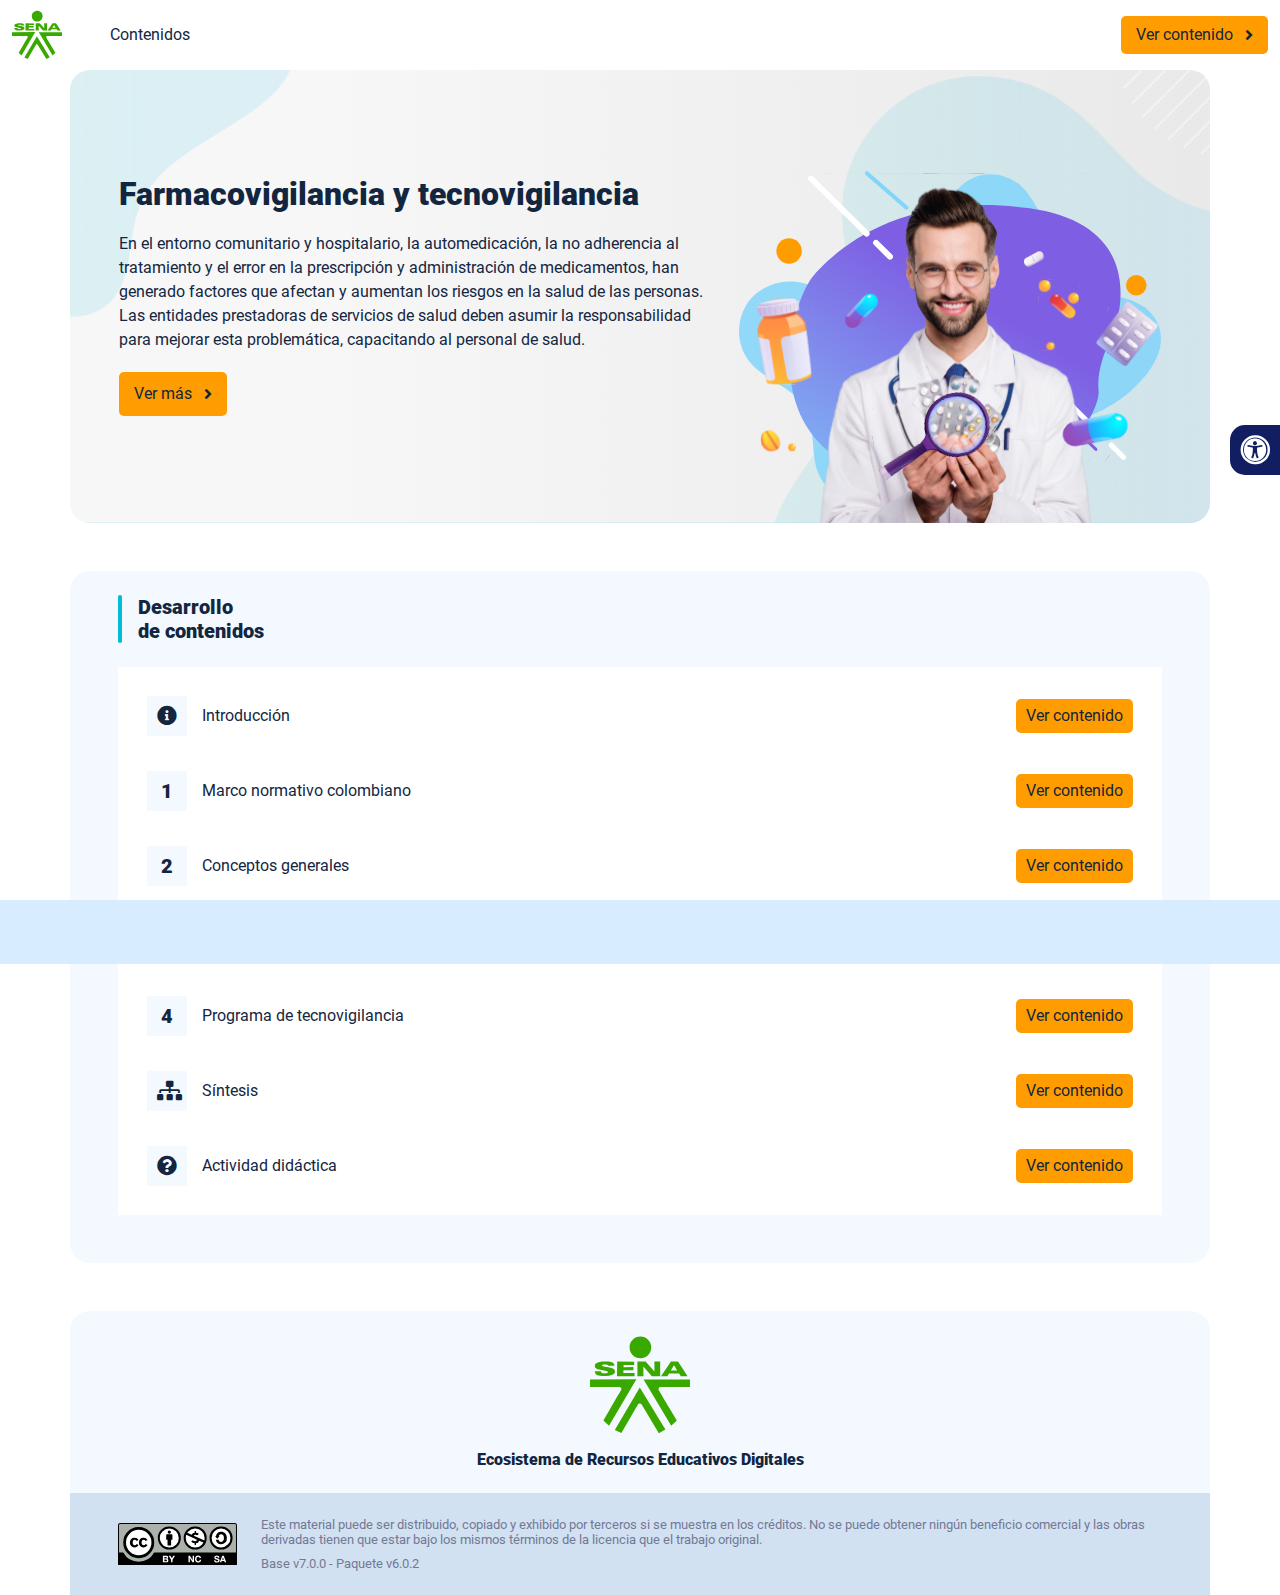
<file: index.html>
<!DOCTYPE html><html lang=""><head><meta charset="utf-8"><meta http-equiv="X-UA-Compatible" content="IE=edge"><meta name="viewport" content="width=device-width,initial-scale=1"><link rel="icon" href="favicon.ico"><title>Farmacovigilancia y tecnovigilancia</title><link href="css/chunk-039c07ee.c02cabcb.css" rel="prefetch"><link href="css/chunk-16215048.c02cabcb.css" rel="prefetch"><link href="css/chunk-30d2f332.c02cabcb.css" rel="prefetch"><link href="css/chunk-398c63f0.83f7e217.css" rel="prefetch"><link href="css/chunk-44daca35.c02cabcb.css" rel="prefetch"><link href="css/chunk-4adb6690.c02cabcb.css" rel="prefetch"><link href="css/chunk-681f37d3.c02cabcb.css" rel="prefetch"><link href="css/chunk-6928a14a.836e2e3e.css" rel="prefetch"><link href="css/chunk-6e45141e.c0e85eea.css" rel="prefetch"><link href="css/chunk-863a1ee8.a9add2d0.css" rel="prefetch"><link href="css/chunk-923527cc.a3f011df.css" rel="prefetch"><link href="css/chunk-a48a3e88.c02cabcb.css" rel="prefetch"><link href="css/chunk-f2a44bde.c02cabcb.css" rel="prefetch"><link href="css/comple.fb6eec2b.css" rel="prefetch"><link href="css/creditos.fd49d1e7.css" rel="prefetch"><link href="css/glosario.9d376acd.css" rel="prefetch"><link href="css/referencias.a77490b2.css" rel="prefetch"><link href="js/actividad.731e21dd.js" rel="prefetch"><link href="js/chunk-0206bfa0.5002b2ca.js" rel="prefetch"><link href="js/chunk-039c07ee.4126a69b.js" rel="prefetch"><link href="js/chunk-13a6037e.69235c7a.js" rel="prefetch"><link href="js/chunk-16215048.6f4a2e56.js" rel="prefetch"><link href="js/chunk-18f95272.c84e6337.js" rel="prefetch"><link href="js/chunk-2c06842c.c1253fbf.js" rel="prefetch"><link href="js/chunk-2d0c5615.81bae988.js" rel="prefetch"><link href="js/chunk-2d0e96ec.d7ae4623.js" rel="prefetch"><link href="js/chunk-2d208d90.40942ec3.js" rel="prefetch"><link href="js/chunk-2d21d0e2.f472a86f.js" rel="prefetch"><link href="js/chunk-2d22c123.8543823f.js" rel="prefetch"><link href="js/chunk-2e80bb9a.9de98d82.js" rel="prefetch"><link href="js/chunk-2fdc87ee.5113d7b3.js" rel="prefetch"><link href="js/chunk-30d2f332.ac5e244e.js" rel="prefetch"><link href="js/chunk-36769079.fa58f505.js" rel="prefetch"><link href="js/chunk-398c63f0.f08213d3.js" rel="prefetch"><link href="js/chunk-44daca35.304f2abc.js" rel="prefetch"><link href="js/chunk-4adb6690.074f0222.js" rel="prefetch"><link href="js/chunk-5309f94e.c6f5a6bb.js" rel="prefetch"><link href="js/chunk-53ccb27e.ba932a82.js" rel="prefetch"><link href="js/chunk-55d286b8.69baa48b.js" rel="prefetch"><link href="js/chunk-681f37d3.33fb0b23.js" rel="prefetch"><link href="js/chunk-6928a14a.04902b56.js" rel="prefetch"><link href="js/chunk-69444b4c.97a968ac.js" rel="prefetch"><link href="js/chunk-6e45141e.fb3e41f4.js" rel="prefetch"><link href="js/chunk-863a1ee8.c95a8ab6.js" rel="prefetch"><link href="js/chunk-923527cc.55b48818.js" rel="prefetch"><link href="js/chunk-a48a3e88.2e7d6264.js" rel="prefetch"><link href="js/chunk-c796899c.91f51761.js" rel="prefetch"><link href="js/chunk-e8a7823a.1a3c17fe.js" rel="prefetch"><link href="js/chunk-eaa1fac2.05cd3703.js" rel="prefetch"><link href="js/chunk-f2a44bde.ec1efba1.js" rel="prefetch"><link href="js/comple.4936c33b.js" rel="prefetch"><link href="js/creditos.c93607bb.js" rel="prefetch"><link href="js/glosario.40eac441.js" rel="prefetch"><link href="js/intro.4d70fb5b.js" rel="prefetch"><link href="js/referencias.cd5e11b2.js" rel="prefetch"><link href="js/sintesis.6c51b92d.js" rel="prefetch"><link href="js/tema1.134be685.js" rel="prefetch"><link href="js/tema2.a517595e.js" rel="prefetch"><link href="js/tema3.2b3f6e50.js" rel="prefetch"><link href="js/tema4.e3c4509d.js" rel="prefetch"><link href="css/app.0e9d81f5.css" rel="preload" as="style"><link href="css/chunk-vendors.8dfa0bce.css" rel="preload" as="style"><link href="js/app.6ce705af.js" rel="preload" as="script"><link href="js/chunk-vendors.77eb9b48.js" rel="preload" as="script"><link href="css/chunk-vendors.8dfa0bce.css" rel="stylesheet"><link href="css/app.0e9d81f5.css" rel="stylesheet"></head><body><noscript><strong>We're sorry but Farmacovigilancia y tecnovigilancia doesn't work properly without JavaScript enabled. Please enable it to continue.</strong></noscript><div id="app"></div><script src="js/chunk-vendors.77eb9b48.js"></script><script src="js/app.6ce705af.js"></script></body></html>
</file>
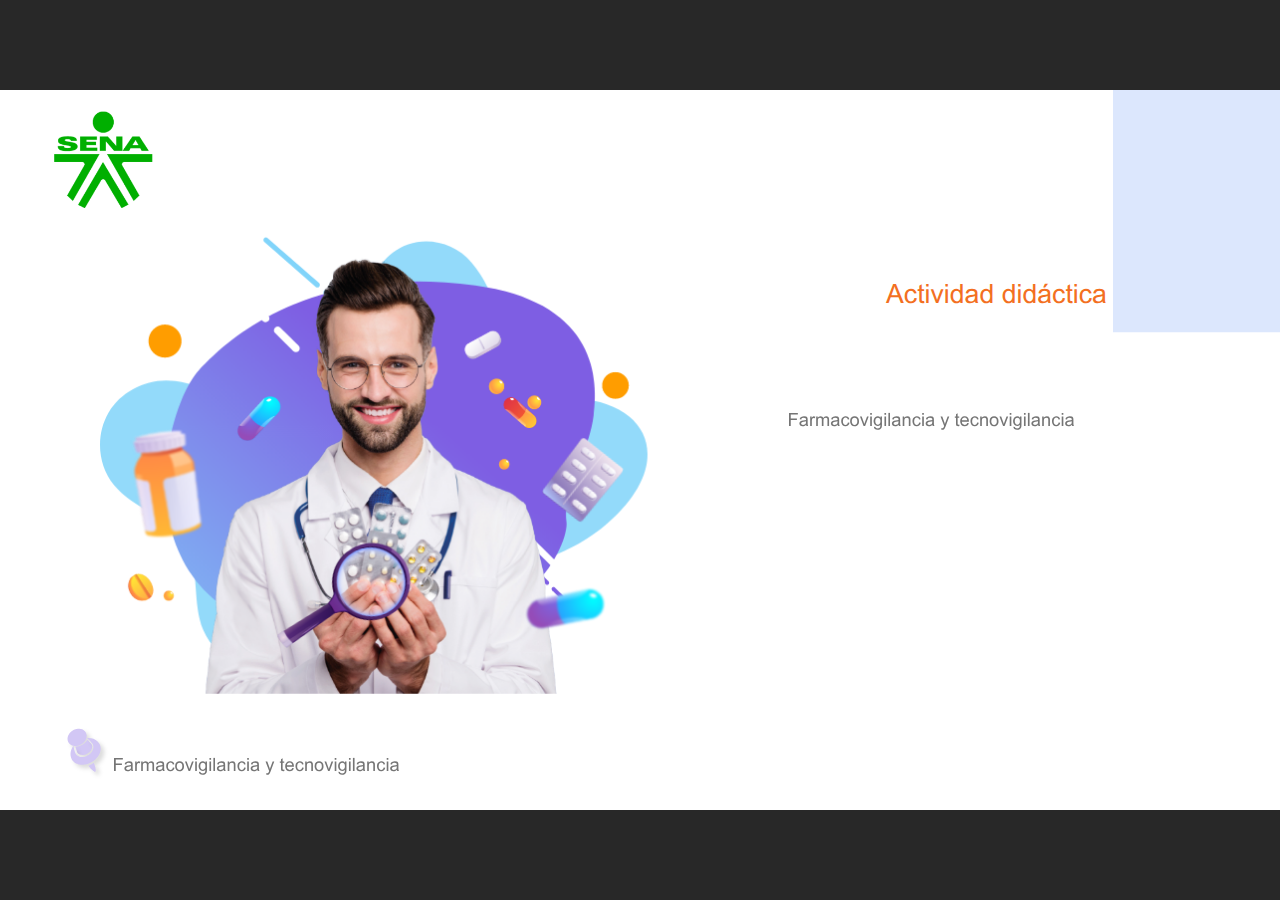
<file: actividades/index.html>
﻿<!doctype html>
<html lang="es">
<head>
  <meta charset="utf-8">
  <!-- Creado con Storyline 360 - http://www.articulate.com  -->
  <!-- version: 3.74.30180.0 -->
  <title>Actividad did&#225;ctica</title>
  <meta http-equiv="x-ua-compatible" content="IE=edge"/>
  <meta name="viewport" content="width=device-width,initial-scale=1,user-scalable=no,shrink-to-fit=no,minimal-ui"/>
  <meta name="apple-mobile-web-app-capable" content="yes"/>
  <style>
    html, body { height: 100%; padding: 0; margin: 0 }
    #app { height: 100%; width: 100%; }
  </style>

  <script>
    window.DS = {};
    window.globals = {
      DATA_PATH_BASE: '',
      HAS_FRAME: true,
      HAS_SLIDE: true,

      lmsPresent: false,
      tinCanPresent: false,
      cmi5Present: false,
      aoSupport: false,
      scale: 'noscale',
      captureRc: false,
      browserSize: 'optimal',
      bgColor: '#282828',
      features: 'AccessibleVideo,BackgroundAudio,ConnectionMessages,FullScreenToggle,InsertSvgPicture,LayerPresentAsDialog,MultipleQuizTracking,PlayerSpeedControl,StreamingVideo,UpdatedThemeEditor,UseAudioElement,VideoTranscripts',
      themeName: 'unified',
      preloaderColor: '#FFFFFF',
      suppressAnalytics: false,
      productChannel: 'stable',
      publishSource: 'storyline',
      aid: 'aid|5304b41d-7af7-4125-b8d1-83eb222823e2',
      cid: '04bfd34e-cd07-4569-9f02-371561cab23e',
      playerVersion: '3.74.30180.0',
      publishTimestamp: '2023-09-27T23:08:19.2984855Z',
      maxIosVideoElements: 10,
      connectionSettings: { message: 'Est%C3%A1s%20fuera%20de%20l%C3%ADnea.%20Tratando%20de%20reconectar...', useDarkTheme: false },

      
      parseParams: function(qs) {
        if (window.globals.parsedParams != null) {
          return window.globals.parsedParams;
        }
        qs = (qs || window.location.search.substr(1)).split('+').join(' ');
        var params = {},
            tokens,
            re = /[?&]?([^=]+)=([^&]*)/g;

        while (tokens = re.exec(qs)) {
          params[decodeURIComponent(tokens[1]).trim()] =
            decodeURIComponent(tokens[2]).trim();
        }
        window.globals.parsedParams = params;
        return params;
      }

    };
  </script>
  <script>
    var isIe11 = ('ActiveXObject' in window || window.MSBlobBuilder != null)
      && window.msCrypto != null && !window.ActiveXObject;
    if (isIe11) {
      window.globals.unsupportedBrowser = true;
      document.write(atob('[base64]'));
    }
  </script>
  
  <script>window.THREE = { };</script>
  
</head>
<body style="background: #282828" class="cs-HTML theme-unified">
  <!-- 360 -->
  <script>!function(){var e,i=/iPhone/i,o=/iPod/i,n=/iPad/i,t=/\biOS-universal(?:.+)Mac\b/i,r=/\bAndroid(?:.+)Mobile\b/i,a=/Android/i,d=/(?:SD4930UR|\bSilk(?:.+)Mobile\b)/i,p=/Silk/i,l=/Windows Phone/i,u=/\bWindows(?:.+)ARM\b/i,b=/BlackBerry/i,s=/BB10/i,c=/Opera Mini/i,f=/\b(CriOS|Chrome)(?:.+)Mobile/i,h=/Mobile(?:.+)Firefox\b/i,v=function(e){return void 0!==e&&"MacIntel"===e.platform&&"number"==typeof e.maxTouchPoints&&e.maxTouchPoints>1&&"undefined"==typeof MSStream};e=function(e){var m={userAgent:"",platform:"",maxTouchPoints:0};e||"undefined"==typeof navigator?"string"==typeof e?m.userAgent=e:e&&e.userAgent&&(m={userAgent:e.userAgent,platform:e.platform,maxTouchPoints:e.maxTouchPoints||0}):m={userAgent:navigator.userAgent,platform:navigator.platform,maxTouchPoints:navigator.maxTouchPoints||0};var g=m.userAgent,y=g.split("[FBAN");void 0!==y[1]&&(g=y[0]),void 0!==(y=g.split("Twitter"))[1]&&(g=y[0]);var A=function(e){return function(i){return i.test(e)}}(g),w={apple:{phone:A(i)&&!A(l),ipod:A(o),tablet:!A(i)&&(A(n)||v(m))&&!A(l),universal:A(t),device:(A(i)||A(o)||A(n)||A(t)||v(m))&&!A(l)},amazon:{phone:A(d),tablet:!A(d)&&A(p),device:A(d)||A(p)},android:{phone:!A(l)&&A(d)||!A(l)&&A(r),tablet:!A(l)&&!A(d)&&!A(r)&&(A(p)||A(a)),device:!A(l)&&(A(d)||A(p)||A(r)||A(a))||A(/\bokhttp\b/i)},windows:{phone:A(l),tablet:A(u),device:A(l)||A(u)},other:{blackberry:A(b),blackberry10:A(s),opera:A(c),firefox:A(h),chrome:A(f),device:A(b)||A(s)||A(c)||A(h)||A(f)},any:!1,phone:!1,tablet:!1};return w.any=w.apple.device||w.android.device||w.windows.device||w.other.device,w.phone=w.apple.phone||w.android.phone||w.windows.phone,w.tablet=w.apple.tablet||w.android.tablet||w.windows.tablet,w}(),"object"==typeof exports&&"undefined"!=typeof module?module.exports=e:"function"==typeof define&&define.amd?define((function(){return e})):this.isMobile=e}();
    window.isMobile.apple.tablet = window.isMobile.apple.tablet ||
      (navigator.platform === 'MacIntel' && navigator.maxTouchPoints > 1);
    window.isMobile.apple.device = window.isMobile.apple.device || window.isMobile.apple.tablet;
    window.isMobile.tablet = window.isMobile.tablet || window.isMobile.apple.tablet;
    window.isMobile.any = window.isMobile.any || window.isMobile.apple.tablet;
  </script>

  <div id="focus-sink" tabindex="-1"></div>

  <div id="preso"></div>
  <script>
    (function() {

      var classTypes = [ 'desktop', 'mobile', 'phone', 'tablet' ];

      var addDeviceClasses = function(prefix, testObj) {
        var curr, i;
        for (i = 0; i < classTypes.length; i++) {
          curr = classTypes[i];
          if (testObj[curr]) {
            document.body.classList.add(prefix + curr);
          }
        }
      };

      var params = window.globals.parseParams(),
          isDevicePreview = params.devicepreview === '1',
          isPhoneOverride = params.deviceType === 'phone' || (isDevicePreview && params.phone == '1'),
          isTabletOverride = (params.deviceType === 'tablet' || isDevicePreview) && !isPhoneOverride,
          isMobileOverride = isPhoneOverride || isTabletOverride;

      var deviceView = {
        desktop: !window.isMobile.any && !isMobileOverride,
        mobile: window.isMobile.any || isMobileOverride,
        phone: isPhoneOverride || (window.isMobile.phone && !isTabletOverride),
        tablet: isTabletOverride || window.isMobile.tablet
      };

      window.globals.deviceView = deviceView;
      window.isMobile.desktop = !window.isMobile.any;
      window.isMobile.mobile = window.isMobile.any;

      addDeviceClasses('view-', deviceView);

    })();
  </script>
  
  <script src='story_content/user.js' type=text/javascript></script>
  <div class="slide-loader"></div>

  <script>
    var doc = document, loader = doc.body.querySelector('.slide-loader'); [ 1, 2, 3 ].forEach(function(n) { var d = doc.createElement('div'); d.style.backgroundColor = window.globals.preloaderColor; d.classList.add('mobile-loader-dot'); d.classList.add('dot' + n); loader.appendChild(d); });
  </script>

  <div class="mobile-load-title-overlay" style="display: none">
    <div class="mobile-load-title">Actividad did&#225;ctica</div>
  </div>

  <div class="mobile-chrome-warning"></div>

  
<style>
  .warn-connection-dialog {
    display: none;
    background: transparent;
    pointer-events: none;
    position: fixed;
    left: 0;
    top: 0;
    width: 100%;
    height: 100%;
    z-index: 999;
  }

  .warn-connection-content {
    border-radius: 4px;
    background: white;
    border: 1px solid #E7E7E7;
    color: #333333;
    box-shadow: 0 2px 4px rgba(0, 0, 0, 0.25);
    transition: all 150ms ease-out;
    position: absolute;
    white-space: nowrap;
  }

  .view-phone.is-landscape .warn-connection-content {
    left: 23px;
    bottom: 23px;
  }

  .view-tablet.is-landscape .warn-connection-content {
    left: 50%;
    top: 20px;
    transform: translateX(-50%);
  }

  .is-portrait .warn-connection-content {
    transform: translate(-50%, calc(-100% - 15px));
  }

  .warn-connection-content p {
    display: inline-block;
    margin: 0 8px 0 0;
    line-height: 33px;
    font-size: 11px;
  }

  .warn-connection-content svg {
    position: relative;
    vertical-align: middle;
    margin: 0 2px 2px 8px;
  }

  .view-desktop .warn-connection-content {
    left: 1.5em;
    bottom: 1.5em;
  }

  .view-desktop .warn-connection-content p {
    font-size: 1.1em;
  }

  .is-offline .warn-connection-dialog {
    display: block;
  }

  .is-offline .cs-panel * {
    pointer-events: none !important;
  }

  .is-offline .cs-panel {
    pointer-events: all !important;
  }

  .is-offline #nav-controls * {
    pointer-events: none !important;
  }

  .is-offline #nav-controls {
    pointer-events: all !important;
  }
</style>

<div class="warn-connection-dialog">
  <div class="warn-connection-content">
    <svg width="17" height="15" viewBox="0 0 17 15" xmlns="http://www.w3.org/2000/svg">
      <path fill="#8F0000" stroke="white" d="M16.07,12.98 L15.88,12.23 L9.51,1.21 C8.97,0.26,7.6,0.26,7.06,1.21 L0.69,12.23 C0.15,13.16,0.81,14.36,1.91,14.36 H14.65 C15.47,14.36,16.05,13.7,16.07,12.98 Z"/>
      <path fill="white" stroke="white" d="M8.58,5.5 C8.35,5.28,8.5,5.35,8.21,5.32 C8.09,5.35,7.97,5.49,7.96,5.67 C7.97,5.79,7.98,5.92,7.98,6.04 L7.98,6.04 C7.99,6.17,8,6.31,8.01,6.43 L8.01,6.44 C8.03,6.92,8.06,7.41,8.09,7.9 L8.09,7.9 C8.12,8.39,8.14,8.88,8.17,9.37 C8.17,9.39,8.18,9.42,8.2,9.44 C8.23,9.46,8.25,9.47,8.28,9.47 C8.31,9.47,8.34,9.46,8.35,9.44 C8.37,9.43,8.38,9.4,8.39,9.35 L8.39,9.34 C8.39,9.24,8.4,9.15,8.4,9.05 L8.4,9.05 C8.41,8.96,8.41,8.86,8.42,8.75 C8.43,8.44,8.45,8.12,8.47,7.81 L8.47,7.81 C8.49,7.49,8.51,7.18,8.53,6.87 C8.55,6.46,8.56,6.05,8.59,5.64 L8.6,5.62 C8.6,5.57,8.59,5.53,8.58,5.5 L8.21,5.32 Z"/>
      <circle fill="white" stroke="white" cx="8.3" cy="11.35" r="0.3"/>
    </svg>
    <p>You are offline. Trying to reconnect...</p>
  </div>
</div>

<script>
  (function() {
    window.DS.connection = {
      warningShown: false,
      assets: {},
      loadingAssetGroup: false,
      retryDelay: 500
    };

    // @TODO this is POC code and can be cleaned up a bit more if we move forward
    // with the feature



    // The `window.globals.features` variable must be set in `webpack.dev.config` when testing locally - it is not enough
    // to have it in the data - but it must be set there as well.
    var useConnectionMessages = window.AbortController != null &&
      window.location.protocol != 'file:' &&
      window.globals.features.indexOf('ConnectionMessages') != -1;

    window.DS.connection.useConnectionMessages = useConnectionMessages

    var assetCount = 0;
    var checkLoadedId;
    var connectionSettings = window.globals.connectionSettings;

    if (useConnectionMessages && connectionSettings != null) {
      var contentEl = document.querySelector('.warn-connection-content');
      var messageEl = contentEl.querySelector('p')

      if (connectionSettings.useDarkTheme) {
        contentEl.style.borderColor = '#BABBBA';
        contentEl.style.backgroundColor = '#282828';
        contentEl.style.color = '#FFFFFF';
      }

      if (connectionSettings.message != null) {
        messageEl.textContent = window.decodeURIComponent(connectionSettings.message);
      }
    }

    function checkAssetsReady() {
      for (var i in DS.connection.assets) {
        if (!DS.connection.assets[i].success) {
          return false;
        }
      }
      return true;
    }

    function stopAssetGroup() {
      if (!useConnectionMessages) { return; }

      assetCount = 0;

      DS.connection.oldAssetGroup = DS.connection.assets;
      DS.connection.assets = {};
      DS.connection.loadingAssetGroup = false;
      clearInterval(checkLoadedId);
    }

    function startAssetGroup() {
      if (!useConnectionMessages) { return; }
      var ticks = 0;
      clearInterval(checkLoadedId);
      checkLoadedId = setInterval(function() {
        var loaded = 0;
        if (assetCount === 0 && loaded === 0) {
          clearInterval(checkLoadedId);
          return;
        }

        for (var i in DS.connection.assets) {
          if (DS.connection.assets[i].success) {
            loaded++;
          }
        }

        if (assetCount === loaded && checkAssetsReady()) {
          for (var i in DS.connection.assets) {
            if (DS.connection.assets[i].action) {
              DS.connection.assets[i].action();
            }
          }
          hideWarning();
          stopAssetGroup();
        }
      }, 100)
    }

    function requiredAsset(url, action, retry, type) {
      if (!useConnectionMessages) { return; }
      if (DS.connection.assets[url]) { return; }

      DS.connection.assets[url] = {
        success: false, action: action, retry: retry, type: type
      };
      assetCount = Object.keys(DS.connection.assets).length;
      if (!DS.connection.loadingAssetGroup) {
        startAssetGroup();
      }
      DS.connection.loadingAssetGroup = true;
    }

    function assetLoaded(url) {
      if (!useConnectionMessages) { return; }
      if (DS.connection.assets[url]) {
        DS.connection.assets[url].success = true;
      }
    }

    function assetFailed(url) {
      if (!useConnectionMessages) { return; }
      if (!DS.connection.assets[url]) {
        if (/\.js$/.test(url)) {
          setTimeout(function() {
            if (DS.connection.lastSlideLoaded != null) {
              DS.connection.lastSlideLoaded();
            }
          }, DS.connection.retryDelay);
        }
        return;
      }
      if (!DS.connection.warningShown) { showWarning(); }
      if (DS.connection.assets[url].retry) {
        setTimeout(function() {
          if (!DS.connection.assets[url].success) {
            DS.connection.assets[url].retry()
          }
        }, DS.connection.retryDelay);
      }
    }

    function hideWarning() {
      document.body.classList.remove('is-offline');
      DS.connection.warningShown = false;
    }
    DS.connection.hideWarning = hideWarning

    function showWarning(btn) {
      document.body.classList.add('is-offline')
      DS.connection.warningShown = true;
      updateWarningPosition();
    }

    function updateWarningPosition() {
      if (!DS.connection.warningShown) {
        return;
      }

      var isPortrait = document.body.classList.contains('is-portrait');
      var warningEl = document.querySelector('.warn-connection-content');

      if (isPortrait) {
        var slide = document.querySelector('.primary-slide');
        var slideRect = slide.getBoundingClientRect();

        warningEl.style.top = `${slideRect.top}px`
        warningEl.style.left = `${slideRect.left + slideRect.width / 2}px`
      } else {
        warningEl.style.top = null;
        warningEl.style.left = null;
      }

      window.requestAnimationFrame(updateWarningPosition);
    }

    // these will all be noops if the feature flag isn't set in
    // the data and `window.globals.features`
    DS.connection.requiredAsset = requiredAsset;
    DS.connection.assetLoaded = assetLoaded;
    DS.connection.assetFailed = assetFailed;
    DS.connection.stopAssetGroup = stopAssetGroup;
    DS.connection.startAssetGroup = startAssetGroup;
  })();
</script>


  <script>
    
    if (window.autoSpider && window.vInterfaceObject) {
      document.querySelector('.mobile-load-title-overlay').style.display = 'none';
    }
  </script>

  

  <link rel="stylesheet" href="html5/data/css/output.min.css" data-noprefix/>
</body>
<script src="html5/lib/scripts/bootstrapper.min.js"></script>
</html>
</file>
<file: css/chunk-039c07ee.c02cabcb.css>
.actividad[data-v-c4e6906c]{background-color:#f2f2f2}.horizontal-scroll__wrapper[data-v-c4e6906c]{overflow:hidden}.horizontal-scroll[data-v-c4e6906c]{display:flex;transition:transform .5s ease-in-out;align-items:center;flex-wrap:nowrap}.horizontal-scroll[data-v-c4e6906c]:not(.row){width:100%}.horizontal-scroll--item-fw[data-v-c4e6906c]>div{flex-grow:0;flex-shrink:0;width:100%;margin:0!important}
</file>
<file: css/chunk-16215048.c02cabcb.css>
.actividad[data-v-c4e6906c]{background-color:#f2f2f2}.horizontal-scroll__wrapper[data-v-c4e6906c]{overflow:hidden}.horizontal-scroll[data-v-c4e6906c]{display:flex;transition:transform .5s ease-in-out;align-items:center;flex-wrap:nowrap}.horizontal-scroll[data-v-c4e6906c]:not(.row){width:100%}.horizontal-scroll--item-fw[data-v-c4e6906c]>div{flex-grow:0;flex-shrink:0;width:100%;margin:0!important}
</file>
<file: css/chunk-30d2f332.c02cabcb.css>
.actividad[data-v-c4e6906c]{background-color:#f2f2f2}.horizontal-scroll__wrapper[data-v-c4e6906c]{overflow:hidden}.horizontal-scroll[data-v-c4e6906c]{display:flex;transition:transform .5s ease-in-out;align-items:center;flex-wrap:nowrap}.horizontal-scroll[data-v-c4e6906c]:not(.row){width:100%}.horizontal-scroll--item-fw[data-v-c4e6906c]>div{flex-grow:0;flex-shrink:0;width:100%;margin:0!important}
</file>
<file: css/chunk-398c63f0.83f7e217.css>
.actividad{background-color:#f2f2f2}.barra-avance{display:flex;align-items:center;justify-content:space-between;position:fixed;bottom:0;left:0;width:100%;padding:10px;background-color:#d8ecff;transition:transform .5s ease-in-out;z-index:100000}.barra-avance__barra{margin:0 20px;flex:1;position:relative;max-width:800px}.barra-avance__barra--amarilla,.barra-avance__barra--blanca{height:4px}.barra-avance__barra--amarilla:after,.barra-avance__barra--amarilla:before,.barra-avance__barra--blanca:after,.barra-avance__barra--blanca:before{content:"";display:block;width:10px;height:10px;border-radius:50%;position:absolute;top:50%}.barra-avance__barra--amarilla:before,.barra-avance__barra--blanca:before{left:0;transform:translate(-50%,-50%)}.barra-avance__barra--amarilla:after,.barra-avance__barra--blanca:after{right:0;transform:translate(50%,-50%)}.barra-avance__barra--blanca,.barra-avance__barra--blanca:after,.barra-avance__barra--blanca:before{background-color:#fff}.barra-avance__barra--amarilla{position:absolute;width:100%;top:0;background-color:#ff9d00}.barra-avance__barra--amarilla:after,.barra-avance__barra--amarilla:before{background-color:#ff9d00}.barra-avance__boton--regresar{background-color:#b0c0d2}.barra-avance__boton--regresar span{color:#111e61!important}.barra-avance__boton--disable{opacity:0;pointer-events:none}.barra-avance--open{transform:translateY(0)}.barra-avance--close{transform:translateY(100%)}
</file>
<file: css/chunk-44daca35.c02cabcb.css>
.actividad[data-v-c4e6906c]{background-color:#f2f2f2}.horizontal-scroll__wrapper[data-v-c4e6906c]{overflow:hidden}.horizontal-scroll[data-v-c4e6906c]{display:flex;transition:transform .5s ease-in-out;align-items:center;flex-wrap:nowrap}.horizontal-scroll[data-v-c4e6906c]:not(.row){width:100%}.horizontal-scroll--item-fw[data-v-c4e6906c]>div{flex-grow:0;flex-shrink:0;width:100%;margin:0!important}
</file>
<file: css/chunk-4adb6690.c02cabcb.css>
.actividad[data-v-c4e6906c]{background-color:#f2f2f2}.horizontal-scroll__wrapper[data-v-c4e6906c]{overflow:hidden}.horizontal-scroll[data-v-c4e6906c]{display:flex;transition:transform .5s ease-in-out;align-items:center;flex-wrap:nowrap}.horizontal-scroll[data-v-c4e6906c]:not(.row){width:100%}.horizontal-scroll--item-fw[data-v-c4e6906c]>div{flex-grow:0;flex-shrink:0;width:100%;margin:0!important}
</file>
<file: css/chunk-681f37d3.c02cabcb.css>
.actividad[data-v-c4e6906c]{background-color:#f2f2f2}.horizontal-scroll__wrapper[data-v-c4e6906c]{overflow:hidden}.horizontal-scroll[data-v-c4e6906c]{display:flex;transition:transform .5s ease-in-out;align-items:center;flex-wrap:nowrap}.horizontal-scroll[data-v-c4e6906c]:not(.row){width:100%}.horizontal-scroll--item-fw[data-v-c4e6906c]>div{flex-grow:0;flex-shrink:0;width:100%;margin:0!important}
</file>
<file: css/chunk-6928a14a.836e2e3e.css>
.actividad[data-v-4f6b7c58]{background-color:#f2f2f2}.accesibilidad[data-v-4f6b7c58]{position:fixed;right:0;top:50vh;height:50px;background-color:#111e61;border-top-left-radius:15px;border-bottom-left-radius:15px;transform:translateY(-50%) translateX(100%) translateX(-50px);overflow:hidden;transition:transform .3s ease-in-out,height .3s ease-in-out}.accesibilidad[data-v-4f6b7c58]:hover{transform:translateY(-50%) translateX(0);height:12.75rem}.accesibilidad [data-v-4f6b7c58]{color:#fff}.accesibilidad__menu__content .accesibilidad__menu__item[data-v-4f6b7c58]{cursor:pointer}.accesibilidad__menu__content .accesibilidad__menu__item[data-v-4f6b7c58]:hover{background-color:#273685}.accesibilidad__menu__content .accesibilidad__menu__item[data-v-4f6b7c58]:last-child{border:none}.accesibilidad__menu__item[data-v-4f6b7c58]{display:flex;align-items:center;padding:10px;border-bottom:1px solid #273685;line-height:1em;-webkit-user-select:none;-moz-user-select:none;user-select:none}.accesibilidad__menu i[data-v-4f6b7c58]{font-size:30px;font-style:normal;margin-right:10px;line-height:1em}.accesibilidad__menu img[data-v-4f6b7c58]{width:30px;margin-right:10px}
</file>
<file: css/chunk-6e45141e.c0e85eea.css>
.actividad[data-v-7e5a4120]{background-color:#f2f2f2}.header[data-v-7e5a4120]{position:sticky;top:0;padding-top:10px;padding-bottom:10px;background-color:#fff;z-index:10010;line-height:1.1em}.header__logo[data-v-7e5a4120]{width:50px}@media (max-width:576px){.header__componente-formativo[data-v-7e5a4120]{font-size:.8em}}.header__menu[data-v-7e5a4120]{cursor:pointer}.header__menu span[data-v-7e5a4120]{font-size:.7em;display:block;line-height:1em;text-align:center;color:#111e61}.header__menu__btn[data-v-7e5a4120]{width:30px;height:30px;position:relative;margin-bottom:4px}.header__menu__btn .line-1[data-v-7e5a4120],.header__menu__btn .line-2[data-v-7e5a4120],.header__menu__btn .line-3[data-v-7e5a4120]{height:4px;width:30px;background-color:#111e61;transform-origin:center center;position:absolute;left:0;border-radius:2px}.header__menu__btn .line-1[data-v-7e5a4120]{top:4px;animation:line-1-inactive-7e5a4120 .5s ease-in-out forwards}.header__menu__btn .line-2[data-v-7e5a4120]{top:13px;animation:line-2-inactive-7e5a4120 .5s ease-in-out forwards}.header__menu__btn .line-3[data-v-7e5a4120]{top:22px;animation:line-3-inactive-7e5a4120 .5s ease-in-out forwards}.header__menu__btn[data-v-7e5a4120]:hover{cursor:pointer}.header__menu__btn--open .line-1[data-v-7e5a4120]{animation:line-1-active-7e5a4120 .5s ease-in-out forwards}.header__menu__btn--open .line-2[data-v-7e5a4120]{animation:line-2-active-7e5a4120 .5s ease-in-out forwards}.header__menu__btn--open .line-3[data-v-7e5a4120]{animation:line-3-active-7e5a4120 .5s ease-in-out forwards}@keyframes line-1-active-7e5a4120{0%{transform:translate(0) rotate(0)}50%{transform:translateY(9px) rotate(0)}to{transform:translateY(9px) rotate(45deg)}}@keyframes line-2-active-7e5a4120{0%{transform:scale(1)}to{transform:scale(0)}}@keyframes line-3-active-7e5a4120{0%{transform:translate(0) rotate(0)}50%{transform:translateY(-9px) rotate(0)}to{transform:translateY(-9px) rotate(-45deg)}}@keyframes line-1-inactive-7e5a4120{0%{transform:translateY(9px) rotate(45deg)}50%{transform:translateY(9px) rotate(0)}to{transform:translate(0) rotate(0)}}@keyframes line-2-inactive-7e5a4120{0%{transform:scale(0)}to{transform:scale(1)}}@keyframes line-3-inactive-7e5a4120{0%{transform:translateY(-9px) rotate(-45deg)}50%{transform:translateY(-9px) rotate(0)}to{transform:translate(0) rotate(0)}}
</file>
<file: css/chunk-863a1ee8.a9add2d0.css>
.actividad{background-color:#f2f2f2}.banner-interno{position:relative}.banner-interno__fondo{position:absolute;top:0;bottom:-50px;left:0;right:0;background-color:#81d4fa;background-size:cover;background-position:50%}.banner-interno__titulo{display:flex;align-items:center}.banner-interno__titulo__icono{display:block;width:32px;height:32px;border-radius:50%;background-color:#12263f;position:relative}.banner-interno__titulo__icono i{color:#81d4fa;position:absolute;left:50%;top:50%;transform:translate(-50%,-50%)}.banner-interno__titulo h1,.banner-interno__titulo h2,.banner-interno__titulo h3,.banner-interno__titulo h4,.banner-interno__titulo h5,.banner-interno__titulo h6{color:#12263f;line-height:1.1em}
</file>
<file: css/chunk-923527cc.a3f011df.css>
.actividad{background-color:#f2f2f2}.aside-menu{position:fixed;top:70px;min-height:calc(100vh - 70px);max-height:calc(100vh - 70px);background-color:#f3f9ff;transition:flex .5s ease-in-out,width .5s ease-in-out;overflow-x:hidden;z-index:100001;width:300px}.aside-menu__black-background{position:fixed;inset:0;top:70px;background:rgba(0,0,0,.8);cursor:pointer}.aside-menu a{color:#111e61}.aside-menu__content{width:300px;display:flex;flex-direction:column;justify-content:space-between;min-height:calc(100vh - 70px);max-height:calc(100vh - 70px);border-right:1px solid #d8ecff;position:absolute;background:#fff}@media (max-height:800px){.aside-menu__content{min-height:800px;max-height:800px;overflow-y:auto}}.aside-menu__header{padding:10px;text-align:center;background-color:#d8ecff}.aside-menu__header h4{margin:0}.aside-menu__menu{overflow-y:auto;flex-grow:1;list-style:none;padding-left:0;margin-bottom:0}.aside-menu__menu__item--active .aside-menu__menu__item__lnk,.aside-menu__menu__item--active .aside-menu__sec-menu__item__lnk{background-color:#d8ecff;font-weight:700}.aside-menu__menu__item--sub-menu:hover,.aside-menu__menu__item:hover,.aside-menu__sec-menu__item:hover{background-color:#d8ecff}.aside-menu__menu__item--sub-menu{padding-left:10px}.aside-menu__menu__item--sub-menu--active .aside-menu__menu__item__lnk,.aside-menu__menu__item--sub-menu--active .aside-menu__sec-menu__item__lnk{background-color:#d8ecff;font-weight:700;position:relative}.aside-menu__menu__item--sub-menu--active .aside-menu__menu__item__lnk:before,.aside-menu__menu__item--sub-menu--active .aside-menu__sec-menu__item__lnk:before{content:"";display:block;position:absolute;left:0;bottom:0;top:0;width:4px;border-radius:2px;background-color:#00bcd4}.aside-menu__menu__item__lnk,.aside-menu__sec-menu__item__lnk{display:flex;align-items:center;padding:10px 15px;line-height:1.1em}.aside-menu__menu__item__lnk i,.aside-menu__menu__item__lnk span,.aside-menu__sec-menu__item__lnk i,.aside-menu__sec-menu__item__lnk span{margin-right:10px}.aside-menu__menu__item__lnk i:last-child,.aside-menu__menu__item__lnk span:last-child,.aside-menu__sec-menu__item__lnk i:last-child,.aside-menu__sec-menu__item__lnk span:last-child{margin-right:0}.aside-menu__sec-menu{background-color:#d8ecff;padding:10px 0;flex-shrink:0;margin-bottom:0}.aside-menu__sec-menu__item{padding:10px 15px}.aside-menu__sec-menu__item__lnk{padding:0;border-radius:1em}.aside-menu__sec-menu__item__lnk i{display:block;width:2em;height:2em;padding:.5em 0;text-align:center;background-color:#fff;border-radius:50%}.aside-menu__sec-menu__item__lnk:hover{background-color:#fff}@media (max-width:576px){.aside-menu__sec-menu{padding-bottom:110px}}.main-menu-enter-active{animation:main-menu-open-animation .3s}.main-menu-enter-active .aside-menu__black-background{animation:main-menu-background-animation .3s}.main-menu-leave-active{animation:main-menu-open-animation .3s reverse}.main-menu-leave-active .aside-menu__black-background{animation:main-menu-background-animation .3s reverse}@keyframes main-menu-open-animation{0%{width:0}to{width:300px}}@keyframes main-menu-background-animation{0%{opacity:0}to{opacity:1}}
</file>
<file: css/chunk-a48a3e88.c02cabcb.css>
.actividad[data-v-c4e6906c]{background-color:#f2f2f2}.horizontal-scroll__wrapper[data-v-c4e6906c]{overflow:hidden}.horizontal-scroll[data-v-c4e6906c]{display:flex;transition:transform .5s ease-in-out;align-items:center;flex-wrap:nowrap}.horizontal-scroll[data-v-c4e6906c]:not(.row){width:100%}.horizontal-scroll--item-fw[data-v-c4e6906c]>div{flex-grow:0;flex-shrink:0;width:100%;margin:0!important}
</file>
<file: css/chunk-f2a44bde.c02cabcb.css>
.actividad[data-v-c4e6906c]{background-color:#f2f2f2}.horizontal-scroll__wrapper[data-v-c4e6906c]{overflow:hidden}.horizontal-scroll[data-v-c4e6906c]{display:flex;transition:transform .5s ease-in-out;align-items:center;flex-wrap:nowrap}.horizontal-scroll[data-v-c4e6906c]:not(.row){width:100%}.horizontal-scroll--item-fw[data-v-c4e6906c]>div{flex-grow:0;flex-shrink:0;width:100%;margin:0!important}
</file>
<file: css/comple.fb6eec2b.css>
.banner-interno{position:relative}.banner-interno__fondo{position:absolute;top:0;bottom:-50px;left:0;right:0;background-color:#81d4fa;background-size:cover;background-position:50%}.banner-interno__titulo{display:flex;align-items:center}.banner-interno__titulo__icono{display:block;width:32px;height:32px;border-radius:50%;background-color:#12263f;position:relative}.banner-interno__titulo__icono i{color:#81d4fa;position:absolute;left:50%;top:50%;transform:translate(-50%,-50%)}.banner-interno__titulo h1,.banner-interno__titulo h2,.banner-interno__titulo h3,.banner-interno__titulo h4,.banner-interno__titulo h5,.banner-interno__titulo h6{color:#12263f;line-height:1.1em}.actividad{background-color:#f2f2f2}.complementario__enlaces{display:flex;justify-content:center;flex-wrap:wrap}.complementario__enlaces a{margin:0 5px}.complementario__btn{font-size:1.5em;line-height:1em}table{width:calc(100% - 1px);min-width:800px}table thead{background-color:#d8ecff}table thead th{border-color:#d8ecff}table td,table th{padding:25px 20px;text-align:center}
</file>
<file: css/creditos.fd49d1e7.css>
.banner-interno{position:relative}.banner-interno__fondo{position:absolute;top:0;bottom:-50px;left:0;right:0;background-color:#81d4fa;background-size:cover;background-position:50%}.banner-interno__titulo{display:flex;align-items:center}.banner-interno__titulo__icono{display:block;width:32px;height:32px;border-radius:50%;background-color:#12263f;position:relative}.banner-interno__titulo__icono i{color:#81d4fa;position:absolute;left:50%;top:50%;transform:translate(-50%,-50%)}.banner-interno__titulo h1,.banner-interno__titulo h2,.banner-interno__titulo h3,.banner-interno__titulo h4,.banner-interno__titulo h5,.banner-interno__titulo h6{color:#12263f;line-height:1.1em}.actividad{background-color:#f2f2f2}.creditos-vista .tarjeta.credito{background-color:#d2e1f1}.creditos{color:#727997;overflow-x:auto}.creditos__item{min-width:490px}.creditos p{line-height:1.3em;margin-bottom:0;color:#727997}.creditos__titulo{font-weight:700;background-color:#d2e1f1;padding:5px 10px;border-top-radius:5px;border-top-left-radius:5px;border-top-right-radius:5px}.creditos table td,.creditos table th{border-color:#d2e1f1}
</file>
<file: css/glosario.9d376acd.css>
.banner-interno{position:relative}.banner-interno__fondo{position:absolute;top:0;bottom:-50px;left:0;right:0;background-color:#81d4fa;background-size:cover;background-position:50%}.banner-interno__titulo{display:flex;align-items:center}.banner-interno__titulo__icono{display:block;width:32px;height:32px;border-radius:50%;background-color:#12263f;position:relative}.banner-interno__titulo__icono i{color:#81d4fa;position:absolute;left:50%;top:50%;transform:translate(-50%,-50%)}.banner-interno__titulo h1,.banner-interno__titulo h2,.banner-interno__titulo h3,.banner-interno__titulo h4,.banner-interno__titulo h5,.banner-interno__titulo h6{color:#12263f;line-height:1.1em}.actividad{background-color:#f2f2f2}.glosario__letra-item{display:flex}.glosario__letra-item__texto{padding-top:5px}.glosario__letra-item__letra__icono{width:32px;height:32px;position:relative;line-height:1em;border-radius:50%;background-color:#d2e1f1}.glosario__letra-item__letra__icono span{position:absolute;left:50%;top:50%;transform:translate(-50%,-50%);font-size:1.1em;font-weight:900}
</file>
<file: css/referencias.a77490b2.css>
.banner-interno{position:relative}.banner-interno__fondo{position:absolute;top:0;bottom:-50px;left:0;right:0;background-color:#81d4fa;background-size:cover;background-position:50%}.banner-interno__titulo{display:flex;align-items:center}.banner-interno__titulo__icono{display:block;width:32px;height:32px;border-radius:50%;background-color:#12263f;position:relative}.banner-interno__titulo__icono i{color:#81d4fa;position:absolute;left:50%;top:50%;transform:translate(-50%,-50%)}.banner-interno__titulo h1,.banner-interno__titulo h2,.banner-interno__titulo h3,.banner-interno__titulo h4,.banner-interno__titulo h5,.banner-interno__titulo h6{color:#12263f;line-height:1.1em}.actividad{background-color:#f2f2f2}.referencias__item:last-child hr{display:none}.referencias__item a{color:#2196f3;text-decoration:underline;overflow-wrap:break-word}
</file>
<file: css/app.0e9d81f5.css>
*,:after,:before{box-sizing:inherit}html{height:100%;line-height:1.15;box-sizing:border-box;-webkit-font-smoothing:antialiased;-moz-osx-font-smoothing:grayscale;-webkit-text-size-adjust:100%;-ms-text-size-adjust:100%;text-rendering:optimizeLegibility}a,abbr,acronym,address,applet,article,aside,audio,b,big,blockquote,body,canvas,caption,center,cite,code,dd,del,details,dfn,div,dl,dt,em,embed,fieldset,figcaption,figure,footer,form,h1,h2,h3,h4,h5,h6,header,hgroup,html,i,iframe,img,ins,kbd,label,legend,li,mark,menu,nav,object,ol,output,p,pre,q,ruby,s,samp,section,small,span,strike,strong,sub,summary,sup,table,tbody,td,tfoot,th,thead,time,tr,tt,u,ul,var,video{margin:0;padding:0;border:0;outline:0;background:transparent;vertical-align:baseline}article,aside,details,figcaption,figure,footer,header,main,menu,nav,section,summary{display:block}[hidden],template{display:none}hr{box-sizing:content-box;height:0;border-bottom:1px solid #e8e8e8;border-left:0;border-right:0;border-top:0;margin:1.5em 0;overflow:visible}[hidden]{display:none}a{font-family:Roboto,sans-serif;font-size:1em;font-weight:400;text-decoration:none;color:#12263f;background-color:transparent;transition:all .15s ease-in-out;-webkit-text-decoration-skip:objects}a:active,a:hover{outline-width:0}a:active,a:focus,a:hover{color:#000}[type=button],[type=reset],[type=submit],button{-webkit-appearance:none;-moz-appearance:none;appearance:none;cursor:pointer;display:inline-block;vertical-align:middle;border:0;border-radius:5px;color:#12263f;background-color:#ff9d00;font-family:Roboto,sans-serif;font-weight:400;font-size:1em;-webkit-font-smoothing:antialiased;line-height:1em;white-space:nowrap;text-decoration:none;text-transform:none;padding:.75em 1.5em;margin:0;-webkit-user-select:none;-moz-user-select:none;user-select:none;overflow:visible;transition:background-color .15s ease-in-out}[type=button]:focus,[type=button]:hover,[type=reset]:focus,[type=reset]:hover,[type=submit]:focus,[type=submit]:hover,button:focus,button:hover{background-color:#ff9d00;color:#12263f}[type=button]:disabled,[type=reset]:disabled,[type=submit]:disabled,button:disabled{cursor:not-allowed;opacity:.5}[type=button]:disabled:hover,[type=reset]:disabled:hover,[type=submit]:disabled:hover,button:disabled:hover{background-color:#ff9d00}input,select,textarea{margin:0;display:block;font-family:Roboto,sans-serif;font-size:16px}input{overflow:visible}[type=color],[type=date],[type=datetime-local],[type=datetime],[type=email],[type=month],[type=number],[type=password],[type=search],[type=tel],[type=text],[type=time],[type=url],[type=week],input:not([type]),select,select[multiple],textarea{background-color:#fff;border:1px solid #e8e8e8;border-radius:5px;box-shadow:inset 0 1px 3px rgba(0,0,0,.06);box-sizing:inherit;margin-bottom:.75em;padding:.5em;transition:border-color .15s ease-in-out;width:100%}[type=color]:hover,[type=date]:hover,[type=datetime-local]:hover,[type=datetime]:hover,[type=email]:hover,[type=month]:hover,[type=number]:hover,[type=password]:hover,[type=search]:hover,[type=tel]:hover,[type=text]:hover,[type=time]:hover,[type=url]:hover,[type=week]:hover,input:not([type]):hover,select:hover,select[multiple]:hover,textarea:hover{border-color:shade(#e8e8e8,20%)}[type=color]:focus,[type=date]:focus,[type=datetime-local]:focus,[type=datetime]:focus,[type=email]:focus,[type=month]:focus,[type=number]:focus,[type=password]:focus,[type=search]:focus,[type=tel]:focus,[type=text]:focus,[type=time]:focus,[type=url]:focus,[type=week]:focus,input:not([type]):focus,select:focus,select[multiple]:focus,textarea:focus{border-color:#00bcd4;box-shadow:inset 0 1px 3px rgba(0,0,0,.06),0 0 5px rgba(104,204,249,.7);outline:none}[type=color]:disabled,[type=date]:disabled,[type=datetime-local]:disabled,[type=datetime]:disabled,[type=email]:disabled,[type=month]:disabled,[type=number]:disabled,[type=password]:disabled,[type=search]:disabled,[type=tel]:disabled,[type=text]:disabled,[type=time]:disabled,[type=url]:disabled,[type=week]:disabled,input:not([type]):disabled,select:disabled,select[multiple]:disabled,textarea:disabled{background-color:shade(#fff,5%);cursor:not-allowed}[type=color]:disabled:hover,[type=date]:disabled:hover,[type=datetime-local]:disabled:hover,[type=datetime]:disabled:hover,[type=email]:disabled:hover,[type=month]:disabled:hover,[type=number]:disabled:hover,[type=password]:disabled:hover,[type=search]:disabled:hover,[type=tel]:disabled:hover,[type=text]:disabled:hover,[type=time]:disabled:hover,[type=url]:disabled:hover,[type=week]:disabled:hover,input:not([type]):disabled:hover,select:disabled:hover,select[multiple]:disabled:hover,textarea:disabled:hover{border:1px solid #e8e8e8}select{text-transform:none;max-width:100%;border-radius:5px}::-webkit-file-upload-button{background-color:#ff9d00;border:none;cursor:pointer;color:#12263f;border-radius:5px;padding:.75em 1.5em}::-webkit-file-upload-button:hover{background-color:#ff9d00}optgroup{font-weight:700}fieldset{border:1px solid #e8e8e8;background-color:transparent;padding:1.5em;-webkit-margin-start:0;-webkit-margin-end:0;-webkit-padding-before:1.5em;-webkit-padding-start:1.5em;-webkit-padding-end:1.5em;-webkit-padding-after:1.5em}legend{box-sizing:border-box;color:inherit;display:table;max-width:100%;padding:0;white-space:normal;font-weight:600;-webkit-padding-start:0;-webkit-padding-end:0}label,legend{margin-bottom:.375em}label{display:block;font-size:1em;font-family:Roboto,sans-serif;font-weight:900}textarea{overflow:auto;resize:vertical}[type=checkbox],[type=radio]{box-sizing:border-box;padding:0;display:inline;margin-right:.375em}[type=number]::-webkit-inner-spin-button,[type=number]::-webkit-outer-spin-button{height:auto}[type=search]{-webkit-appearance:textfield;outline-offset:-2px}[type=search]::-webkit-search-cancel-button,[type=search]::-webkit-search-decoration{-webkit-appearance:none;-moz-appearance:none}::-moz-placeholder{color:#999}::placeholder{color:#999}::-webkit-file-upload-button{-webkit-appearance:button;-moz-appearance:button;font:inherit}[type=file]{margin-bottom:.75em;width:100%}[type=button],[type=reset],[type=submit],button{-webkit-appearance:button}[type=button]::-moz-focus-inner,[type=reset]::-moz-focus-inner,[type=submit]::-moz-focus-inner,button::-moz-focus-inner{border-style:none;padding:0}[type=button]:-moz-focusring,[type=reset]:-moz-focusring,[type=submit]:-moz-focusring,button:-moz-focusring{outline:1px dotted ButtonText}progress{vertical-align:baseline}ol,ul{list-style:none;margin-bottom:1em}dt{font-weight:700}figure,img,picture,svg{margin:0;width:100%;max-width:100%}figcaption{display:block;background-color:#e8e8e8;padding:.75em 1.5em;font-size:.8em;font-weight:700}img,svg{display:block;border-style:none}svg:not(:root){overflow:hidden}audio,canvas,progress,video{display:inline-block}audio:not([controls]){display:none;height:0}template{display:none}table{border-collapse:collapse;border-spacing:0;table-layout:fixed;width:100%}td,th,tr{vertical-align:middle}td,th{border:1px solid #e8e8e8;padding:.75em}th{font-size:.875em;line-height:1.2}td{line-height:1.5}body{font-size:16px;font-weight:400;line-height:1.5}body,h1,h2,h3,h4,h5,h6{color:#12263f;font-family:Roboto,sans-serif}h1,h2,h3,h4,h5,h6{font-weight:900;line-height:1.2;margin:0 0 .75em}h1{font-size:2em}h2{font-size:1.5em}h3{font-size:1.25em}h4{font-size:1.125em}h5{font-size:1em}h6{font-size:.875em}p{font-family:Roboto,sans-serif;font-size:1em;font-weight:400;line-height:1.5;color:#12263f;margin-bottom:1em}b,strong{font-weight:700}dfn,em,i{font-style:italic}br{line-height:2em}u{text-decoration:underline}code,kbd,pre,samp{color:#727997;font-family:Lucida Console,Courier New,monospace;font-size:1em}sub,sup{font-size:75%;line-height:0;position:relative;vertical-align:baseline}sub{bottom:-.25em}sup{top:-.5em}small{font-size:80%}mark{background-color:#ffeb3b;color:#000}abbr[title]{border-bottom:none;text-decoration:underline;-webkit-text-decoration:underline dotted;text-decoration:underline dotted}blockquote,q{quotes:none}::selection{background:#2196f3!important;color:#fff!important;text-shadow:none}::-moz-selection{background:#2196f3!important;color:#fff!important;text-shadow:none}img::selection{background:transparent}img::-moz-selection{background:transparent}body{-webkit-tap-highlight-color:#2196F3!important}details,menu{display:block}summary{display:list-item}@media print{*,:after,:before,:first-letter,:first-line{background:transparent!important;color:#000!important;box-shadow:none!important;text-shadow:none!important}a,a:visited{text-decoration:underline}a[href]:after{content:" (" attr(href) ")"}a abbr[title]:after{content:" (" attr(title) ")"}a[href^="#"]:after,a[href^="javascript:"]:after{content:""}blockquote,pre{border:1px solid #999;page-break-inside:avoid}thead{display:table-header-group}img,tr{page-break-inside:avoid}img{max-width:100%!important}h2,h3,p{orphans:3;widows:3}h2,h3{page-break-after:avoid}}[data-aos][data-aos][data-aos-duration="50"],body[data-aos-duration="50"] [data-aos]{transition-duration:50ms}[data-aos][data-aos][data-aos-delay="50"],body[data-aos-delay="50"] [data-aos]{transition-delay:0s}[data-aos][data-aos][data-aos-delay="50"].aos-animate,body[data-aos-delay="50"] [data-aos].aos-animate{transition-delay:50ms}[data-aos][data-aos][data-aos-duration="100"],body[data-aos-duration="100"] [data-aos]{transition-duration:.1s}[data-aos][data-aos][data-aos-delay="100"],body[data-aos-delay="100"] [data-aos]{transition-delay:0s}[data-aos][data-aos][data-aos-delay="100"].aos-animate,body[data-aos-delay="100"] [data-aos].aos-animate{transition-delay:.1s}[data-aos][data-aos][data-aos-duration="150"],body[data-aos-duration="150"] [data-aos]{transition-duration:.15s}[data-aos][data-aos][data-aos-delay="150"],body[data-aos-delay="150"] [data-aos]{transition-delay:0s}[data-aos][data-aos][data-aos-delay="150"].aos-animate,body[data-aos-delay="150"] [data-aos].aos-animate{transition-delay:.15s}[data-aos][data-aos][data-aos-duration="200"],body[data-aos-duration="200"] [data-aos]{transition-duration:.2s}[data-aos][data-aos][data-aos-delay="200"],body[data-aos-delay="200"] [data-aos]{transition-delay:0s}[data-aos][data-aos][data-aos-delay="200"].aos-animate,body[data-aos-delay="200"] [data-aos].aos-animate{transition-delay:.2s}[data-aos][data-aos][data-aos-duration="250"],body[data-aos-duration="250"] [data-aos]{transition-duration:.25s}[data-aos][data-aos][data-aos-delay="250"],body[data-aos-delay="250"] [data-aos]{transition-delay:0s}[data-aos][data-aos][data-aos-delay="250"].aos-animate,body[data-aos-delay="250"] [data-aos].aos-animate{transition-delay:.25s}[data-aos][data-aos][data-aos-duration="300"],body[data-aos-duration="300"] [data-aos]{transition-duration:.3s}[data-aos][data-aos][data-aos-delay="300"],body[data-aos-delay="300"] [data-aos]{transition-delay:0s}[data-aos][data-aos][data-aos-delay="300"].aos-animate,body[data-aos-delay="300"] [data-aos].aos-animate{transition-delay:.3s}[data-aos][data-aos][data-aos-duration="350"],body[data-aos-duration="350"] [data-aos]{transition-duration:.35s}[data-aos][data-aos][data-aos-delay="350"],body[data-aos-delay="350"] [data-aos]{transition-delay:0s}[data-aos][data-aos][data-aos-delay="350"].aos-animate,body[data-aos-delay="350"] [data-aos].aos-animate{transition-delay:.35s}[data-aos][data-aos][data-aos-duration="400"],body[data-aos-duration="400"] [data-aos]{transition-duration:.4s}[data-aos][data-aos][data-aos-delay="400"],body[data-aos-delay="400"] [data-aos]{transition-delay:0s}[data-aos][data-aos][data-aos-delay="400"].aos-animate,body[data-aos-delay="400"] [data-aos].aos-animate{transition-delay:.4s}[data-aos][data-aos][data-aos-duration="450"],body[data-aos-duration="450"] [data-aos]{transition-duration:.45s}[data-aos][data-aos][data-aos-delay="450"],body[data-aos-delay="450"] [data-aos]{transition-delay:0s}[data-aos][data-aos][data-aos-delay="450"].aos-animate,body[data-aos-delay="450"] [data-aos].aos-animate{transition-delay:.45s}[data-aos][data-aos][data-aos-duration="500"],body[data-aos-duration="500"] [data-aos]{transition-duration:.5s}[data-aos][data-aos][data-aos-delay="500"],body[data-aos-delay="500"] [data-aos]{transition-delay:0s}[data-aos][data-aos][data-aos-delay="500"].aos-animate,body[data-aos-delay="500"] [data-aos].aos-animate{transition-delay:.5s}[data-aos][data-aos][data-aos-duration="550"],body[data-aos-duration="550"] [data-aos]{transition-duration:.55s}[data-aos][data-aos][data-aos-delay="550"],body[data-aos-delay="550"] [data-aos]{transition-delay:0s}[data-aos][data-aos][data-aos-delay="550"].aos-animate,body[data-aos-delay="550"] [data-aos].aos-animate{transition-delay:.55s}[data-aos][data-aos][data-aos-duration="600"],body[data-aos-duration="600"] [data-aos]{transition-duration:.6s}[data-aos][data-aos][data-aos-delay="600"],body[data-aos-delay="600"] [data-aos]{transition-delay:0s}[data-aos][data-aos][data-aos-delay="600"].aos-animate,body[data-aos-delay="600"] [data-aos].aos-animate{transition-delay:.6s}[data-aos][data-aos][data-aos-duration="650"],body[data-aos-duration="650"] [data-aos]{transition-duration:.65s}[data-aos][data-aos][data-aos-delay="650"],body[data-aos-delay="650"] [data-aos]{transition-delay:0s}[data-aos][data-aos][data-aos-delay="650"].aos-animate,body[data-aos-delay="650"] [data-aos].aos-animate{transition-delay:.65s}[data-aos][data-aos][data-aos-duration="700"],body[data-aos-duration="700"] [data-aos]{transition-duration:.7s}[data-aos][data-aos][data-aos-delay="700"],body[data-aos-delay="700"] [data-aos]{transition-delay:0s}[data-aos][data-aos][data-aos-delay="700"].aos-animate,body[data-aos-delay="700"] [data-aos].aos-animate{transition-delay:.7s}[data-aos][data-aos][data-aos-duration="750"],body[data-aos-duration="750"] [data-aos]{transition-duration:.75s}[data-aos][data-aos][data-aos-delay="750"],body[data-aos-delay="750"] [data-aos]{transition-delay:0s}[data-aos][data-aos][data-aos-delay="750"].aos-animate,body[data-aos-delay="750"] [data-aos].aos-animate{transition-delay:.75s}[data-aos][data-aos][data-aos-duration="800"],body[data-aos-duration="800"] [data-aos]{transition-duration:.8s}[data-aos][data-aos][data-aos-delay="800"],body[data-aos-delay="800"] [data-aos]{transition-delay:0s}[data-aos][data-aos][data-aos-delay="800"].aos-animate,body[data-aos-delay="800"] [data-aos].aos-animate{transition-delay:.8s}[data-aos][data-aos][data-aos-duration="850"],body[data-aos-duration="850"] [data-aos]{transition-duration:.85s}[data-aos][data-aos][data-aos-delay="850"],body[data-aos-delay="850"] [data-aos]{transition-delay:0s}[data-aos][data-aos][data-aos-delay="850"].aos-animate,body[data-aos-delay="850"] [data-aos].aos-animate{transition-delay:.85s}[data-aos][data-aos][data-aos-duration="900"],body[data-aos-duration="900"] [data-aos]{transition-duration:.9s}[data-aos][data-aos][data-aos-delay="900"],body[data-aos-delay="900"] [data-aos]{transition-delay:0s}[data-aos][data-aos][data-aos-delay="900"].aos-animate,body[data-aos-delay="900"] [data-aos].aos-animate{transition-delay:.9s}[data-aos][data-aos][data-aos-duration="950"],body[data-aos-duration="950"] [data-aos]{transition-duration:.95s}[data-aos][data-aos][data-aos-delay="950"],body[data-aos-delay="950"] [data-aos]{transition-delay:0s}[data-aos][data-aos][data-aos-delay="950"].aos-animate,body[data-aos-delay="950"] [data-aos].aos-animate{transition-delay:.95s}[data-aos][data-aos][data-aos-duration="1000"],body[data-aos-duration="1000"] [data-aos]{transition-duration:1s}[data-aos][data-aos][data-aos-delay="1000"],body[data-aos-delay="1000"] [data-aos]{transition-delay:0s}[data-aos][data-aos][data-aos-delay="1000"].aos-animate,body[data-aos-delay="1000"] [data-aos].aos-animate{transition-delay:1s}[data-aos][data-aos][data-aos-duration="1050"],body[data-aos-duration="1050"] [data-aos]{transition-duration:1.05s}[data-aos][data-aos][data-aos-delay="1050"],body[data-aos-delay="1050"] [data-aos]{transition-delay:0s}[data-aos][data-aos][data-aos-delay="1050"].aos-animate,body[data-aos-delay="1050"] [data-aos].aos-animate{transition-delay:1.05s}[data-aos][data-aos][data-aos-duration="1100"],body[data-aos-duration="1100"] [data-aos]{transition-duration:1.1s}[data-aos][data-aos][data-aos-delay="1100"],body[data-aos-delay="1100"] [data-aos]{transition-delay:0s}[data-aos][data-aos][data-aos-delay="1100"].aos-animate,body[data-aos-delay="1100"] [data-aos].aos-animate{transition-delay:1.1s}[data-aos][data-aos][data-aos-duration="1150"],body[data-aos-duration="1150"] [data-aos]{transition-duration:1.15s}[data-aos][data-aos][data-aos-delay="1150"],body[data-aos-delay="1150"] [data-aos]{transition-delay:0s}[data-aos][data-aos][data-aos-delay="1150"].aos-animate,body[data-aos-delay="1150"] [data-aos].aos-animate{transition-delay:1.15s}[data-aos][data-aos][data-aos-duration="1200"],body[data-aos-duration="1200"] [data-aos]{transition-duration:1.2s}[data-aos][data-aos][data-aos-delay="1200"],body[data-aos-delay="1200"] [data-aos]{transition-delay:0s}[data-aos][data-aos][data-aos-delay="1200"].aos-animate,body[data-aos-delay="1200"] [data-aos].aos-animate{transition-delay:1.2s}[data-aos][data-aos][data-aos-duration="1250"],body[data-aos-duration="1250"] [data-aos]{transition-duration:1.25s}[data-aos][data-aos][data-aos-delay="1250"],body[data-aos-delay="1250"] [data-aos]{transition-delay:0s}[data-aos][data-aos][data-aos-delay="1250"].aos-animate,body[data-aos-delay="1250"] [data-aos].aos-animate{transition-delay:1.25s}[data-aos][data-aos][data-aos-duration="1300"],body[data-aos-duration="1300"] [data-aos]{transition-duration:1.3s}[data-aos][data-aos][data-aos-delay="1300"],body[data-aos-delay="1300"] [data-aos]{transition-delay:0s}[data-aos][data-aos][data-aos-delay="1300"].aos-animate,body[data-aos-delay="1300"] [data-aos].aos-animate{transition-delay:1.3s}[data-aos][data-aos][data-aos-duration="1350"],body[data-aos-duration="1350"] [data-aos]{transition-duration:1.35s}[data-aos][data-aos][data-aos-delay="1350"],body[data-aos-delay="1350"] [data-aos]{transition-delay:0s}[data-aos][data-aos][data-aos-delay="1350"].aos-animate,body[data-aos-delay="1350"] [data-aos].aos-animate{transition-delay:1.35s}[data-aos][data-aos][data-aos-duration="1400"],body[data-aos-duration="1400"] [data-aos]{transition-duration:1.4s}[data-aos][data-aos][data-aos-delay="1400"],body[data-aos-delay="1400"] [data-aos]{transition-delay:0s}[data-aos][data-aos][data-aos-delay="1400"].aos-animate,body[data-aos-delay="1400"] [data-aos].aos-animate{transition-delay:1.4s}[data-aos][data-aos][data-aos-duration="1450"],body[data-aos-duration="1450"] [data-aos]{transition-duration:1.45s}[data-aos][data-aos][data-aos-delay="1450"],body[data-aos-delay="1450"] [data-aos]{transition-delay:0s}[data-aos][data-aos][data-aos-delay="1450"].aos-animate,body[data-aos-delay="1450"] [data-aos].aos-animate{transition-delay:1.45s}[data-aos][data-aos][data-aos-duration="1500"],body[data-aos-duration="1500"] [data-aos]{transition-duration:1.5s}[data-aos][data-aos][data-aos-delay="1500"],body[data-aos-delay="1500"] [data-aos]{transition-delay:0s}[data-aos][data-aos][data-aos-delay="1500"].aos-animate,body[data-aos-delay="1500"] [data-aos].aos-animate{transition-delay:1.5s}[data-aos][data-aos][data-aos-duration="1550"],body[data-aos-duration="1550"] [data-aos]{transition-duration:1.55s}[data-aos][data-aos][data-aos-delay="1550"],body[data-aos-delay="1550"] [data-aos]{transition-delay:0s}[data-aos][data-aos][data-aos-delay="1550"].aos-animate,body[data-aos-delay="1550"] [data-aos].aos-animate{transition-delay:1.55s}[data-aos][data-aos][data-aos-duration="1600"],body[data-aos-duration="1600"] [data-aos]{transition-duration:1.6s}[data-aos][data-aos][data-aos-delay="1600"],body[data-aos-delay="1600"] [data-aos]{transition-delay:0s}[data-aos][data-aos][data-aos-delay="1600"].aos-animate,body[data-aos-delay="1600"] [data-aos].aos-animate{transition-delay:1.6s}[data-aos][data-aos][data-aos-duration="1650"],body[data-aos-duration="1650"] [data-aos]{transition-duration:1.65s}[data-aos][data-aos][data-aos-delay="1650"],body[data-aos-delay="1650"] [data-aos]{transition-delay:0s}[data-aos][data-aos][data-aos-delay="1650"].aos-animate,body[data-aos-delay="1650"] [data-aos].aos-animate{transition-delay:1.65s}[data-aos][data-aos][data-aos-duration="1700"],body[data-aos-duration="1700"] [data-aos]{transition-duration:1.7s}[data-aos][data-aos][data-aos-delay="1700"],body[data-aos-delay="1700"] [data-aos]{transition-delay:0s}[data-aos][data-aos][data-aos-delay="1700"].aos-animate,body[data-aos-delay="1700"] [data-aos].aos-animate{transition-delay:1.7s}[data-aos][data-aos][data-aos-duration="1750"],body[data-aos-duration="1750"] [data-aos]{transition-duration:1.75s}[data-aos][data-aos][data-aos-delay="1750"],body[data-aos-delay="1750"] [data-aos]{transition-delay:0s}[data-aos][data-aos][data-aos-delay="1750"].aos-animate,body[data-aos-delay="1750"] [data-aos].aos-animate{transition-delay:1.75s}[data-aos][data-aos][data-aos-duration="1800"],body[data-aos-duration="1800"] [data-aos]{transition-duration:1.8s}[data-aos][data-aos][data-aos-delay="1800"],body[data-aos-delay="1800"] [data-aos]{transition-delay:0s}[data-aos][data-aos][data-aos-delay="1800"].aos-animate,body[data-aos-delay="1800"] [data-aos].aos-animate{transition-delay:1.8s}[data-aos][data-aos][data-aos-duration="1850"],body[data-aos-duration="1850"] [data-aos]{transition-duration:1.85s}[data-aos][data-aos][data-aos-delay="1850"],body[data-aos-delay="1850"] [data-aos]{transition-delay:0s}[data-aos][data-aos][data-aos-delay="1850"].aos-animate,body[data-aos-delay="1850"] [data-aos].aos-animate{transition-delay:1.85s}[data-aos][data-aos][data-aos-duration="1900"],body[data-aos-duration="1900"] [data-aos]{transition-duration:1.9s}[data-aos][data-aos][data-aos-delay="1900"],body[data-aos-delay="1900"] [data-aos]{transition-delay:0s}[data-aos][data-aos][data-aos-delay="1900"].aos-animate,body[data-aos-delay="1900"] [data-aos].aos-animate{transition-delay:1.9s}[data-aos][data-aos][data-aos-duration="1950"],body[data-aos-duration="1950"] [data-aos]{transition-duration:1.95s}[data-aos][data-aos][data-aos-delay="1950"],body[data-aos-delay="1950"] [data-aos]{transition-delay:0s}[data-aos][data-aos][data-aos-delay="1950"].aos-animate,body[data-aos-delay="1950"] [data-aos].aos-animate{transition-delay:1.95s}[data-aos][data-aos][data-aos-duration="2000"],body[data-aos-duration="2000"] [data-aos]{transition-duration:2s}[data-aos][data-aos][data-aos-delay="2000"],body[data-aos-delay="2000"] [data-aos]{transition-delay:0s}[data-aos][data-aos][data-aos-delay="2000"].aos-animate,body[data-aos-delay="2000"] [data-aos].aos-animate{transition-delay:2s}[data-aos][data-aos][data-aos-duration="2050"],body[data-aos-duration="2050"] [data-aos]{transition-duration:2.05s}[data-aos][data-aos][data-aos-delay="2050"],body[data-aos-delay="2050"] [data-aos]{transition-delay:0s}[data-aos][data-aos][data-aos-delay="2050"].aos-animate,body[data-aos-delay="2050"] [data-aos].aos-animate{transition-delay:2.05s}[data-aos][data-aos][data-aos-duration="2100"],body[data-aos-duration="2100"] [data-aos]{transition-duration:2.1s}[data-aos][data-aos][data-aos-delay="2100"],body[data-aos-delay="2100"] [data-aos]{transition-delay:0s}[data-aos][data-aos][data-aos-delay="2100"].aos-animate,body[data-aos-delay="2100"] [data-aos].aos-animate{transition-delay:2.1s}[data-aos][data-aos][data-aos-duration="2150"],body[data-aos-duration="2150"] [data-aos]{transition-duration:2.15s}[data-aos][data-aos][data-aos-delay="2150"],body[data-aos-delay="2150"] [data-aos]{transition-delay:0s}[data-aos][data-aos][data-aos-delay="2150"].aos-animate,body[data-aos-delay="2150"] [data-aos].aos-animate{transition-delay:2.15s}[data-aos][data-aos][data-aos-duration="2200"],body[data-aos-duration="2200"] [data-aos]{transition-duration:2.2s}[data-aos][data-aos][data-aos-delay="2200"],body[data-aos-delay="2200"] [data-aos]{transition-delay:0s}[data-aos][data-aos][data-aos-delay="2200"].aos-animate,body[data-aos-delay="2200"] [data-aos].aos-animate{transition-delay:2.2s}[data-aos][data-aos][data-aos-duration="2250"],body[data-aos-duration="2250"] [data-aos]{transition-duration:2.25s}[data-aos][data-aos][data-aos-delay="2250"],body[data-aos-delay="2250"] [data-aos]{transition-delay:0s}[data-aos][data-aos][data-aos-delay="2250"].aos-animate,body[data-aos-delay="2250"] [data-aos].aos-animate{transition-delay:2.25s}[data-aos][data-aos][data-aos-duration="2300"],body[data-aos-duration="2300"] [data-aos]{transition-duration:2.3s}[data-aos][data-aos][data-aos-delay="2300"],body[data-aos-delay="2300"] [data-aos]{transition-delay:0s}[data-aos][data-aos][data-aos-delay="2300"].aos-animate,body[data-aos-delay="2300"] [data-aos].aos-animate{transition-delay:2.3s}[data-aos][data-aos][data-aos-duration="2350"],body[data-aos-duration="2350"] [data-aos]{transition-duration:2.35s}[data-aos][data-aos][data-aos-delay="2350"],body[data-aos-delay="2350"] [data-aos]{transition-delay:0s}[data-aos][data-aos][data-aos-delay="2350"].aos-animate,body[data-aos-delay="2350"] [data-aos].aos-animate{transition-delay:2.35s}[data-aos][data-aos][data-aos-duration="2400"],body[data-aos-duration="2400"] [data-aos]{transition-duration:2.4s}[data-aos][data-aos][data-aos-delay="2400"],body[data-aos-delay="2400"] [data-aos]{transition-delay:0s}[data-aos][data-aos][data-aos-delay="2400"].aos-animate,body[data-aos-delay="2400"] [data-aos].aos-animate{transition-delay:2.4s}[data-aos][data-aos][data-aos-duration="2450"],body[data-aos-duration="2450"] [data-aos]{transition-duration:2.45s}[data-aos][data-aos][data-aos-delay="2450"],body[data-aos-delay="2450"] [data-aos]{transition-delay:0s}[data-aos][data-aos][data-aos-delay="2450"].aos-animate,body[data-aos-delay="2450"] [data-aos].aos-animate{transition-delay:2.45s}[data-aos][data-aos][data-aos-duration="2500"],body[data-aos-duration="2500"] [data-aos]{transition-duration:2.5s}[data-aos][data-aos][data-aos-delay="2500"],body[data-aos-delay="2500"] [data-aos]{transition-delay:0s}[data-aos][data-aos][data-aos-delay="2500"].aos-animate,body[data-aos-delay="2500"] [data-aos].aos-animate{transition-delay:2.5s}[data-aos][data-aos][data-aos-duration="2550"],body[data-aos-duration="2550"] [data-aos]{transition-duration:2.55s}[data-aos][data-aos][data-aos-delay="2550"],body[data-aos-delay="2550"] [data-aos]{transition-delay:0s}[data-aos][data-aos][data-aos-delay="2550"].aos-animate,body[data-aos-delay="2550"] [data-aos].aos-animate{transition-delay:2.55s}[data-aos][data-aos][data-aos-duration="2600"],body[data-aos-duration="2600"] [data-aos]{transition-duration:2.6s}[data-aos][data-aos][data-aos-delay="2600"],body[data-aos-delay="2600"] [data-aos]{transition-delay:0s}[data-aos][data-aos][data-aos-delay="2600"].aos-animate,body[data-aos-delay="2600"] [data-aos].aos-animate{transition-delay:2.6s}[data-aos][data-aos][data-aos-duration="2650"],body[data-aos-duration="2650"] [data-aos]{transition-duration:2.65s}[data-aos][data-aos][data-aos-delay="2650"],body[data-aos-delay="2650"] [data-aos]{transition-delay:0s}[data-aos][data-aos][data-aos-delay="2650"].aos-animate,body[data-aos-delay="2650"] [data-aos].aos-animate{transition-delay:2.65s}[data-aos][data-aos][data-aos-duration="2700"],body[data-aos-duration="2700"] [data-aos]{transition-duration:2.7s}[data-aos][data-aos][data-aos-delay="2700"],body[data-aos-delay="2700"] [data-aos]{transition-delay:0s}[data-aos][data-aos][data-aos-delay="2700"].aos-animate,body[data-aos-delay="2700"] [data-aos].aos-animate{transition-delay:2.7s}[data-aos][data-aos][data-aos-duration="2750"],body[data-aos-duration="2750"] [data-aos]{transition-duration:2.75s}[data-aos][data-aos][data-aos-delay="2750"],body[data-aos-delay="2750"] [data-aos]{transition-delay:0s}[data-aos][data-aos][data-aos-delay="2750"].aos-animate,body[data-aos-delay="2750"] [data-aos].aos-animate{transition-delay:2.75s}[data-aos][data-aos][data-aos-duration="2800"],body[data-aos-duration="2800"] [data-aos]{transition-duration:2.8s}[data-aos][data-aos][data-aos-delay="2800"],body[data-aos-delay="2800"] [data-aos]{transition-delay:0s}[data-aos][data-aos][data-aos-delay="2800"].aos-animate,body[data-aos-delay="2800"] [data-aos].aos-animate{transition-delay:2.8s}[data-aos][data-aos][data-aos-duration="2850"],body[data-aos-duration="2850"] [data-aos]{transition-duration:2.85s}[data-aos][data-aos][data-aos-delay="2850"],body[data-aos-delay="2850"] [data-aos]{transition-delay:0s}[data-aos][data-aos][data-aos-delay="2850"].aos-animate,body[data-aos-delay="2850"] [data-aos].aos-animate{transition-delay:2.85s}[data-aos][data-aos][data-aos-duration="2900"],body[data-aos-duration="2900"] [data-aos]{transition-duration:2.9s}[data-aos][data-aos][data-aos-delay="2900"],body[data-aos-delay="2900"] [data-aos]{transition-delay:0s}[data-aos][data-aos][data-aos-delay="2900"].aos-animate,body[data-aos-delay="2900"] [data-aos].aos-animate{transition-delay:2.9s}[data-aos][data-aos][data-aos-duration="2950"],body[data-aos-duration="2950"] [data-aos]{transition-duration:2.95s}[data-aos][data-aos][data-aos-delay="2950"],body[data-aos-delay="2950"] [data-aos]{transition-delay:0s}[data-aos][data-aos][data-aos-delay="2950"].aos-animate,body[data-aos-delay="2950"] [data-aos].aos-animate{transition-delay:2.95s}[data-aos][data-aos][data-aos-duration="3000"],body[data-aos-duration="3000"] [data-aos]{transition-duration:3s}[data-aos][data-aos][data-aos-delay="3000"],body[data-aos-delay="3000"] [data-aos]{transition-delay:0s}[data-aos][data-aos][data-aos-delay="3000"].aos-animate,body[data-aos-delay="3000"] [data-aos].aos-animate{transition-delay:3s}[data-aos]{pointer-events:none}[data-aos].aos-animate{pointer-events:auto}[data-aos][data-aos][data-aos-easing=linear],body[data-aos-easing=linear] [data-aos]{transition-timing-function:cubic-bezier(.25,.25,.75,.75)}[data-aos][data-aos][data-aos-easing=ease],body[data-aos-easing=ease] [data-aos]{transition-timing-function:ease}[data-aos][data-aos][data-aos-easing=ease-in],body[data-aos-easing=ease-in] [data-aos]{transition-timing-function:ease-in}[data-aos][data-aos][data-aos-easing=ease-out],body[data-aos-easing=ease-out] [data-aos]{transition-timing-function:ease-out}[data-aos][data-aos][data-aos-easing=ease-in-out],body[data-aos-easing=ease-in-out] [data-aos]{transition-timing-function:ease-in-out}[data-aos][data-aos][data-aos-easing=ease-in-back],body[data-aos-easing=ease-in-back] [data-aos]{transition-timing-function:cubic-bezier(.6,-.28,.735,.045)}[data-aos][data-aos][data-aos-easing=ease-out-back],body[data-aos-easing=ease-out-back] [data-aos]{transition-timing-function:cubic-bezier(.175,.885,.32,1.275)}[data-aos][data-aos][data-aos-easing=ease-in-out-back],body[data-aos-easing=ease-in-out-back] [data-aos]{transition-timing-function:cubic-bezier(.68,-.55,.265,1.55)}[data-aos][data-aos][data-aos-easing=ease-in-sine],body[data-aos-easing=ease-in-sine] [data-aos]{transition-timing-function:cubic-bezier(.47,0,.745,.715)}[data-aos][data-aos][data-aos-easing=ease-out-sine],body[data-aos-easing=ease-out-sine] [data-aos]{transition-timing-function:cubic-bezier(.39,.575,.565,1)}[data-aos][data-aos][data-aos-easing=ease-in-out-sine],body[data-aos-easing=ease-in-out-sine] [data-aos]{transition-timing-function:cubic-bezier(.445,.05,.55,.95)}[data-aos][data-aos][data-aos-easing=ease-in-quad],body[data-aos-easing=ease-in-quad] [data-aos]{transition-timing-function:cubic-bezier(.55,.085,.68,.53)}[data-aos][data-aos][data-aos-easing=ease-out-quad],body[data-aos-easing=ease-out-quad] [data-aos]{transition-timing-function:cubic-bezier(.25,.46,.45,.94)}[data-aos][data-aos][data-aos-easing=ease-in-out-quad],body[data-aos-easing=ease-in-out-quad] [data-aos]{transition-timing-function:cubic-bezier(.455,.03,.515,.955)}[data-aos][data-aos][data-aos-easing=ease-in-cubic],body[data-aos-easing=ease-in-cubic] [data-aos]{transition-timing-function:cubic-bezier(.55,.085,.68,.53)}[data-aos][data-aos][data-aos-easing=ease-out-cubic],body[data-aos-easing=ease-out-cubic] [data-aos]{transition-timing-function:cubic-bezier(.25,.46,.45,.94)}[data-aos][data-aos][data-aos-easing=ease-in-out-cubic],body[data-aos-easing=ease-in-out-cubic] [data-aos]{transition-timing-function:cubic-bezier(.455,.03,.515,.955)}[data-aos][data-aos][data-aos-easing=ease-in-quart],body[data-aos-easing=ease-in-quart] [data-aos]{transition-timing-function:cubic-bezier(.55,.085,.68,.53)}[data-aos][data-aos][data-aos-easing=ease-out-quart],body[data-aos-easing=ease-out-quart] [data-aos]{transition-timing-function:cubic-bezier(.25,.46,.45,.94)}[data-aos][data-aos][data-aos-easing=ease-in-out-quart],body[data-aos-easing=ease-in-out-quart] [data-aos]{transition-timing-function:cubic-bezier(.455,.03,.515,.955)}@media screen{html:not(.no-js) [data-aos^=fade][data-aos^=fade]{opacity:0;transition-property:opacity,transform}html:not(.no-js) [data-aos^=fade][data-aos^=fade].aos-animate{opacity:1;transform:none}html:not(.no-js) [data-aos=fade-up]{transform:translate3d(0,100px,0)}html:not(.no-js) [data-aos=fade-down]{transform:translate3d(0,-100px,0)}html:not(.no-js) [data-aos=fade-right]{transform:translate3d(-100px,0,0)}html:not(.no-js) [data-aos=fade-left]{transform:translate3d(100px,0,0)}html:not(.no-js) [data-aos=fade-up-right]{transform:translate3d(-100px,100px,0)}html:not(.no-js) [data-aos=fade-up-left]{transform:translate3d(100px,100px,0)}html:not(.no-js) [data-aos=fade-down-right]{transform:translate3d(-100px,-100px,0)}html:not(.no-js) [data-aos=fade-down-left]{transform:translate3d(100px,-100px,0)}html:not(.no-js) [data-aos^=zoom][data-aos^=zoom]{opacity:0;transition-property:opacity,transform}html:not(.no-js) [data-aos^=zoom][data-aos^=zoom].aos-animate{opacity:1;transform:translateZ(0) scale(1)}html:not(.no-js) [data-aos=zoom-in]{transform:scale(.6)}html:not(.no-js) [data-aos=zoom-in-up]{transform:translate3d(0,100px,0) scale(.6)}html:not(.no-js) [data-aos=zoom-in-down]{transform:translate3d(0,-100px,0) scale(.6)}html:not(.no-js) [data-aos=zoom-in-right]{transform:translate3d(-100px,0,0) scale(.6)}html:not(.no-js) [data-aos=zoom-in-left]{transform:translate3d(100px,0,0) scale(.6)}html:not(.no-js) [data-aos=zoom-out]{transform:scale(1.2)}html:not(.no-js) [data-aos=zoom-out-up]{transform:translate3d(0,100px,0) scale(1.2)}html:not(.no-js) [data-aos=zoom-out-down]{transform:translate3d(0,-100px,0) scale(1.2)}html:not(.no-js) [data-aos=zoom-out-right]{transform:translate3d(-100px,0,0) scale(1.2)}html:not(.no-js) [data-aos=zoom-out-left]{transform:translate3d(100px,0,0) scale(1.2)}html:not(.no-js) [data-aos^=flip][data-aos^=flip]{backface-visibility:hidden;transition-property:transform}html:not(.no-js) [data-aos=flip-left]{transform:perspective(2500px) rotateY(-100deg)}html:not(.no-js) [data-aos=flip-left].aos-animate{transform:perspective(2500px) rotateY(0)}html:not(.no-js) [data-aos=flip-right]{transform:perspective(2500px) rotateY(100deg)}html:not(.no-js) [data-aos=flip-right].aos-animate{transform:perspective(2500px) rotateY(0)}html:not(.no-js) [data-aos=flip-up]{transform:perspective(2500px) rotateX(-100deg)}html:not(.no-js) [data-aos=flip-up].aos-animate{transform:perspective(2500px) rotateX(0)}html:not(.no-js) [data-aos=flip-down]{transform:perspective(2500px) rotateX(100deg)}html:not(.no-js) [data-aos=flip-down].aos-animate{transform:perspective(2500px) rotateX(0)}}.actividad{background-color:#f2f2f2}.acordion{position:relative}.acordion__header{display:flex;align-items:center;margin-bottom:25px;cursor:pointer;justify-content:space-between}.acordion__accion__btn--a,.acordion__accion__btn--b{width:40px;height:40px;border-radius:50%;position:relative}.acordion__accion__btn--a i,.acordion__accion__btn--b i{position:absolute;top:50%;left:50%;transform:translate(-50%,-50%)}.acordion__accion__btn--a{background-color:#fff;box-shadow:0 3px 5px 0 rgba(17,30,97,.3)}.acordion__accion__btn--b{border:1px solid #111e61}.acordion__contenido{overflow:hidden;transition:height .5s ease-in-out}.acordion .indicador__container{transform:translateY(15px)}.bloque-texto-a{position:relative}.bloque-texto-a:before{content:"";display:block;position:absolute;top:0;bottom:0;left:50%;right:0}.bloque-texto-a>div{position:relative}.bloque-texto-a.color-primario,.bloque-texto-a__texto{background-color:#fff}.bloque-texto-a.color-primario:before{background-color:#81d4fa}.bloque-texto-a.color-secundario{background-color:#c4b5f2}.bloque-texto-a.color-secundario:before{background-color:#7e5ee3}.bloque-texto-a.color-acento-contenido{background-color:#55ecff}.bloque-texto-a.color-acento-contenido:before{background-color:#00bcd4}.bloque-texto-a.color-acento-botones{background-color:#ffd899}.bloque-texto-a.color-acento-botones:before{background-color:#ff9d00}.bloque-texto-b{position:relative}.bloque-texto-b:before{content:"";display:block;position:absolute;top:40%;bottom:0;left:35%;right:0}.bloque-texto-b__texto{position:relative}.bloque-texto-b__texto *{display:inline}.bloque-texto-b i{font-size:2.5em;color:#00bcd4}.bloque-texto-b i:first-of-type{margin-right:15px}.bloque-texto-b i:last-of-type{margin-left:15px;vertical-align:text-top}.bloque-texto-b.color-primario:before{background-color:#81d4fa}.bloque-texto-b.color-secundario:before{background-color:#7e5ee3}.bloque-texto-b.color-acento-contenido:before{background-color:#00bcd4}.bloque-texto-b.color-acento-botones:before{background-color:#ff9d00}.bloque-texto-c i{font-size:2.5em;color:#00bcd4}.bloque-texto-c:after{content:"";display:block;width:30px;height:30px;background-color:#00bcd4;position:relative;left:calc(100% - 30px)}.bloque-texto-c.color-primario{background-color:#81d4fa}.bloque-texto-c.color-secundario{background-color:#7e5ee3}.bloque-texto-c.color-acento-contenido{background-color:#00bcd4}.bloque-texto-c.color-acento-botones{background-color:#ff9d00}.bloque-texto-d{border-top:1px solid #00bcd4;position:relative}.bloque-texto-d:before{content:"";display:block;position:absolute;top:40%;bottom:0;left:35%;right:0}.bloque-texto-d__texto{position:relative}.bloque-texto-d__texto *{display:inline}.bloque-texto-d i{font-size:2.5em;color:#00bcd4}.bloque-texto-d i:first-of-type{margin-right:15px}.bloque-texto-d i:last-of-type{margin-left:15px;vertical-align:text-top}.bloque-texto-d__autor,.bloque-texto-e__autor{text-align:right;position:relative}.bloque-texto-d.color-primario:before{background-color:#81d4fa}.bloque-texto-d.color-secundario:before{background-color:#7e5ee3}.bloque-texto-d.color-acento-contenido:before{background-color:#00bcd4}.bloque-texto-d.color-acento-botones:before{background-color:#ff9d00}.bloque-texto-e__texto *{display:inline}.bloque-texto-e i{font-size:2.5em;color:#00bcd4}.bloque-texto-e i:first-of-type{margin-right:15px}.bloque-texto-e i:last-of-type{margin-left:15px;vertical-align:text-top}.bloque-texto-e.color-primario{background-color:#81d4fa}.bloque-texto-e.color-secundario{background-color:#7e5ee3}.bloque-texto-e.color-acento-contenido{background-color:#00bcd4}.bloque-texto-e.color-acento-botones{background-color:#ff9d00}.bloque-texto-f{display:flex;flex-direction:column;position:relative;padding-bottom:50px}.bloque-texto-f:before{content:"";display:block;position:absolute;top:0;left:0;right:0;bottom:50px}.bloque-texto-f__comillas{position:static}.bloque-texto-f__comillas i{position:absolute;font-size:2.5em;color:#00bcd4}.bloque-texto-f__comillas i:first-of-type{margin-right:15px;top:0;left:40px;transform:translate(-50%,-50%)}.bloque-texto-f__comillas i:last-of-type{margin-left:15px;vertical-align:text-top;top:calc(100% - 50px);right:10px;margin:0;transform:translate(-50%,-50%)}.bloque-texto-f__texto{position:relative}.bloque-texto-f__texto *{display:inline}.bloque-texto-f__autor{text-align:center;position:relative}.bloque-texto-f__avatar{position:relative;height:50px}.bloque-texto-f__avatar__img{background-color:#fff;position:absolute;top:0;left:50%;transform:translateX(-50%);width:100px;border-radius:50%;overflow:hidden;border:5px solid #fff;box-shadow:0 0 10px 0 rgba(0,0,0,.3)}.bloque-texto-f.color-primario:before{background-color:#81d4fa}.bloque-texto-f.color-secundario:before{background-color:#7e5ee3}.bloque-texto-f.color-acento-contenido:before{background-color:#00bcd4}.bloque-texto-f.color-acento-botones:before{background-color:#ff9d00}.bloque-texto-g{position:relative;display:flex;justify-content:flex-end}.bloque-texto-g__img{width:50%;position:absolute;top:0;left:0;bottom:0;background-position:50%;background-size:cover}.bloque-texto-g__texto{position:relative;width:60%;background-color:hsla(0,0%,100%,.95)}.bloque-texto-g__texto *{display:inline}.bloque-texto-g--inverso{justify-content:flex-start}.bloque-texto-g--inverso .bloque-texto-g__img{left:auto;right:0}@media (max-width:992px){.bloque-texto-g{padding-top:40%!important}.bloque-texto-g__img{width:100%;height:50%}.bloque-texto-g__texto{width:100%}}@media (max-width:576px){.bloque-texto-g{padding-top:200px!important}.bloque-texto-g__img{height:250px}}.bloque-texto-g.color-primario{background-color:#81d4fa}.bloque-texto-g.color-secundario{background-color:#7e5ee3}.bloque-texto-g.color-acento-contenido{background-color:#00bcd4}.bloque-texto-g.color-acento-botones{background-color:#ff9d00}.tabs-a__tab{width:100%;background-color:#d8ecff}.tabs-a__tab__text{overflow:hidden;text-overflow:ellipsis}.tabs-a__tab:last-child{margin-bottom:0!important}.tabs-a__tab:active,.tabs-a__tab:focus,.tabs-a__tab:hover{color:#111e61}.tabs-a__tab__selected{font-weight:700}@media (min-width:992px){.tabs-a__tab__selected{position:relative}.tabs-a__tab__selected:before{content:"";display:block;position:absolute;right:0;top:50%;width:15px;height:15px;transform:translate(5px,-50%) rotate(45deg);background-color:#ff9d00}}.tabs-a__content-item{opacity:0}.tabs-a.color-primario .tabs-a__tab:active,.tabs-a.color-primario .tabs-a__tab:focus,.tabs-a.color-primario .tabs-a__tab:hover,.tabs-a.color-primario .tabs-a__tab__selected{background-color:#81d4fa;color:#12263f}.tabs-a.color-primario .tabs-a__tab__selected:before{background-color:#81d4fa}.tabs-a.color-secundario .tabs-a__tab:active,.tabs-a.color-secundario .tabs-a__tab:focus,.tabs-a.color-secundario .tabs-a__tab:hover,.tabs-a.color-secundario .tabs-a__tab__selected{background-color:#7e5ee3;color:#12263f}.tabs-a.color-secundario .tabs-a__tab__selected:before{background-color:#7e5ee3}.tabs-a.color-acento-contenido .tabs-a__tab:active,.tabs-a.color-acento-contenido .tabs-a__tab:focus,.tabs-a.color-acento-contenido .tabs-a__tab:hover,.tabs-a.color-acento-contenido .tabs-a__tab__selected{background-color:#00bcd4;color:#fff}.tabs-a.color-acento-contenido .tabs-a__tab__selected:before{background-color:#00bcd4}.tabs-a.color-acento-botones .tabs-a__tab:active,.tabs-a.color-acento-botones .tabs-a__tab:focus,.tabs-a.color-acento-botones .tabs-a__tab:hover,.tabs-a.color-acento-botones .tabs-a__tab__selected{background-color:#ff9d00;color:#fff}.tabs-a.color-acento-botones .tabs-a__tab__selected:before{background-color:#ff9d00}@keyframes tab-content-active{0%{opacity:0}to{opacity:1}}.tabs-b{border-bottom:1px solid #afafaf}.tabs-b__tab{display:flex;flex-direction:column;align-items:center;padding:20px;background-color:#f6f6f6;border-right:2px solid #afafaf;border-bottom:2px solid #afafaf;cursor:pointer}.tabs-b__tab:active,.tabs-b__tab:focus,.tabs-b__tab:hover{background-color:#e8e8e8}.tabs-b__tab:last-child{border-right:none}.tabs-b__tab__icon{width:50px;margin-bottom:20px}.tabs-b__tab__title{text-align:center;font-size:.875em;line-height:1.1em;display:flex;height:100%;align-items:center}.tabs-b__tab--active{border-top:5px solid!important;border-bottom:none}.tabs-b__tab--active,.tabs-b__tab--active:active,.tabs-b__tab--active:focus,.tabs-b__tab--active:hover{background-color:transparent}.tabs-b__tab--active .tabs-b__tab__title{font-weight:700}@media (min-width:576px) and (max-width:992px){.tabs-b__tab{border-top:2px solid #afafaf}.tabs-b__tab:first-child{border-left:2px solid #afafaf}.tabs-b__tab:last-child{border-right:2px solid #afafaf}.tabs-b__tab:nth-child(4){border-left:2px solid #afafaf}.tabs-b__tab:nth-child(n+4){border-top:none}.tabs-b__tab--active:nth-child(-n+3){border-bottom:2px solid #afafaf}}@media (max-width:576px){.tabs-b__tab:last-child{border-right:2px solid #afafaf}.tabs-b__tab:nth-child(-n+2){border-top:2px solid #afafaf}.tabs-b__tab:nth-child(odd){border-left:2px solid #afafaf}}.tabs-b.color-primario .tabs-b__tab--active{border-top-color:#81d4fa!important}.tabs-b.color-secundario .tabs-b__tab--active{border-top-color:#7e5ee3!important}.tabs-b.color-acento-contenido .tabs-b__tab--active{border-top-color:#00bcd4!important}.tabs-b.color-acento-botones .tabs-b__tab--active{border-top-color:#ff9d00!important}.tabs-c{border-bottom:1px solid #afafaf}.tabs-c__header{margin-bottom:15px}.tabs-c__tab{border-bottom:4px solid #e8e8e8;line-height:1.2;text-align:center;display:flex;align-items:center;justify-content:center;position:relative}.tabs-c__tab:after,.tabs-c__tab:before{content:"";display:block;position:absolute;transform:translate(-50%,-50%)}.tabs-c__tab:after{width:2px;height:20px;top:50%;right:-2px;background-color:#e8e8e8}.tabs-c__tab:last-child:after{display:none}@media (min-width:992px) and (max-width:1200px){.tabs-c__tab:nth-child(3n):after{display:none}}@media (min-width:576px) and (max-width:992px){.tabs-c__tab:nth-child(2n):after{display:none}}@media (max-width:576px){.tabs-c__tab:after{display:none}}.tabs-c__tab--active{border-bottom:4px solid!important}.tabs-c__tab--active:before{width:0;height:0;border-left:10px solid transparent;border-right:10px solid transparent;border-top:10px solid;left:50%;top:calc(100% + 6px)}.tabs-c__tab--active:active,.tabs-c__tab--active:focus,.tabs-c__tab--active:hover{background-color:transparent}.tabs-c__tab--active .tabs-b__tab__title{font-weight:700}.tabs-c.color-primario .tabs-c__tab--active{border-bottom-color:#81d4fa!important}.tabs-c.color-primario .tabs-c__tab--active:before{border-top-color:#81d4fa}.tabs-c.color-secundario .tabs-c__tab--active{border-bottom-color:#7e5ee3!important}.tabs-c.color-secundario .tabs-c__tab--active:before{border-top-color:#7e5ee3}.tabs-c.color-acento-contenido .tabs-c__tab--active{border-bottom-color:#00bcd4!important}.tabs-c.color-acento-contenido .tabs-c__tab--active:before{border-top-color:#00bcd4}.tabs-c.color-acento-botones .tabs-c__tab--active{border-bottom-color:#ff9d00!important}.tabs-c.color-acento-botones .tabs-c__tab--active:before{border-top-color:#ff9d00}.fade-enter-active,.fade-leave-active{transition:opacity .5s}.fade-enter,.fade-leave-to{opacity:0}table *{line-height:1.2}table caption{margin-top:5px;color:#12263f;font-size:.8em;background-color:#e8e8e8;padding:.75em 1.5em;font-weight:700}.tabla-a{overflow-x:auto}.tabla-a table{min-width:700px}.tabla-a thead{border-top:5px solid;color:#111e61;background-color:#e8e8e8}.tabla-a th{border-color:#e8e8e8;font-weight:700;text-align:center;font-size:1.125em}.tabla-a.color-primario thead{border-color:#81d4fa}.tabla-a.color-secundario thead{border-color:#7e5ee3}.tabla-a.color-acento-contenido thead{border-color:#00bcd4}.tabla-a.color-acento-botones thead{border-color:#ff9d00}.tabla-b,.tabla-c{overflow-x:auto}.tabla-b__header{background-color:#00bcd4;padding:15px;text-align:center;position:sticky;left:0}.tabla-b__header *{color:#fff}.tabla-b table,.tabla-c table{table-layout:auto;min-width:700px}.tabla-b tr:nth-child(2n),.tabla-c tr:nth-child(2n){background-color:hsla(0,0%,91%,.4)}.tabla-b td,.tabla-b th,.tabla-c td,.tabla-c th{border:none;padding:20px 40px}.tabla-b th,.tabla-c th{width:200px;border-right:1px solid #e8e8e8}.color-primario.tabla-c .tabla-b__header,.tabla-b.color-primario .tabla-b__header{background-color:#81d4fa}.color-primario.tabla-c .tabla-b__header *,.tabla-b.color-primario .tabla-b__header *{color:#12263f}.color-secundario.tabla-c .tabla-b__header,.tabla-b.color-secundario .tabla-b__header{background-color:#7e5ee3}.color-secundario.tabla-c .tabla-b__header *,.tabla-b.color-secundario .tabla-b__header *{color:#12263f}.color-acento-contenido.tabla-c .tabla-b__header,.tabla-b.color-acento-contenido .tabla-b__header{background-color:#00bcd4}.color-acento-contenido.tabla-c .tabla-b__header *,.tabla-b.color-acento-contenido .tabla-b__header *{color:#fff}.color-acento-botones.tabla-c .tabla-b__header,.tabla-b.color-acento-botones .tabla-b__header{background-color:#ff9d00}.color-acento-botones.tabla-c .tabla-b__header *,.tabla-b.color-acento-botones .tabla-b__header *{color:#fff}.tabla-c{box-shadow:0 0 10px 0 rgba(0,0,0,.25)}.tabla-c table{border-radius:10px;border-collapse:collapse}.tabla-c caption{border-radius:0}.tabla-c td,.tabla-c th{border:none;padding:20px}.tabla-c th{width:16%}.tabla-c th+td{width:36%}.tabla-c td{width:16%}.tabla-c td:first-child{width:36%}.linea-tiempo-a{position:relative;padding:30px 0}.linea-tiempo-a__row{display:flex;align-items:center;margin-bottom:90px;position:relative;cursor:pointer}.linea-tiempo-a__row:after,.linea-tiempo-a__row:before{content:"";display:block;top:50%;left:50%;width:40px;height:40px;border-radius:50%;position:absolute;transform:translate(-50%,-50%)}.linea-tiempo-a__row:after{width:20px;height:20px;background:#d2e1f1}.linea-tiempo-a__row:nth-child(2n){flex-direction:row-reverse}.linea-tiempo-a__row:nth-child(2n) .linea-tiempo-a__content{text-align:left}.linea-tiempo-a__row:nth-child(2n) .linea-tiempo-a__text{align-items:flex-start;margin-right:0;margin-left:80px}.linea-tiempo-a__row:nth-child(2n) .linea-tiempo-a__icon{justify-content:flex-end}.linea-tiempo-a__row:nth-child(2n) .linea-tiempo-a__icon__container{margin-left:0;margin-right:50px}.linea-tiempo-a__row:nth-child(2n) .linea-tiempo-a__icon__container:before{left:auto;right:0;transform:translate(35%,-50%) rotate(45deg)}.linea-tiempo-a__row:nth-child(2n):hover .linea-tiempo-a__icon__container{transform:scale(1.3) translateX(-15px)}.linea-tiempo-a__row:nth-child(2n):hover .linea-tiempo-a__text{transform:translateX(-30px)}.linea-tiempo-a__row:hover .linea-tiempo-a__icon__container{transform:scale(1.3) translateX(15px)}.linea-tiempo-a__row:hover .linea-tiempo-a__text{transform:translateX(30px)}.linea-tiempo-a__row:last-child{margin-bottom:0}.linea-tiempo-a__content{width:50%;text-align:right}.linea-tiempo-a__content span{display:block;margin:0;max-width:250px;line-height:1.1em}.linea-tiempo-a__text{display:flex;flex-direction:column;align-items:flex-end;margin-right:80px;transition:transform .3s ease-in-out}.linea-tiempo-a__icon{display:flex}.linea-tiempo-a__icon__container{position:relative;width:130px;height:130px;background:#00bcd4;border-radius:50%;margin-left:50px;transition:transform .3s ease-in-out;display:flex;justify-content:center;align-items:center}.linea-tiempo-a__icon__container:before{content:"";display:block;top:50%;left:0;width:30px;height:30px;position:absolute;background:#00bcd4;transform:translate(-35%,-50%) rotate(45deg)}.linea-tiempo-a__icon__container span{position:relative;text-align:center;font-weight:900}.linea-tiempo-a__icon img{width:60px;position:absolute;top:50%;left:50%;transform:translate(-50%,-50%)}.linea-tiempo-a:before{content:"";display:block;top:0;left:50%;width:10px;height:100%;border-radius:5px;position:absolute;background:#d2e1f1;transform:translate(-50%)}@media screen and (max-width:768px){.linea-tiempo-a__row:nth-child(2n) .linea-tiempo-a__text{margin-left:40px}.linea-tiempo-a__row:nth-child(2n):hover .linea-tiempo-a__icon__container{transform:scale(1.3) translateX(-5px)}.linea-tiempo-a__row:nth-child(2n):hover .linea-tiempo-a__text{transform:translateX(-10px)}.linea-tiempo-a__row:hover .linea-tiempo-a__icon__container{transform:scale(1.3) translateX(5px)}.linea-tiempo-a__row:hover .linea-tiempo-a__text{transform:translateX(10px)}.linea-tiempo-a__text{margin-right:40px}}@media screen and (max-width:450px){.linea-tiempo-a__content span{font-size:16px}.linea-tiempo-a__icon__container{width:100px;height:100px}.linea-tiempo-a__icon__container span{font-size:16px}.linea-tiempo-a__icon__inner{width:100%;height:100%}.linea-tiempo-a__icon__inner:after{width:70px;height:70px}.linea-tiempo-a__icon img{width:40px}}.linea-tiempo-a.color-primario .linea-tiempo-a__row:before{background-color:#81d4fa}.linea-tiempo-a.color-primario .linea-tiempo-a__icon__container{background-color:#81d4fa;color:#12263f}.linea-tiempo-a.color-primario .linea-tiempo-a__icon__container:before{background-color:#81d4fa}.linea-tiempo-a.color-secundario .linea-tiempo-a__row:before{background-color:#7e5ee3}.linea-tiempo-a.color-secundario .linea-tiempo-a__icon__container{background-color:#7e5ee3;color:#12263f}.linea-tiempo-a.color-secundario .linea-tiempo-a__icon__container:before{background-color:#7e5ee3}.linea-tiempo-a.color-acento-contenido .linea-tiempo-a__row:before{background-color:#00bcd4}.linea-tiempo-a.color-acento-contenido .linea-tiempo-a__icon__container{background-color:#00bcd4;color:#fff}.linea-tiempo-a.color-acento-contenido .linea-tiempo-a__icon__container:before{background-color:#00bcd4}.linea-tiempo-a.color-acento-botones .linea-tiempo-a__row:before{background-color:#ff9d00}.linea-tiempo-a.color-acento-botones .linea-tiempo-a__icon__container{background-color:#ff9d00;color:#fff}.linea-tiempo-a.color-acento-botones .linea-tiempo-a__icon__container:before{background-color:#ff9d00}.linea-tiempo-b{position:relative}.linea-tiempo-b__icon{padding-top:100%;border-radius:50%;position:relative}.linea-tiempo-b__icon:after{content:"";display:block;width:15px;height:4px;position:absolute;left:100%;top:50%;transform:translateY(-50%)}.linea-tiempo-b__icon img{position:absolute;width:80%;top:50%;left:50%;transform:translate(-50%,-50%)}.linea-tiempo-b__row{margin-bottom:50px}.linea-tiempo-b__row:last-child{margin-bottom:0}@media (min-width:768px){.linea-tiempo-b__row:nth-child(odd){flex-direction:row-reverse}.linea-tiempo-b__row:nth-child(odd) .linea-tiempo-b__content{text-align:right}.linea-tiempo-b__row:nth-child(odd) .linea-tiempo-b__icon:after{right:100%;left:auto}}.linea-tiempo-b__line{margin-left:calc(50% - 2px)}.linea-tiempo-b__line:after{content:"";display:block;position:absolute;border-left:4px dotted #727997;top:0;bottom:0}.linea-tiempo-b.color-primario .linea-tiempo-b__icon,.linea-tiempo-b.color-primario .linea-tiempo-b__icon:after{background-color:#81d4fa}.linea-tiempo-b.color-secundario .linea-tiempo-b__icon,.linea-tiempo-b.color-secundario .linea-tiempo-b__icon:after{background-color:#7e5ee3}.linea-tiempo-b.color-acento-contenido .linea-tiempo-b__icon,.linea-tiempo-b.color-acento-contenido .linea-tiempo-b__icon:after{background-color:#00bcd4}.linea-tiempo-b.color-acento-botones .linea-tiempo-b__icon,.linea-tiempo-b.color-acento-botones .linea-tiempo-b__icon:after{background-color:#ff9d00}.linea-tiempo-c{display:flex;flex-direction:column}.linea-tiempo-c__header{display:flex;align-items:center}.linea-tiempo-c__header__items{display:flex;flex:auto}.linea-tiempo-c__header__items .horizontal-scroll{align-items:flex-end!important}.linea-tiempo-c__header__item{display:flex;flex-direction:column;align-items:center;cursor:pointer}.linea-tiempo-c__header__item__year{line-height:1.1em;text-align:center;margin-bottom:10px}.linea-tiempo-c__header__item__line-container{width:100%;display:flex;align-items:center}.linea-tiempo-c__header__item__line-container:after,.linea-tiempo-c__header__item__line-container:before{content:"";display:block;width:50%;height:3px;background-color:#ccc}.linea-tiempo-c__header__item__dot{min-width:20px;max-width:20px;min-height:20px;max-height:20px;border:3px solid #ccc;border-radius:50%}.linea-tiempo-c__header__item--active .linea-tiempo-c__header__item__year{font-weight:900}.linea-tiempo-c__header__item--active .linea-tiempo-c__header__item__line-container:before{background-color:#00bcd4}.linea-tiempo-c__header__item--active .linea-tiempo-c__header__item__dot{border-color:#00bcd4;position:relative}.linea-tiempo-c__header__item--active .linea-tiempo-c__header__item__dot:after{content:"";display:block;width:9px;height:9px;background-color:#00bcd4;border-radius:50%;position:absolute;left:50%;top:50%;transform:translate(-50%,-50%)}.linea-tiempo-c__header__item--before .linea-tiempo-c__header__item__line-container:after,.linea-tiempo-c__header__item--before .linea-tiempo-c__header__item__line-container:before{background-color:#00bcd4}.linea-tiempo-c__header__item--before .linea-tiempo-c__header__item__dot{border-color:#00bcd4}.linea-tiempo-c__header__item:first-child .linea-tiempo-c__header__item__line-container:before,.linea-tiempo-c__header__item:last-child .linea-tiempo-c__header__item__line-container:after{background-color:transparent!important}.linea-tiempo-c__header__btn,.linea-tiempo-c__header__btn--left,.linea-tiempo-c__header__btn--right,.pasos-b__header__btn--left,.pasos-b__header__btn--right{min-width:50px;max-width:50px;min-height:50px;max-height:50px;flex:auto;border-radius:50%;border:2px solid #ccc;background-color:#fff;position:relative;cursor:pointer;transition:border-color .2s ease-in-out}.linea-tiempo-c__header__btn--left i,.linea-tiempo-c__header__btn--right i,.linea-tiempo-c__header__btn i,.pasos-b__header__btn--left i,.pasos-b__header__btn--right i{position:absolute;left:50%;top:50%;transform:translate(-45%,-45%);font-size:1.3em;display:block;line-height:1em}.linea-tiempo-c__header__btn--left:hover,.linea-tiempo-c__header__btn--right:hover,.linea-tiempo-c__header__btn:hover,.pasos-b__header__btn--left:hover,.pasos-b__header__btn--right:hover{border-color:#00bcd4}@media (max-width:768px){.linea-tiempo-c__header__items{flex-wrap:wrap;justify-content:center}.linea-tiempo-c__header__item{flex:none;min-width:25%;margin-bottom:10px}}@media (max-width:576px){.linea-tiempo-c__header__btn,.linea-tiempo-c__header__btn--left,.linea-tiempo-c__header__btn--right,.pasos-b__header__btn--left,.pasos-b__header__btn--right{min-width:30px;max-width:30px;min-height:30px;max-height:30px}}.linea-tiempo-c.color-primario .linea-tiempo-c__header__item--active .linea-tiempo-c__header__item__line-container:before{background-color:#81d4fa}.linea-tiempo-c.color-primario .linea-tiempo-c__header__item--active .linea-tiempo-c__header__item__dot{border-color:#81d4fa}.linea-tiempo-c.color-primario .linea-tiempo-c__header__item--active .linea-tiempo-c__header__item__dot:after,.linea-tiempo-c.color-primario .linea-tiempo-c__header__item--before .linea-tiempo-c__header__item__line-container:after,.linea-tiempo-c.color-primario .linea-tiempo-c__header__item--before .linea-tiempo-c__header__item__line-container:before{background-color:#81d4fa}.linea-tiempo-c.color-primario .linea-tiempo-c__header__item--before .linea-tiempo-c__header__item__dot{border-color:#81d4fa}.linea-tiempo-c.color-secundario .linea-tiempo-c__header__item--active .linea-tiempo-c__header__item__line-container:before{background-color:#7e5ee3}.linea-tiempo-c.color-secundario .linea-tiempo-c__header__item--active .linea-tiempo-c__header__item__dot{border-color:#7e5ee3}.linea-tiempo-c.color-secundario .linea-tiempo-c__header__item--active .linea-tiempo-c__header__item__dot:after,.linea-tiempo-c.color-secundario .linea-tiempo-c__header__item--before .linea-tiempo-c__header__item__line-container:after,.linea-tiempo-c.color-secundario .linea-tiempo-c__header__item--before .linea-tiempo-c__header__item__line-container:before{background-color:#7e5ee3}.linea-tiempo-c.color-secundario .linea-tiempo-c__header__item--before .linea-tiempo-c__header__item__dot{border-color:#7e5ee3}.linea-tiempo-c.color-acento-contenido .linea-tiempo-c__header__item--active .linea-tiempo-c__header__item__line-container:before{background-color:#00bcd4}.linea-tiempo-c.color-acento-contenido .linea-tiempo-c__header__item--active .linea-tiempo-c__header__item__dot{border-color:#00bcd4}.linea-tiempo-c.color-acento-contenido .linea-tiempo-c__header__item--active .linea-tiempo-c__header__item__dot:after,.linea-tiempo-c.color-acento-contenido .linea-tiempo-c__header__item--before .linea-tiempo-c__header__item__line-container:after,.linea-tiempo-c.color-acento-contenido .linea-tiempo-c__header__item--before .linea-tiempo-c__header__item__line-container:before{background-color:#00bcd4}.linea-tiempo-c.color-acento-contenido .linea-tiempo-c__header__item--before .linea-tiempo-c__header__item__dot{border-color:#00bcd4}.linea-tiempo-c.color-acento-botones .linea-tiempo-c__header__item--active .linea-tiempo-c__header__item__line-container:before{background-color:#ff9d00}.linea-tiempo-c.color-acento-botones .linea-tiempo-c__header__item--active .linea-tiempo-c__header__item__dot{border-color:#ff9d00}.linea-tiempo-c.color-acento-botones .linea-tiempo-c__header__item--active .linea-tiempo-c__header__item__dot:after,.linea-tiempo-c.color-acento-botones .linea-tiempo-c__header__item--before .linea-tiempo-c__header__item__line-container:after,.linea-tiempo-c.color-acento-botones .linea-tiempo-c__header__item--before .linea-tiempo-c__header__item__line-container:before{background-color:#ff9d00}.linea-tiempo-c.color-acento-botones .linea-tiempo-c__header__item--before .linea-tiempo-c__header__item__dot{border-color:#ff9d00}.linea-tiempo-c .indicador__container{transform:translateY(10px)}.linea-tiempo-d__item--selected .linea-tiempo-d__item__content__title,.linea-tiempo-d__item--selected .linea-tiempo-d__item__number{font-weight:700}.linea-tiempo-d__item__col-number{display:flex;flex-direction:column}.linea-tiempo-d__item__dots{flex:1;display:flex;justify-content:center;padding:5px 0}.linea-tiempo-d__item__dots:after{content:"";display:block;width:0;height:100%;border-left:5px dotted #d8ecff}.linea-tiempo-d__item__number{justify-content:center;min-width:40px;transition:background-color .3s ease-in-out,color .3s ease-in-out}.linea-tiempo-d__item__content__title,.linea-tiempo-d__item__number{display:flex;align-items:center;height:40px;cursor:pointer}.linea-tiempo-d__item__content__title:hover{font-weight:700}.linea-tiempo-d__item__content__slot{overflow:hidden;transition:height .5s ease-in-out}.linea-tiempo-d .tarjeta{border-radius:5px}.linea-tiempo-d.color-primario .linea-tiempo-d__item--selected .linea-tiempo-d__item__number{background-color:#81d4fa;color:#12263f}.linea-tiempo-d.color-secundario .linea-tiempo-d__item--selected .linea-tiempo-d__item__number{background-color:#7e5ee3;color:#12263f}.linea-tiempo-d.color-acento-contenido .linea-tiempo-d__item--selected .linea-tiempo-d__item__number{background-color:#00bcd4;color:#fff}.linea-tiempo-d.color-acento-botones .linea-tiempo-d__item--selected .linea-tiempo-d__item__number{background-color:#ff9d00;color:#fff}.linea-tiempo-e{width:100%;position:relative}.linea-tiempo-e:before{content:"";position:absolute;top:0;bottom:0;left:25%;width:5px;background:#ddd;transform:translateX(-50%)}.linea-tiempo-e__item{display:flex;position:relative;padding:25px 0}.linea-tiempo-e__item__header{margin-bottom:.5em;width:25%;padding-right:30px;text-align:right;position:relative}.linea-tiempo-e__item__header:before{content:"";position:absolute;width:20px;height:20px;border-radius:50%;border:5px solid;background-color:#fff;top:20px;right:-20px;z-index:99;transform:translateX(-50%)}.linea-tiempo-e__item__body{width:75%;padding-left:30px}@media (max-width:576px){.linea-tiempo-e:before{display:none}.linea-tiempo-e .linea-tiempo-e__item{flex-direction:column}.linea-tiempo-e .linea-tiempo-e__item__header{width:100%;text-align:left;padding:0;margin-bottom:15px}.linea-tiempo-e .linea-tiempo-e__item__header:before{display:none}.linea-tiempo-e .linea-tiempo-e__item__body{width:100%;padding:0}}.linea-tiempo-e.color-primario .linea-tiempo-e__item__header:before{border-color:#81d4fa}.linea-tiempo-e.color-secundario .linea-tiempo-e__item__header:before{border-color:#7e5ee3}.linea-tiempo-e.color-acento-contenido .linea-tiempo-e__item__header:before{border-color:#00bcd4}.linea-tiempo-e.color-acento-botones .linea-tiempo-e__item__header:before{border-color:#ff9d00}.anexo{display:block;background-color:#f3f9ff;position:relative;margin-left:30px;padding:20px;padding-left:50px;white-space:normal;text-align:left;border-radius:10px}.anexo *{line-height:1.2;color:#2196f3}.anexo p{margin-bottom:0}.anexo__icono{width:45px;position:absolute;left:-15px;top:0}.anexo:active,.anexo:focus,.anexo:hover{background-color:#daecff}.pasos-a,.pasos-a__numero{position:relative}.pasos-a__numero{align-self:stretch}.pasos-a__numero:after{content:"";position:absolute;border-left:3px solid;z-index:1}.pasos-a .bottom:after{height:50%;left:50%;top:50%}.pasos-a .full:after{height:100%;left:50%}.pasos-a .top:after{height:50%;left:50%;top:0}.pasos-a__linea div{padding:0;height:40px}.pasos-a__linea .hor-line{border-top:3px solid;margin:0;top:17px;position:relative}.pasos-a__linea__esquina{display:flex;overflow:hidden}.pasos-a__linea__esquina__linea{border:3px solid;width:100%;position:relative;border-radius:15px}.pasos-a__linea .top-right{left:50%;top:-50%}.pasos-a__linea .left-bottom{left:calc(-50% + 3px);top:calc(50% - 3px)}.pasos-a__linea .top-left{left:calc(-50% + 3px);top:-50%}.pasos-a__linea .right-bottom{left:50%;top:calc(50% - 3px)}.pasos-a__circle{width:50px;height:50px;min-width:50px;border-radius:50%;z-index:2;position:relative}.pasos-a__circle div{position:absolute;top:50%;left:50%;transform:translate(-50%,-50%)}.pasos-a.color-primario .pasos-a__numero:after{border-left-color:#81d4fa}.pasos-a.color-primario .pasos-a__linea .hor-line{border-top-color:#81d4fa}.pasos-a.color-primario .pasos-a__linea__esquina__linea{border-color:#81d4fa}.pasos-a.color-primario .pasos-a__circle{background-color:#81d4fa}.pasos-a.color-primario .pasos-a__circle div{color:#12263f}.pasos-a.color-secundario .pasos-a__numero:after{border-left-color:#7e5ee3}.pasos-a.color-secundario .pasos-a__linea .hor-line{border-top-color:#7e5ee3}.pasos-a.color-secundario .pasos-a__linea__esquina__linea{border-color:#7e5ee3}.pasos-a.color-secundario .pasos-a__circle{background-color:#7e5ee3}.pasos-a.color-secundario .pasos-a__circle div{color:#12263f}.pasos-a.color-acento-contenido .pasos-a__numero:after{border-left-color:#00bcd4}.pasos-a.color-acento-contenido .pasos-a__linea .hor-line{border-top-color:#00bcd4}.pasos-a.color-acento-contenido .pasos-a__linea__esquina__linea{border-color:#00bcd4}.pasos-a.color-acento-contenido .pasos-a__circle{background-color:#00bcd4}.pasos-a.color-acento-contenido .pasos-a__circle div{color:#fff}.pasos-a.color-acento-botones .pasos-a__numero:after{border-left-color:#ff9d00}.pasos-a.color-acento-botones .pasos-a__linea .hor-line{border-top-color:#ff9d00}.pasos-a.color-acento-botones .pasos-a__linea__esquina__linea{border-color:#ff9d00}.pasos-a.color-acento-botones .pasos-a__circle{background-color:#ff9d00}.pasos-a.color-acento-botones .pasos-a__circle div{color:#fff}.pasos-b{flex-direction:column}.pasos-b,.pasos-b__header{display:flex}.pasos-b__header__items{display:flex;flex:auto}.pasos-b__header__item{display:flex;flex-direction:column;align-items:center}.pasos-b__header__item__tittle{text-align:center;line-height:1.1em}.pasos-b__header__item__line-container{width:100%;display:flex;align-items:center;margin-bottom:10px}.pasos-b__header__item__line-container:after,.pasos-b__header__item__line-container:before{content:"";display:block;width:50%;height:3px;background-color:#ccc}.pasos-b__header__item__dot{min-width:40px;max-width:40px;min-height:40px;max-height:40px;border:3px solid #ccc;border-radius:50%;position:relative}.pasos-b__header__item__dot i,.pasos-b__header__item__dot span{display:block;position:absolute;left:50%;top:50%;transform:translate(-50%,-50%);line-height:1em}.pasos-b__header__item__dot i{color:#fff;display:none}.pasos-b__header__item--active .pasos-b__header__item__tittle{font-weight:900}.pasos-b__header__item--active .pasos-b__header__item__line-container:before{background-color:#6ec071}.pasos-b__header__item--active .pasos-b__header__item__dot{position:relative}.pasos-b__header__item--active .pasos-b__header__item__dot span{color:#fff}.pasos-b__header__item--before .pasos-b__header__item__line-container:after,.pasos-b__header__item--before .pasos-b__header__item__line-container:before{background-color:#6ec071}.pasos-b__header__item--before .pasos-b__header__item__dot{border-color:#6ec071;background-color:#6ec071}.pasos-b__header__item--before .pasos-b__header__item__dot span{display:none}.pasos-b__header__item--before .pasos-b__header__item__dot i{display:block}.pasos-b__header__item:first-child .pasos-b__header__item__line-container:before,.pasos-b__header__item:last-child .pasos-b__header__item__line-container:after{background-color:transparent}.pasos-b__header__btn{min-width:50px;max-width:50px;min-height:50px;max-height:50px;flex:auto;border-radius:50%;border:2px solid #ccc;background-color:#fff;position:relative;cursor:pointer;transition:border-color .2s ease-in-out}.pasos-b__header__btn i{position:absolute;left:50%;top:50%;transform:translate(-45%,-45%);font-size:1.3em;display:block;line-height:1em}.pasos-b__header__btn:hover{border-color:#00bcd4}.pasos-b__header .horizontal-scroll{align-items:baseline!important}@media (max-width:768px){.pasos-b__header__items{flex-wrap:wrap;justify-content:center}.pasos-b__header__item{flex:none;min-width:25%;margin-bottom:10px}}@media (max-width:576px){.pasos-b__header__btn{min-width:30px;max-width:30px;min-height:30px;max-height:30px}}.pasos-b.color-primario .pasos-b__header__item--active .pasos-b__header__item__dot{border-color:#81d4fa;background-color:#81d4fa}.pasos-b.color-primario .pasos-b__header__item--active .pasos-b__header__item__dot span{color:#12263f}.pasos-b.color-secundario .pasos-b__header__item--active .pasos-b__header__item__dot{border-color:#7e5ee3;background-color:#7e5ee3}.pasos-b.color-secundario .pasos-b__header__item--active .pasos-b__header__item__dot span{color:#12263f}.pasos-b.color-acento-contenido .pasos-b__header__item--active .pasos-b__header__item__dot{border-color:#00bcd4;background-color:#00bcd4}.pasos-b.color-acento-contenido .pasos-b__header__item--active .pasos-b__header__item__dot span{color:#fff}.pasos-b.color-acento-botones .pasos-b__header__item--active .pasos-b__header__item__dot{border-color:#ff9d00;background-color:#ff9d00}.pasos-b.color-acento-botones .pasos-b__header__item--active .pasos-b__header__item__dot span{color:#fff}.pasos-b .indicador__container{transform:translateY(15px)}.video{position:relative;padding-top:56.25%}.video iframe{position:absolute;top:0;left:0;width:100%;height:100%}.imagen-titulo,.imagen-titulo--der,.imagen-titulo--izq{position:relative}.imagen-titulo--der:before,.imagen-titulo--izq:before,.imagen-titulo:before{content:"";display:block;position:absolute;width:50%;height:70%;bottom:-10px;border-radius:10px}.imagen-titulo--der figure,.imagen-titulo--izq figure,.imagen-titulo figure{position:relative}.imagen-titulo__titulo{position:absolute;bottom:10%;background-color:#7e5ee3;padding:10px}.imagen-titulo--der{margin-right:10px}.imagen-titulo--der:before{right:-10px}.imagen-titulo--der .imagen-titulo__titulo{right:0}.imagen-titulo--izq{margin-left:10px}.imagen-titulo--izq:before{left:-10px}.imagen-titulo--izq .imagen-titulo__titulo{left:0}.color-primario.imagen-titulo--der .imagen-titulo__titulo,.color-primario.imagen-titulo--der:before,.color-primario.imagen-titulo--izq .imagen-titulo__titulo,.color-primario.imagen-titulo--izq:before,.imagen-titulo.color-primario .imagen-titulo__titulo,.imagen-titulo.color-primario:before{background-color:#81d4fa}.color-primario.imagen-titulo--der .imagen-titulo__titulo *,.color-primario.imagen-titulo--izq .imagen-titulo__titulo *,.imagen-titulo.color-primario .imagen-titulo__titulo *{color:#12263f}.color-secundario.imagen-titulo--der .imagen-titulo__titulo,.color-secundario.imagen-titulo--der:before,.color-secundario.imagen-titulo--izq .imagen-titulo__titulo,.color-secundario.imagen-titulo--izq:before,.imagen-titulo.color-secundario .imagen-titulo__titulo,.imagen-titulo.color-secundario:before{background-color:#7e5ee3}.color-secundario.imagen-titulo--der .imagen-titulo__titulo *,.color-secundario.imagen-titulo--izq .imagen-titulo__titulo *,.imagen-titulo.color-secundario .imagen-titulo__titulo *{color:#12263f}.color-acento-contenido.imagen-titulo--der .imagen-titulo__titulo,.color-acento-contenido.imagen-titulo--der:before,.color-acento-contenido.imagen-titulo--izq .imagen-titulo__titulo,.color-acento-contenido.imagen-titulo--izq:before,.imagen-titulo.color-acento-contenido .imagen-titulo__titulo,.imagen-titulo.color-acento-contenido:before{background-color:#00bcd4}.color-acento-contenido.imagen-titulo--der .imagen-titulo__titulo *,.color-acento-contenido.imagen-titulo--izq .imagen-titulo__titulo *,.imagen-titulo.color-acento-contenido .imagen-titulo__titulo *{color:#fff}.color-acento-botones.imagen-titulo--der .imagen-titulo__titulo,.color-acento-botones.imagen-titulo--der:before,.color-acento-botones.imagen-titulo--izq .imagen-titulo__titulo,.color-acento-botones.imagen-titulo--izq:before,.imagen-titulo.color-acento-botones .imagen-titulo__titulo,.imagen-titulo.color-acento-botones:before{background-color:#ff9d00}.color-acento-botones.imagen-titulo--der .imagen-titulo__titulo *,.color-acento-botones.imagen-titulo--izq .imagen-titulo__titulo *,.imagen-titulo.color-acento-botones .imagen-titulo__titulo *{color:#fff}.tarjeta{border-radius:20px}.tarjeta--container>.tarjeta{border-radius:0}.tarjeta--container>.tarjeta:first-child{border-top-left-radius:20px;border-bottom-left-radius:20px}.tarjeta--container>.tarjeta:last-child{border-top-right-radius:20px;border-bottom-right-radius:20px}.tarjeta--blanca{background-color:#fff}.tarjeta--gris{background-color:#f6f6f6}.tarjeta--azul{background-color:#d8ecff}.tarjeta--boton{border-radius:20px;background-color:#f6f6f6;cursor:pointer;transition:background-color .3s ease-in-out}.tarjeta--boton.color-primario:active,.tarjeta--boton.color-primario:focus,.tarjeta--boton.color-primario:hover{background-color:#81d4fa}.tarjeta--boton.color-primario:active *,.tarjeta--boton.color-primario:focus *,.tarjeta--boton.color-primario:hover *{color:#12263f}.tarjeta--boton.color-secundario:active,.tarjeta--boton.color-secundario:focus,.tarjeta--boton.color-secundario:hover{background-color:#7e5ee3}.tarjeta--boton.color-secundario:active *,.tarjeta--boton.color-secundario:focus *,.tarjeta--boton.color-secundario:hover *{color:#12263f}.tarjeta--boton.color-acento-contenido:active,.tarjeta--boton.color-acento-contenido:focus,.tarjeta--boton.color-acento-contenido:hover{background-color:#00bcd4}.tarjeta--boton.color-acento-contenido:active *,.tarjeta--boton.color-acento-contenido:focus *,.tarjeta--boton.color-acento-contenido:hover *{color:#fff}.tarjeta--boton.color-acento-botones:active,.tarjeta--boton.color-acento-botones:focus,.tarjeta--boton.color-acento-botones:hover{background-color:#ff9d00}.tarjeta--boton.color-acento-botones:active *,.tarjeta--boton.color-acento-botones:focus *,.tarjeta--boton.color-acento-botones:hover *{color:#fff}.tarjeta--tabla{background-color:#d8ecff}.tarjeta--tabla:nth-child(2n){background-color:#f3f9ff}.tarjeta.color-primario{background-color:#81d4fa}.tarjeta.color-primario *{color:#12263f}.tarjeta.color-primario--borde{background-color:#fff;color:#12263f;border:4px solid #81d4fa}.tarjeta.color-secundario{background-color:#7e5ee3}.tarjeta.color-secundario *{color:#12263f}.tarjeta.color-secundario--borde{background-color:#fff;color:#12263f;border:4px solid #7e5ee3}.tarjeta.color-acento-contenido{background-color:#00bcd4}.tarjeta.color-acento-contenido *{color:#fff}.tarjeta.color-acento-contenido--borde{background-color:#d4faff;color:#12263f;border:4px solid #00bcd4}.tarjeta.color-acento-botones{background-color:#ff9d00}.tarjeta.color-acento-botones *{color:#fff}.tarjeta.color-acento-botones--borde{background-color:#fff;color:#12263f;border:4px solid #ff9d00}.tarjeta-avatar{height:100%;position:relative;padding-top:75px}.tarjeta-avatar>img{position:absolute;left:50%;top:0;transform:translateX(-50%);display:block;width:150px;margin:0 auto}.tarjeta-avatar .tarjeta{display:inline-block;padding-top:60px!important;height:100%}.tarjeta-avatar-b{display:flex}.tarjeta-avatar-b__img{min-width:20%;max-width:20%;position:relative;display:flex;align-items:center}.tarjeta-avatar-b .tarjeta{width:100%;margin-left:-10%;padding-left:10%}.tarjeta-numerada{border:2px solid;border-radius:20px;position:relative;margin-left:30px}.tarjeta-numerada__numero{border-radius:60px;width:60px;height:60px;display:inline-block;position:absolute;left:0;top:25px;transform:translateX(-50%)}.tarjeta-numerada__numero div{position:absolute;left:50%;top:50%;transform:translate(-50%,-50%)}.tarjeta-numerada.color-primario{border-color:#81d4fa}.tarjeta-numerada.color-primario .tarjeta-numerada__numero{background-color:#81d4fa}.tarjeta-numerada.color-primario .tarjeta-numerada__numero div{color:#12263f}.tarjeta-numerada.color-secundario{border-color:#7e5ee3}.tarjeta-numerada.color-secundario .tarjeta-numerada__numero{background-color:#7e5ee3}.tarjeta-numerada.color-secundario .tarjeta-numerada__numero div{color:#12263f}.tarjeta-numerada.color-acento-contenido{border-color:#00bcd4}.tarjeta-numerada.color-acento-contenido .tarjeta-numerada__numero{background-color:#00bcd4}.tarjeta-numerada.color-acento-contenido .tarjeta-numerada__numero div{color:#fff}.tarjeta-numerada.color-acento-botones{border-color:#ff9d00}.tarjeta-numerada.color-acento-botones .tarjeta-numerada__numero{background-color:#ff9d00}.tarjeta-numerada.color-acento-botones .tarjeta-numerada__numero div{color:#fff}.tarjeta-flip{background-color:transparent!important;perspective:1000px;height:100%}.tarjeta-flip.tarjeta .tarjeta-flip__contenido,.tarjeta-flip.tarjeta .tarjeta-flip__img{border-radius:20px;overflow:hidden}.tarjeta-flip__contenedor{position:relative;width:100%;height:100%;transition:transform .5s ease-in-out;transform-style:preserve-3d}.tarjeta-flip:hover .tarjeta-flip__contenedor{transform:rotateY(180deg)}.tarjeta-flip__contenido,.tarjeta-flip__img{backface-visibility:hidden}.tarjeta-flip__img{position:absolute;inset:0;background-size:cover;background-position:50%}.tarjeta-flip__contenido{transform:rotateY(180deg);height:100%}.tarjeta-flip.color-primario .tarjeta-flip__img{background-color:#81d4fa}.tarjeta-flip.color-primario .tarjeta-flip__contenido{background-color:#81d4fa;color:#12263f}.tarjeta-flip.color-secundario .tarjeta-flip__img{background-color:#7e5ee3}.tarjeta-flip.color-secundario .tarjeta-flip__contenido{background-color:#7e5ee3;color:#12263f}.tarjeta-flip.color-acento-contenido .tarjeta-flip__img{background-color:#00bcd4}.tarjeta-flip.color-acento-contenido .tarjeta-flip__contenido{background-color:#00bcd4;color:#fff}.tarjeta-flip.color-acento-botones .tarjeta-flip__img{background-color:#ff9d00}.tarjeta-flip.color-acento-botones .tarjeta-flip__contenido{background-color:#ff9d00;color:#fff}.tarjeta-slide{height:100%;position:relative;overflow:hidden}.tarjeta-slide__img{position:absolute;inset:0;background-size:cover;background-position:50%;transform:translate(0);transition:transform .3s ease-in-out}.tarjeta-slide.arriba:hover .tarjeta-slide__img{transform:translateY(-100%)}.tarjeta-slide.abajo:hover .tarjeta-slide__img{transform:translateY(100%)}.tarjeta-slide.izquierda:hover .tarjeta-slide__img{transform:translate(-100%)}.tarjeta-slide.derecha:hover .tarjeta-slide__img{transform:translate(100%)}.tarjeta-slide.color-primario .tarjeta-slide__img{background-color:#81d4fa}.tarjeta-slide.color-secundario .tarjeta-slide__img{background-color:#7e5ee3}.tarjeta-slide.color-acento-contenido .tarjeta-slide__img{background-color:#00bcd4}.tarjeta-slide.color-acento-botones .tarjeta-slide__img{background-color:#ff9d00}.tarjeta-avatar-slide{overflow-x:hidden}.tarjeta-avatar-slide:hover .tarjeta-avatar-slide__img{transform:translateX(-50%)}.tarjeta-avatar-slide__img{display:flex;width:200%;position:relative;transition:transform .3s ease-in-out}.tarjeta-avatar-slide__img__item{flex:1;display:flex;justify-content:center}.slyder-a{position:relative}.slyder-a__btn--atrs,.slyder-a__btn--sigt{width:50px;height:50px;background-color:#fff;border-radius:50%;background-image:url(../img/arrow.813beb4d.svg);background-repeat:no-repeat;background-size:16px 24px;background-position:50%;border:1px solid #d8ecff;top:50%;z-index:10000;opacity:.7;box-shadow:0 0 0 0 rgba(0,0,0,.3);transition:opacity .3s ease-in-out,box-shadow .3s ease-in-out;cursor:pointer}.slyder-a__btn--atrs:hover,.slyder-a__btn--sigt:hover{opacity:1;box-shadow:0 0 5px 0 rgba(0,0,0,.3);border-color:#fff}.slyder-a__bullets{display:flex;z-index:10000}.slyder-a__bullets__item{width:15px;height:15px;background-color:#fff;border-radius:50%;box-shadow:0 0 5px 0 transparent;margin:0 10px;cursor:pointer;opacity:.7;transition:opacity .3s ease-in-out,box-shadow .3s ease-in-out;border:1px solid #d8ecff}.slyder-a__bullets__item--active{background-color:#727997;border-color:#727997}.slyder-a__bullets__item:hover{opacity:1;box-shadow:0 0 5px 0 rgba(0,0,0,.3);border-color:#727997}.slyder-a__tipo-a{position:absolute;inset:0}.slyder-a__tipo-a .slyder-a__btn--atrs,.slyder-a__tipo-a .slyder-a__btn--sigt{position:absolute}.slyder-a__tipo-a .slyder-a__btn--sigt{transform:translateY(-50%) rotate(-90deg);right:15px}.slyder-a__tipo-a .slyder-a__btn--sigt .indicador__container{transform:translateY(15px) rotate(90deg)}.slyder-a__tipo-a .slyder-a__btn--atrs{transform:translateY(-50%) rotate(90deg);left:15px}.slyder-a__tipo-a .slyder-a__bullets{position:absolute;bottom:50px;left:50%;transform:translateX(-50%)}.slyder-a__tipo-b{position:relative;display:flex;justify-content:space-between;align-items:center}.slyder-a__tipo-b .slyder-a__btn--sigt{transform:rotate(-90deg);right:15px}.slyder-a__tipo-b .slyder-a__btn--sigt .indicador__container{transform:rotate(90deg)}.slyder-a__tipo-b .slyder-a__btn--atrs{transform:rotate(90deg);left:15px}.slyder-a__tipo-b .slyder-a__bullets{position:relative}.slyder-a__tipo-b .hide{opacity:0;pointer-events:none}.slyder-b__img,.slyder-c__img{border-radius:10px;overflow:hidden}.slyder-c__content__header{align-items:center;justify-content:space-between}.slyder-c .indicador__container{transform:translateX(-15px)}.slyder-d__imagen{position:relative}.slyder-d__content{position:absolute;bottom:0}.slyder-d__content__card{background-color:#fff}@media (max-width:768px){.slyder-d__content{position:relative}}.slyder-d .indicador__container{transform:translateY(5px)}.slyder__action{display:flex;align-items:center;justify-content:flex-end}.slyder__btn{display:block;width:30px;height:30px;position:relative;background-color:#e8e8e8;margin-left:15px}.slyder__btn i{position:absolute;top:50%;left:50%;transform:translate(-50%,-50%)}.slyder__btn:hover{background-color:#b0c0d2}.slyder-f{display:flex}.slyder-f__main{width:84%}.slyder-f__main .horizontal-scroll{align-items:stretch!important}.slyder-f__btn{width:8%;display:flex;align-items:center;justify-content:center;cursor:pointer}.slyder-f__btn i{font-size:4rem}.slyder-f__slyde>.tarjeta{height:100%}.modal-a{pointer-events:none}.modal-a__content{position:fixed;top:50%;left:50%;background-color:#fff;width:90%;max-width:1300px;max-height:100vh;overflow-y:auto;z-index:110001;border-radius:20px;transform:translate(-50%,-50%) scale(0);transition:transform .3s ease-in-out}.modal-a__fondo{position:fixed;background-color:rgba(0,0,0,.9);top:0;left:0;bottom:0;right:0;opacity:0;z-index:110000;transition:opacity .3s ease-in-out;cursor:pointer}.modal-a__close-btn{position:absolute;width:30px;height:30px;top:10px;right:10px;border-radius:50%;cursor:pointer}.modal-a__close-btn i{font-size:1.5em;position:absolute;top:50%;left:50%;transform:translate(-50%,-50%)}.modal-a--abierto{pointer-events:auto}.modal-a--abierto .modal-a__content{transform:translate(-50%,-50%) scale(1)}.modal-a--abierto .modal-a__fondo{opacity:1}.img-infografica,.img-infografica-b{position:relative}.img-infografica-b__item,.img-infografica__item{position:absolute;cursor:pointer;transform:translate(-50%,-50%);width:2.5%}.img-infografica-b__item:hover .img-infografica-b__item__tooltip,.img-infografica-b__item:hover .img-infografica__item__tooltip,.img-infografica__item:hover .img-infografica-b__item__tooltip,.img-infografica__item:hover .img-infografica__item__tooltip{opacity:1}.img-infografica-b__item__tooltip,.img-infografica__item__tooltip{position:absolute;bottom:calc(100% + 5px);left:50%;transform:translateX(-50%);background-color:#ccc;padding:10px;width:150px;opacity:0;transition:opacity .3s ease-in-out;pointer-events:none}.img-infografica-b__item__tooltip span,.img-infografica__item__tooltip span{display:block;text-align:center;line-height:1em}.img-infografica-b__item__dot,.img-infografica__item__dot{position:relative;width:100%;padding-top:100%}.img-infografica-b__item__dot i,.img-infografica__item__dot i{position:absolute;top:50%;left:50%;transform:translate(-50%,-50%)}.img-infografica-b__item__dot:after,.img-infografica-b__item__dot:before,.img-infografica__item__dot:after,.img-infografica__item__dot:before{content:"";display:block;width:100%;height:100%;border-radius:50%;position:absolute;top:0;left:0;transition:transform .3s ease-in-out,opacity .3s ease-in-out;opacity:.7}.img-infografica-b__item__dot:after,.img-infografica__item__dot:after{animation:pulse 2s infinite;pointer-events:none}.img-infografica-b__item__numero,.img-infografica__item__numero{position:absolute;left:50%;top:50%;transform:translate(-50%,-50%);font-weight:700;line-height:1em}.img-infografica-b__card,.img-infografica__card{position:absolute;width:300px;opacity:0;pointer-events:none;transition:opacity .3s ease-in-out,transform .3s ease-in-out;transform:translateY(-10px);cursor:pointer}.img-infografica-b__card--selected,.img-infografica__card--selected{opacity:1;transform:translateY(0);pointer-events:auto}.img-infografica-b__indicador,.img-infografica__indicador{position:absolute}.img-infografica-b.color-primario .img-infografica-b__item__dot i,.img-infografica-b.color-primario .img-infografica__item__dot i,.img-infografica.color-primario .img-infografica-b__item__dot i,.img-infografica.color-primario .img-infografica__item__dot i{color:#12263f}.img-infografica-b.color-primario .img-infografica-b__item__dot:after,.img-infografica-b.color-primario .img-infografica-b__item__dot:before,.img-infografica-b.color-primario .img-infografica__item__dot:after,.img-infografica-b.color-primario .img-infografica__item__dot:before,.img-infografica.color-primario .img-infografica-b__item__dot:after,.img-infografica.color-primario .img-infografica-b__item__dot:before,.img-infografica.color-primario .img-infografica__item__dot:after,.img-infografica.color-primario .img-infografica__item__dot:before{background-color:#81d4fa}.img-infografica-b.color-primario .img-infografica__item__numero,.img-infografica-b.color-secundario .img-infografica-b__item__dot i,.img-infografica-b.color-secundario .img-infografica__item__dot i,.img-infografica.color-primario .img-infografica__item__numero,.img-infografica.color-secundario .img-infografica-b__item__dot i,.img-infografica.color-secundario .img-infografica__item__dot i{color:#12263f}.img-infografica-b.color-secundario .img-infografica-b__item__dot:after,.img-infografica-b.color-secundario .img-infografica-b__item__dot:before,.img-infografica-b.color-secundario .img-infografica__item__dot:after,.img-infografica-b.color-secundario .img-infografica__item__dot:before,.img-infografica.color-secundario .img-infografica-b__item__dot:after,.img-infografica.color-secundario .img-infografica-b__item__dot:before,.img-infografica.color-secundario .img-infografica__item__dot:after,.img-infografica.color-secundario .img-infografica__item__dot:before{background-color:#7e5ee3}.img-infografica-b.color-secundario .img-infografica__item__numero,.img-infografica.color-secundario .img-infografica__item__numero{color:#12263f}.img-infografica-b.color-acento-contenido .img-infografica-b__item__dot i,.img-infografica-b.color-acento-contenido .img-infografica__item__dot i,.img-infografica.color-acento-contenido .img-infografica-b__item__dot i,.img-infografica.color-acento-contenido .img-infografica__item__dot i{color:#fff}.img-infografica-b.color-acento-contenido .img-infografica-b__item__dot:after,.img-infografica-b.color-acento-contenido .img-infografica-b__item__dot:before,.img-infografica-b.color-acento-contenido .img-infografica__item__dot:after,.img-infografica-b.color-acento-contenido .img-infografica__item__dot:before,.img-infografica.color-acento-contenido .img-infografica-b__item__dot:after,.img-infografica.color-acento-contenido .img-infografica-b__item__dot:before,.img-infografica.color-acento-contenido .img-infografica__item__dot:after,.img-infografica.color-acento-contenido .img-infografica__item__dot:before{background-color:#00bcd4}.img-infografica-b.color-acento-botones .img-infografica-b__item__dot i,.img-infografica-b.color-acento-botones .img-infografica__item__dot i,.img-infografica-b.color-acento-contenido .img-infografica__item__numero,.img-infografica.color-acento-botones .img-infografica-b__item__dot i,.img-infografica.color-acento-botones .img-infografica__item__dot i,.img-infografica.color-acento-contenido .img-infografica__item__numero{color:#fff}.img-infografica-b.color-acento-botones .img-infografica-b__item__dot:after,.img-infografica-b.color-acento-botones .img-infografica-b__item__dot:before,.img-infografica-b.color-acento-botones .img-infografica__item__dot:after,.img-infografica-b.color-acento-botones .img-infografica__item__dot:before,.img-infografica.color-acento-botones .img-infografica-b__item__dot:after,.img-infografica.color-acento-botones .img-infografica-b__item__dot:before,.img-infografica.color-acento-botones .img-infografica__item__dot:after,.img-infografica.color-acento-botones .img-infografica__item__dot:before{background-color:#ff9d00}.img-infografica-b.color-acento-botones .img-infografica__item__numero,.img-infografica.color-acento-botones .img-infografica__item__numero{color:#fff}@media (max-width:768px){.img-infografica-b__item,.img-infografica__item{width:5%}}.img-infografica-b--open .img-infografica-b__img{position:absolute;width:100%}.img-infografica-b__modal{background-color:rgba(0,0,0,.9);animation:entrada-modal .2s ease-in-out forwards}.img-infografica-b__modal__contenido div>*{color:#fff!important}.img-infografica-b__modal__btn-cerrar{position:absolute;right:10px;top:10px;padding:5px;cursor:pointer}.img-infografica-b__modal__btn-cerrar i{display:block;line-height:.8em;font-size:1.5rem;color:#fff}@media (max-width:1200px){.img-infografica-b__modal__btn-cerrar{right:0;top:0}.img-infografica-b__modal__btn-cerrar i{font-size:1rem}}.img-infografica-b.color-primario .img-infografica-b__item__numero,.img-infografica-b.color-primario .img-infografica-b__item__numero i,.img-infografica-b.color-secundario .img-infografica-b__item__numero,.img-infografica-b.color-secundario .img-infografica-b__item__numero i{color:#12263f}.img-infografica-b.color-acento-botones .img-infografica-b__item__numero,.img-infografica-b.color-acento-botones .img-infografica-b__item__numero i,.img-infografica-b.color-acento-contenido .img-infografica-b__item__numero,.img-infografica-b.color-acento-contenido .img-infografica-b__item__numero i{color:#fff}@keyframes pulse{0%{transform:scale(1);opacity:0}10%{opacity:.7}to{transform:scale(2);opacity:0}}@keyframes entrada-modal{0%{transform:scale(.9);opacity:0}to{transform:scale(1);opacity:1}}.indicador__container{position:relative;z-index:1001}.indicador--click,.indicador--hover{position:absolute;top:50%;left:50%;pointer-events:none;z-index:1001}.indicador--click:after,.indicador--hover:after{content:"";display:block;position:absolute;width:50px;height:50px;z-index:1001;background-image:url(../img/puntero.0121b65a.svg)}.indicador--sm{transform:scale(.6)}.indicador--hover:after{animation:indicador-hover 5s infinite}.indicador--click:after{animation:indicador-click 5s infinite}.indicador--click:before{content:"";display:block;position:absolute;width:10px;height:10px;top:0;left:0;border:1px solid #000;border-radius:50%;animation:indicador-onda 5s infinite}.indicador--left .indicador--hover:after{animation:indicador-hover-left 5s infinite}.indicador--left .indicador--click:after{animation:indicador-click-left 5s infinite}@keyframes indicador-hover{0%{transform:translatex(150px);opacity:0}30%{transform:translatex(0);opacity:1}55%{transform:translatex(0);opacity:1}65%{transform:translatex(0);opacity:0}to{transform:translatex(0);opacity:0}}@keyframes indicador-hover-left{0%{transform:translatex(-150px);opacity:0}30%{transform:translatex(0);opacity:1}55%{transform:translatex(0);opacity:1}65%{transform:translatex(0);opacity:0}to{transform:translatex(0);opacity:0}}@keyframes indicador-click{0%{transform:translatex(150px);opacity:0}20%{transform:translatex(0);opacity:1}23%{transform:scale(.9)}27%{transform:scale(1)}30%{transform:translatex(0);opacity:1}40%{transform:translatex(0);opacity:1}50%{transform:translatex(0);opacity:0}to{transform:translatex(0);opacity:0}}@keyframes indicador-click-left{0%{transform:translatex(-150px);opacity:0}20%{transform:translatex(0);opacity:1}23%{transform:scale(.9)}27%{transform:scale(1)}30%{transform:translatex(0);opacity:1}40%{transform:translatex(0);opacity:1}50%{transform:translatex(0);opacity:0}to{transform:translatex(0);opacity:0}}@keyframes indicador-onda{0%{opacity:0}20%{transform:scale(.5);opacity:0}23%{transform:scale(.5);opacity:1}30%{transform:scale(5);opacity:0}to{opacity:0}}.zoom,.zoom__img{position:relative}.zoom__img{cursor:crosshair}.zoom__lens{background:#fff;border-radius:50%;position:absolute;border:2px solid #fff;pointer-events:none;transition:transform .25s ease-in-out,opacity .2s ease;opacity:0;transform-origin:50% 50%;overflow:hidden;z-index:100}.zoom__lens:before{content:"";position:absolute;margin:auto;left:0;top:0;right:0;bottom:0;width:100%;height:100%;border-radius:50%;display:none}.zoom__lens img{position:absolute;left:0;top:0;transition:opacity .25s ease;display:initial;width:auto;max-width:none}.zoom__lens.show{opacity:1}.audio{width:34px;height:34px;display:flex;align-items:center;justify-content:center}.audio__btn{border-radius:50%;width:100%;display:block;padding:0;transition-property:background-color,transform;transition-duration:.2s}.audio__btn:hover{transform:scale(1.1)}.audio .spinner-border{border-right-color:transparent!important}.audio.color-primario .audio__btn,.tarjeta-audio.color-primario .audio__btn,.tarjeta-dialogo.color-primario .audio__btn{background-color:#81d4fa}.audio.color-primario .audio__btn:hover,.tarjeta-audio.color-primario .audio__btn:hover,.tarjeta-dialogo.color-primario .audio__btn:hover{background-color:#50c3f8}.audio.color-primario .spinner-border,.tarjeta-audio.color-primario .spinner-border,.tarjeta-dialogo.color-primario .spinner-border{border-color:#81d4fa}.audio.color-secundario .audio__btn,.tarjeta-audio.color-secundario .audio__btn,.tarjeta-dialogo.color-secundario .audio__btn{background-color:#7e5ee3}.audio.color-secundario .audio__btn:hover,.tarjeta-audio.color-secundario .audio__btn:hover,.tarjeta-dialogo.color-secundario .audio__btn:hover{background-color:#5b33db}.audio.color-secundario .spinner-border,.tarjeta-audio.color-secundario .spinner-border,.tarjeta-dialogo.color-secundario .spinner-border{border-color:#7e5ee3}.audio.color-acento-contenido .audio__btn,.tarjeta-audio.color-acento-contenido .audio__btn,.tarjeta-dialogo.color-acento-contenido .audio__btn{background-color:#00bcd4}.audio.color-acento-contenido .audio__btn:hover,.tarjeta-audio.color-acento-contenido .audio__btn:hover,.tarjeta-dialogo.color-acento-contenido .audio__btn:hover{background-color:#008fa1}.audio.color-acento-contenido .spinner-border,.tarjeta-audio.color-acento-contenido .spinner-border,.tarjeta-dialogo.color-acento-contenido .spinner-border{border-color:#00bcd4}.audio.color-acento-botones .audio__btn,.tarjeta-audio.color-acento-botones .audio__btn,.tarjeta-dialogo.color-acento-botones .audio__btn{background-color:#ff9d00}.audio.color-acento-botones .audio__btn:hover,.tarjeta-audio.color-acento-botones .audio__btn:hover,.tarjeta-dialogo.color-acento-botones .audio__btn:hover{background-color:#cc7e00}.audio.color-acento-botones .spinner-border,.tarjeta-audio.color-acento-botones .spinner-border,.tarjeta-dialogo.color-acento-botones .spinner-border{border-color:#ff9d00}.audio.color-adicional-1 .audio__btn,.tarjeta-audio.color-adicional-1 .audio__btn,.tarjeta-dialogo.color-adicional-1 .audio__btn{background-color:#cddc39}.audio.color-adicional-1 .audio__btn:hover,.tarjeta-audio.color-adicional-1 .audio__btn:hover,.tarjeta-dialogo.color-adicional-1 .audio__btn:hover{background-color:#b2c022}.audio.color-adicional-1 .spinner-border,.tarjeta-audio.color-adicional-1 .spinner-border,.tarjeta-dialogo.color-adicional-1 .spinner-border{border-color:#cddc39}.audio.color-adicional-2 .audio__btn,.tarjeta-audio.color-adicional-2 .audio__btn,.tarjeta-dialogo.color-adicional-2 .audio__btn{background-color:#00bcd4}.audio.color-adicional-2 .audio__btn:hover,.tarjeta-audio.color-adicional-2 .audio__btn:hover,.tarjeta-dialogo.color-adicional-2 .audio__btn:hover{background-color:#008fa1}.audio.color-adicional-2 .spinner-border,.tarjeta-audio.color-adicional-2 .spinner-border,.tarjeta-dialogo.color-adicional-2 .spinner-border{border-color:#00bcd4}.tarjeta-audio{border:2px solid;padding:.65em .7em .7em 1.5em;border-radius:30px;min-height:60px}.tarjeta-audio__input input[type=range]{-webkit-appearance:none;cursor:ew-resize;border:none;width:100%;border-radius:5px;background-repeat:no-repeat!important;height:4px}.tarjeta-audio__input input[type=range]::-webkit-slider-runnable-track{-webkit-appearance:none;height:4px}.tarjeta-audio__input input[type=range]::-webkit-slider-thumb{-webkit-appearance:none;width:10px;height:10px;margin-top:-3px;border-radius:50%}.tarjeta-audio__input input[type=range]::-moz-range-thumb{-webkit-appearance:none;width:10px;height:10px;border:none}.tarjeta-audio.color-primario{border-color:#81d4fa}.tarjeta-audio.color-primario .tarjeta-audio__texto{color:#81d4fa}.tarjeta-audio.color-primario .tarjeta-audio__input input[type=range]{background:rgba(129,212,250,.2);background-image:linear-gradient(#81d4fa,#81d4fa)}.tarjeta-audio.color-primario .tarjeta-audio__input input[type=range]::-webkit-slider-runnable-track{background:rgba(129,212,250,.2)}.tarjeta-audio.color-primario .tarjeta-audio__input input[type=range]::-webkit-slider-thumb{background-color:#81d4fa}.tarjeta-audio.color-primario .tarjeta-audio__input input[type=range]::-moz-range-thumb{background-color:#81d4fa}.tarjeta-audio.color-secundario{border-color:#7e5ee3}.tarjeta-audio.color-secundario .tarjeta-audio__texto{color:#7e5ee3}.tarjeta-audio.color-secundario .tarjeta-audio__input input[type=range]{background:rgba(126,94,227,.2);background-image:linear-gradient(#7e5ee3,#7e5ee3)}.tarjeta-audio.color-secundario .tarjeta-audio__input input[type=range]::-webkit-slider-runnable-track{background:rgba(126,94,227,.2)}.tarjeta-audio.color-secundario .tarjeta-audio__input input[type=range]::-webkit-slider-thumb{background-color:#7e5ee3}.tarjeta-audio.color-secundario .tarjeta-audio__input input[type=range]::-moz-range-thumb{background-color:#7e5ee3}.tarjeta-audio.color-acento-contenido{border-color:#00bcd4}.tarjeta-audio.color-acento-contenido .tarjeta-audio__texto{color:#00bcd4}.tarjeta-audio.color-acento-contenido .tarjeta-audio__input input[type=range]{background:rgba(0,188,212,.2);background-image:linear-gradient(#00bcd4,#00bcd4)}.tarjeta-audio.color-acento-contenido .tarjeta-audio__input input[type=range]::-webkit-slider-runnable-track{background:rgba(0,188,212,.2)}.tarjeta-audio.color-acento-contenido .tarjeta-audio__input input[type=range]::-webkit-slider-thumb{background-color:#00bcd4}.tarjeta-audio.color-acento-contenido .tarjeta-audio__input input[type=range]::-moz-range-thumb{background-color:#00bcd4}.tarjeta-audio.color-acento-botones{border-color:#ff9d00}.tarjeta-audio.color-acento-botones .tarjeta-audio__texto{color:#ff9d00}.tarjeta-audio.color-acento-botones .tarjeta-audio__input input[type=range]{background:rgba(255,157,0,.2);background-image:linear-gradient(#ff9d00,#ff9d00)}.tarjeta-audio.color-acento-botones .tarjeta-audio__input input[type=range]::-webkit-slider-runnable-track{background:rgba(255,157,0,.2)}.tarjeta-audio.color-acento-botones .tarjeta-audio__input input[type=range]::-webkit-slider-thumb{background-color:#ff9d00}.tarjeta-audio.color-acento-botones .tarjeta-audio__input input[type=range]::-moz-range-thumb{background-color:#ff9d00}.dialogo{border:2px solid;border-radius:10px;overflow:hidden}.dialogo,.dialogo__chat{background-color:#f8f9ff}.dialogo__chat{overflow-y:scroll;overflow-x:hidden;border-radius:10px;height:450px;margin-right:1.5rem;padding-top:.5rem;padding-right:1.5rem}.dialogo__chat::-webkit-scrollbar{width:10px}.dialogo__chat::-webkit-scrollbar-track{border-radius:10px;background-color:#e5e5e5}.dialogo__chat::-webkit-scrollbar-thumb{background-color:#b4bfd8;height:20px;border-radius:10px}.dialogo__chat::-webkit-scrollbar-thumb:active,.dialogo__chat::-webkit-scrollbar-thumb:hover{background-color:#00bcd4}@media only screen and (max-width:768px){.dialogo__chat{height:300px;margin-right:0;padding-right:.5rem}.dialogo__chat .dialogo__chat__item{margin-right:0}}@media only screen and (max-width:450px){.dialogo__chat{height:250px}}.dialogo__chat__item{display:flex;align-items:flex-start}.dialogo__chat__item__person{text-align:center;margin-right:1em}.dialogo__chat__item__person img{width:50px;height:50px;border-radius:50%}.dialogo__chat__item__message{display:inline-block}.dialogo__chat__item__message__bubble{text-align:left;padding:1em;border-radius:10px;background-color:#fff;box-shadow:0 2px 10px 0 rgba(0,0,0,.2);position:relative}.dialogo__chat__item__message__bubble--tail:before{content:"";position:absolute;top:0;left:0;width:13px;height:13px;transform:translate(-5px,20px) rotate(45deg);background-color:#fff}@media (max-width:768px){.dialogo__chat__item__message__bubble{padding:.5em}}.dialogo__chat__item__message__text span{line-height:1.4em}.dialogo__chat__item__message__text__drop{border-bottom:2px solid #81d4fa;background-color:#e1e8ff;border-radius:3px 3px 0 0;min-height:1.8em;vertical-align:baseline;text-align:center}.dialogo__chat__item__message__text__drop.is-active{border-color:#4caf50}.dialogo__chat__item__message__text__drop__response{padding:0 .2em}.dialogo__chat__item__message__text__drop__default{display:inline-block;min-width:50px}.dialogo__chat__item__message__text__esp .dialogo__chat__item__message__text__drop{border-bottom-color:transparent;background-color:#e6e6e6}.dialogo__chat__item__message__text__esp *{color:#666}.dialogo__chat__item__message__translate-btn{padding:.3rem .6rem .4rem .6rem;border-radius:0 0 7px 7px;color:#fff;line-height:1em}.dialogo__chat__item.borde .dialogo__chat__item__message__bubble{border:2px solid}.dialogo__chat__item.borde .dialogo__chat__item__message__bubble--tail:before{border-bottom:2px solid;border-left:2px solid;transform:translate(-8px,20px) rotate(45deg)}.dialogo__chat__item.color-primario .dialogo__chat__item__message__bubble{border-color:#81d4fa}.dialogo__chat__item.color-primario button{background-color:#81d4fa;color:#12263f}.dialogo__chat__item.color-primario button:hover{background-color:#e3f5fe}.dialogo__chat__item.color-primario.borde .dialogo__chat__item__message__bubble--tail,.dialogo__chat__item.color-primario.borde .dialogo__chat__item__message__bubble--tail:before{border-color:#81d4fa}.dialogo__chat__item.color-secundario .dialogo__chat__item__message__bubble{border-color:#7e5ee3}.dialogo__chat__item.color-secundario button{background-color:#7e5ee3;color:#12263f}.dialogo__chat__item.color-secundario button:hover{background-color:#c4b5f2}.dialogo__chat__item.color-secundario.borde .dialogo__chat__item__message__bubble--tail,.dialogo__chat__item.color-secundario.borde .dialogo__chat__item__message__bubble--tail:before{border-color:#7e5ee3}.dialogo__chat__item.color-acento-contenido .dialogo__chat__item__message__bubble{border-color:#00bcd4}.dialogo__chat__item.color-acento-contenido button{background-color:#00bcd4;color:#fff}.dialogo__chat__item.color-acento-contenido button:hover{background-color:#3be9ff}.dialogo__chat__item.color-acento-contenido.borde .dialogo__chat__item__message__bubble--tail,.dialogo__chat__item.color-acento-contenido.borde .dialogo__chat__item__message__bubble--tail:before{border-color:#00bcd4}.dialogo__chat__item.color-acento-botones .dialogo__chat__item__message__bubble{border-color:#ff9d00}.dialogo__chat__item.color-acento-botones button{background-color:#ff9d00;color:#fff}.dialogo__chat__item.color-acento-botones button:hover{background-color:#ffc466}.dialogo__chat__item.color-acento-botones.borde .dialogo__chat__item__message__bubble--tail,.dialogo__chat__item.color-acento-botones.borde .dialogo__chat__item__message__bubble--tail:before{border-color:#ff9d00}.dialogo__chat__item.color-adicional-1 .dialogo__chat__item__message__bubble{border-color:#cddc39}.dialogo__chat__item.color-adicional-1 button{background-color:#cddc39;color:#12263f}.dialogo__chat__item.color-adicional-1 button:hover{background-color:#e3eb90}.dialogo__chat__item.color-adicional-1.borde .dialogo__chat__item__message__bubble--tail,.dialogo__chat__item.color-adicional-1.borde .dialogo__chat__item__message__bubble--tail:before{border-color:#cddc39}.dialogo__chat__item.color-adicional-2 .dialogo__chat__item__message__bubble{border-color:#00bcd4}.dialogo__chat__item.color-adicional-2 button{background-color:#00bcd4;color:#fff}.dialogo__chat__item.color-adicional-2 button:hover{background-color:#3be9ff}.dialogo__chat__item.color-adicional-2.borde .dialogo__chat__item__message__bubble--tail,.dialogo__chat__item.color-adicional-2.borde .dialogo__chat__item__message__bubble--tail:before{border-color:#00bcd4}.dialogo__chat .dialogo__chat__item:nth-child(2n){flex-direction:row-reverse}.dialogo__chat .dialogo__chat__item:nth-child(2n) .dialogo__chat__item__person{margin-right:0;margin-left:1em}.dialogo__chat .dialogo__chat__item:nth-child(2n) .dialogo__chat__item__message__container{text-align:right}.dialogo__chat .dialogo__chat__item:nth-child(2n) .dialogo__chat__item__message__bubble:before{left:auto;right:0;transform:translate(5px,20px) rotate(45deg)}.dialogo__chat.borde{border:2px solid}.dialogo__chat--no-scroll{overflow-y:auto;height:auto}.dialogo__chat.color-primario{border-color:#81d4fa}.dialogo__chat.color-primario button{background-color:#81d4fa;color:#12263f}.dialogo__chat.color-primario button:hover{background-color:#e3f5fe}.dialogo__chat.color-secundario{border-color:#7e5ee3}.dialogo__chat.color-secundario button{background-color:#7e5ee3;color:#12263f}.dialogo__chat.color-secundario button:hover{background-color:#c4b5f2}.dialogo__chat.color-acento-contenido{border-color:#00bcd4}.dialogo__chat.color-acento-contenido button{background-color:#00bcd4;color:#fff}.dialogo__chat.color-acento-contenido button:hover{background-color:#3be9ff}.dialogo__chat.color-acento-botones{border-color:#ff9d00}.dialogo__chat.color-acento-botones button{background-color:#ff9d00;color:#fff}.dialogo__chat.color-acento-botones button:hover{background-color:#ffc466}.dialogo__chat.color-adicional-1{border-color:#cddc39}.dialogo__chat.color-adicional-1 button{background-color:#cddc39;color:#12263f}.dialogo__chat.color-adicional-1 button:hover{background-color:#e3eb90}.dialogo__chat.color-adicional-2{border-color:#00bcd4}.dialogo__chat.color-adicional-2 button{background-color:#00bcd4;color:#fff}.dialogo__chat.color-adicional-2 button:hover{background-color:#3be9ff}.dialogo__words{display:flex;flex-direction:column}.dialogo__words__content{flex:1 0 0%;display:flex;flex-direction:column}@media only screen and (max-width:768px){.dialogo__words__content{flex-direction:column-reverse}}.dialogo__words__word{display:inline-block;padding:.2em .4em;margin:.2em;cursor:grab;box-shadow:0 2px 3px rgba(0,0,0,.15)}.dialogo__words__word.grabbing{cursor:grabbing;cursor:-webkit-grabbing}.dialogo__words__word.touch-drag{position:fixed;opacity:.7}.dialogo__score{border-radius:10px}.dialogo__score .approved{background-color:#e2f3d5}.dialogo__score .disapproved{background-color:#fbb9be}.dialogo.color-primario{border-color:#81d4fa}.dialogo.color-primario button{background-color:#81d4fa;color:#12263f}.dialogo.color-primario button:hover{background-color:#e3f5fe}.dialogo.color-primario .dialogo__header{background-color:#81d4fa}.dialogo.color-primario .dialogo__header *{color:#12263f}.dialogo.color-primario .dialogo__words__word{background-color:#fff;color:#81d4fa}.dialogo.color-secundario{border-color:#7e5ee3}.dialogo.color-secundario button{background-color:#7e5ee3;color:#12263f}.dialogo.color-secundario button:hover{background-color:#c4b5f2}.dialogo.color-secundario .dialogo__header{background-color:#7e5ee3}.dialogo.color-secundario .dialogo__header *{color:#12263f}.dialogo.color-secundario .dialogo__words__word{background-color:#fff;color:#7e5ee3}.dialogo.color-acento-contenido{border-color:#00bcd4}.dialogo.color-acento-contenido button{background-color:#00bcd4;color:#fff}.dialogo.color-acento-contenido button:hover{background-color:#3be9ff}.dialogo.color-acento-contenido .dialogo__header{background-color:#00bcd4}.dialogo.color-acento-contenido .dialogo__header *{color:#fff}.dialogo.color-acento-contenido .dialogo__words__word{background-color:#d4faff;color:#00bcd4}.dialogo.color-acento-botones{border-color:#ff9d00}.dialogo.color-acento-botones button{background-color:#ff9d00;color:#fff}.dialogo.color-acento-botones button:hover{background-color:#ffc466}.dialogo.color-acento-botones .dialogo__header{background-color:#ff9d00}.dialogo.color-acento-botones .dialogo__header *{color:#fff}.dialogo.color-acento-botones .dialogo__words__word{background-color:#fff;color:#ff9d00}.dialogo.color-adicional-1{border-color:#cddc39}.dialogo.color-adicional-1 button{background-color:#cddc39;color:#12263f}.dialogo.color-adicional-1 button:hover{background-color:#e3eb90}.dialogo.color-adicional-1 .dialogo__header{background-color:#cddc39}.dialogo.color-adicional-1 .dialogo__header *{color:#12263f}.dialogo.color-adicional-1 .dialogo__words__word{background-color:#fff;color:#cddc39}.dialogo.color-adicional-2{border-color:#00bcd4}.dialogo.color-adicional-2 button{background-color:#00bcd4;color:#fff}.dialogo.color-adicional-2 button:hover{background-color:#3be9ff}.dialogo.color-adicional-2 .dialogo__header{background-color:#00bcd4}.dialogo.color-adicional-2 .dialogo__header *{color:#fff}.dialogo.color-adicional-2 .dialogo__words__word{background-color:#d4faff;color:#00bcd4}.dialogoChat{border-radius:10px;overflow:hidden;border:2px solid #00bcd4}.dialogoChat__chat{overflow-y:scroll;overflow-x:hidden;height:450px;margin-right:1.5rem;padding-top:.5rem;padding-right:1.5rem}.dialogoChat__chat::-webkit-scrollbar{width:10px}.dialogoChat__chat::-webkit-scrollbar-track{border-radius:10px;background-color:#e5e5e5}.dialogoChat__chat::-webkit-scrollbar-thumb{background-color:#b4bfd8;height:20px;border-radius:10px}.dialogoChat__chat::-webkit-scrollbar-thumb:active,.dialogoChat__chat::-webkit-scrollbar-thumb:hover{background-color:#00bcd4}@media only screen and (max-width:768px){.dialogoChat__chat{height:300px;margin-right:0;padding-right:.5rem}.dialogoChat__chat .dialogoChat__chat__item{margin-right:0}}@media only screen and (max-width:450px){.dialogoChat__chat{height:250px}}.dialogoChat__chat__item{display:flex;align-items:flex-start}.dialogoChat__chat__item__person{text-align:center;margin-right:1em}.dialogoChat__chat__item__person img{width:50px;height:50px;border-radius:50%}.dialogoChat__chat__item__message{display:inline-block}.dialogoChat__chat__item__message__bubble{text-align:left;padding:1em;border-radius:10px;background-color:#fff;box-shadow:0 2px 10px 0 rgba(0,0,0,.2);position:relative}.dialogoChat__chat__item__message__bubble:before{content:"";position:absolute;top:0;left:0;width:15px;height:15px;transform:translate(-5px,20px) rotate(45deg);background-color:#fff}@media (max-width:768px){.dialogoChat__chat__item__message__bubble{padding:.5em}}.dialogoChat__chat__item:nth-child(2n){flex-direction:row-reverse}.dialogoChat__chat__item:nth-child(2n) .dialogoChat__chat__item__person{margin-right:0;margin-left:1em}.dialogoChat__chat__item:nth-child(2n) .dialogoChat__chat__item__message__container{text-align:right}.dialogoChat__chat__item:nth-child(2n) .dialogoChat__chat__item__message__bubble:before{left:auto;right:0;transform:translate(5px,20px) rotate(45deg)}.dialogoChat.color-primario{border-color:#81d4fa}.dialogoChat.color-primario button{background-color:#81d4fa;color:#12263f}.dialogoChat.color-primario button:hover{background-color:#e3f5fe}.dialogoChat.color-primario .dialogo__header{background-color:#81d4fa}.dialogoChat.color-primario .dialogo__header *{color:#12263f}.dialogoChat.color-secundario{border-color:#7e5ee3}.dialogoChat.color-secundario button{background-color:#7e5ee3;color:#12263f}.dialogoChat.color-secundario button:hover{background-color:#c4b5f2}.dialogoChat.color-secundario .dialogo__header{background-color:#7e5ee3}.dialogoChat.color-secundario .dialogo__header *{color:#12263f}.dialogoChat.color-acento-contenido{border-color:#00bcd4}.dialogoChat.color-acento-contenido button{background-color:#00bcd4;color:#fff}.dialogoChat.color-acento-contenido button:hover{background-color:#3be9ff}.dialogoChat.color-acento-contenido .dialogo__header{background-color:#00bcd4}.dialogoChat.color-acento-contenido .dialogo__header *{color:#fff}.dialogoChat.color-acento-botones{border-color:#ff9d00}.dialogoChat.color-acento-botones button{background-color:#ff9d00;color:#fff}.dialogoChat.color-acento-botones button:hover{background-color:#ffc466}.dialogoChat.color-acento-botones .dialogo__header{background-color:#ff9d00}.dialogoChat.color-acento-botones .dialogo__header *{color:#fff}.dialogoChat.color-adicional-1{border-color:#cddc39}.dialogoChat.color-adicional-1 button{background-color:#cddc39;color:#12263f}.dialogoChat.color-adicional-1 button:hover{background-color:#e3eb90}.dialogoChat.color-adicional-1 .dialogo__header{background-color:#cddc39}.dialogoChat.color-adicional-1 .dialogo__header *{color:#12263f}.dialogoChat.color-adicional-2{border-color:#00bcd4}.dialogoChat.color-adicional-2 button{background-color:#00bcd4;color:#fff}.dialogoChat.color-adicional-2 button:hover{background-color:#3be9ff}.dialogoChat.color-adicional-2 .dialogo__header{background-color:#00bcd4}.dialogoChat.color-adicional-2 .dialogo__header *{color:#fff}.contenedor-principal{display:flex;align-items:flex-start}.seccion-principal{width:100%}.seccion-principal--barra-avance-open .curso-main-container{padding-bottom:80px!important}.insignia{display:inline-block;color:#fff;background-color:#00bcd4;border-radius:.5em;padding:5px;line-height:1em}.tarjeta__template--azul-claro{background-color:#f3f9ff}.titulo__template--a{position:relative;padding-left:20px}.titulo__template--a span{line-height:1.1em}.titulo__template--a:before{content:"";display:block;width:4px;background-color:#00bcd4;position:absolute;top:0;bottom:0;left:0;border-radius:2px}.container,.container-fluid{position:relative}.curso-main-container{min-height:100vh;background-color:#f3f9ff}.curso-main-container>.container{overflow-x:hidden}.curso-main-container:after{content:"";display:block;height:1px}hr{border-color:#b0c0d2}.video{width:100%;border-radius:10px}.carousel-control-next,.carousel-control-prev{background-color:transparent;border-radius:0}.separador-container{padding:45px 0}.separador{height:20px;overflow:hidden;position:relative}.separador:after{content:"";position:absolute;top:0;left:50%;display:block;background-color:#ccc;width:40%;height:15px;filter:blur(5px);transform:translate(-50%,-50%);border-radius:50%}@font-face{font-family:Roboto;font-style:normal;font-weight:100;font-display:swap;src:local("Roboto Thin"),local("Roboto-Thin"),url(/fonts/roboto-100.woff2) format("woff2");unicode-range:u+00??,u+0131,u+0152-0153,u+02bb-02bc,u+02c6,u+02da,u+02dc,u+2000-206f,u+2074,u+20ac,u+2122,u+2191,u+2193,u+2212,u+2215,u+feff,u+fffd}@font-face{font-family:Roboto;font-style:italic;font-weight:100;font-display:swap;src:local("Roboto Thin Italic"),local("Roboto-Thin-Italic"),url(/fonts/roboto-100-italic.woff2) format("woff2");unicode-range:u+00??,u+0131,u+0152-0153,u+02bb-02bc,u+02c6,u+02da,u+02dc,u+2000-206f,u+2074,u+20ac,u+2122,u+2191,u+2193,u+2212,u+2215,u+feff,u+fffd}@font-face{font-family:Roboto;font-style:normal;font-weight:400;font-display:swap;src:local("Roboto Regular"),local("Roboto-Regular"),url(/fonts/roboto-400.woff2) format("woff2");unicode-range:u+00??,u+0131,u+0152-0153,u+02bb-02bc,u+02c6,u+02da,u+02dc,u+2000-206f,u+2074,u+20ac,u+2122,u+2191,u+2193,u+2212,u+2215,u+feff,u+fffd}@font-face{font-family:Roboto;font-style:italic;font-weight:400;font-display:swap;src:local("Roboto Regular Italic"),local("Roboto-Regular-Italic"),url(/fonts/roboto-400-italic.woff2) format("woff2");unicode-range:u+00??,u+0131,u+0152-0153,u+02bb-02bc,u+02c6,u+02da,u+02dc,u+2000-206f,u+2074,u+20ac,u+2122,u+2191,u+2193,u+2212,u+2215,u+feff,u+fffd}@font-face{font-family:Roboto;font-style:normal;font-weight:700;font-display:swap;src:local("Roboto Bold"),local("Roboto-Bold"),url(/fonts/roboto-700.woff2) format("woff2");unicode-range:u+00??,u+0131,u+0152-0153,u+02bb-02bc,u+02c6,u+02da,u+02dc,u+2000-206f,u+2074,u+20ac,u+2122,u+2191,u+2193,u+2212,u+2215,u+feff,u+fffd}@font-face{font-family:Roboto;font-style:italic;font-weight:700;font-display:swap;src:local("Roboto Bold Italic"),local("Roboto-Bold-Italic"),url(/fonts/roboto-700-italic.woff2) format("woff2");unicode-range:u+00??,u+0131,u+0152-0153,u+02bb-02bc,u+02c6,u+02da,u+02dc,u+2000-206f,u+2074,u+20ac,u+2122,u+2191,u+2193,u+2212,u+2215,u+feff,u+fffd}@font-face{font-family:Roboto;font-style:normal;font-weight:900;font-display:swap;src:local("Roboto Black"),local("Roboto-Black"),url(/fonts/roboto-900.woff2) format("woff2");unicode-range:u+00??,u+0131,u+0152-0153,u+02bb-02bc,u+02c6,u+02da,u+02dc,u+2000-206f,u+2074,u+20ac,u+2122,u+2191,u+2193,u+2212,u+2215,u+feff,u+fffd}@font-face{font-family:Roboto;font-style:italic;font-weight:900;font-display:swap;src:local("Roboto Black Italic"),local("Roboto-Black-Italic"),url(/fonts/roboto-900-italic.woff2) format("woff2");unicode-range:u+00??,u+0131,u+0152-0153,u+02bb-02bc,u+02c6,u+02da,u+02dc,u+2000-206f,u+2074,u+20ac,u+2122,u+2191,u+2193,u+2212,u+2215,u+feff,u+fffd}.h1,.h2,.h3,.h4,.h5,.h6,.titulo-principal__numero span{font-family:Roboto,sans-serif;font-weight:900;line-height:1.2;margin:0 0 .75em;color:#12263f}.h1,.titulo-principal__numero span{font-size:2em}.h2{font-size:1.5em}.h3{font-size:1.25em}.h4{font-size:1.125em}.h5{font-size:1em}.h6{font-size:.875em}.text-small{font-size:.8em}.text-thin,.texto-thin{font-weight:100}.text-regular,.texto-regular{font-weight:400}.text-bold,.texto-bold{font-weight:700}.text-black,.texto-black{font-weight:900}.text-center,.texto-centro{text-align:center}.text-white,.text-white *,.text-white--hover:active,.text-white--hover:active *,.text-white--hover:focus,.text-white--hover:focus *,.text-white--hover:hover,.text-white--hover:hover *,.text-white i,.text-white span,.texto-blanco,.texto-blanco *,.texto-blanco--hover:active,.texto-blanco--hover:active *,.texto-blanco--hover:focus,.texto-blanco--hover:focus *,.texto-blanco--hover:hover,.texto-blanco--hover:hover *,.texto-blanco i,.texto-blanco span{color:#fff!important}.titulo-principal{border-bottom:3px solid #e8e8e8;margin-bottom:48px;padding-bottom:20px;display:flex;align-items:center}.titulo-principal__numero{min-width:45px;height:45px;margin-right:15px;position:relative}.titulo-principal__numero span{margin-bottom:0;position:absolute;top:50%;left:50%;transform:translate(-50%,-50%)}.titulo-principal h1{margin-bottom:0}.titulo-principal.color-primario .titulo-principal__numero{background-color:#81d4fa}.titulo-principal.color-primario .titulo-principal__numero span{color:#12263f}.titulo-principal.color-secundario .titulo-principal__numero{background-color:#7e5ee3}.titulo-principal.color-secundario .titulo-principal__numero span{color:#12263f}.titulo-principal.color-acento-contenido .titulo-principal__numero{background-color:#00bcd4}.titulo-principal.color-acento-contenido .titulo-principal__numero span{color:#fff}.titulo-principal.color-acento-botones .titulo-principal__numero{background-color:#ff9d00}.titulo-principal.color-acento-botones .titulo-principal__numero span{color:#fff}.titulo-segundo{margin-bottom:48px}.titulo-segundo:after{content:"";display:block;height:3px;width:140px;border-left:50px solid;border-left-color:#e8e8e8;background-color:#e8e8e8}.titulo-segundo.color-primario:after{border-left-color:#81d4fa}.titulo-segundo.color-secundario:after{border-left-color:#7e5ee3}.titulo-segundo.color-acento-contenido:after{border-left-color:#00bcd4}.titulo-segundo.color-acento-botones:after{border-left-color:#ff9d00}.titulo-tercero{margin-bottom:36px}.titulo-cuarto,.titulo-quinto{margin-bottom:24px}.titulo-quinto{text-align:center}.titulo-quinto>*{display:inline-block;border-bottom:4px solid #81d4fa;padding:0 15px 5px;position:relative}.titulo-quinto>:before{content:"";display:block;position:absolute;transform:translate(-50%,-50%);width:0;height:0;border-left:10px solid transparent;border-right:10px solid transparent;border-top:10px solid;left:50%;top:calc(100% + 6px);border-top-color:#81d4fa}.titulo-quinto.color-primario>*{border-bottom-color:#81d4fa!important}.titulo-quinto.color-primario>:before{border-top-color:#81d4fa}.titulo-quinto.color-secundario>*{border-bottom-color:#7e5ee3!important}.titulo-quinto.color-secundario>:before{border-top-color:#7e5ee3}.titulo-quinto.color-acento-contenido>*{border-bottom-color:#00bcd4!important}.titulo-quinto.color-acento-contenido>:before{border-top-color:#00bcd4}.titulo-quinto.color-acento-botones>*{border-bottom-color:#ff9d00!important}.titulo-quinto.color-acento-botones>:before{border-top-color:#ff9d00}.titulo-sexto{margin-bottom:24px;border-left:5px solid;padding:5px 0 5px 15px}.titulo-sexto h5{display:inline-block;margin-right:10px;margin-bottom:0}.titulo-sexto.color-primario{border-left-color:#81d4fa}.titulo-sexto.color-secundario{border-left-color:#7e5ee3}.titulo-sexto.color-acento-contenido{border-left-color:#00bcd4}.titulo-sexto.color-acento-botones{border-left-color:#ff9d00}.etiqueta{padding:2px 6px 5px;margin-right:5px;color:#fff;background-color:#81d4fa}.cajon{position:relative}.cajon:before{content:"";display:block;width:25px;height:10px;position:absolute;top:0;left:0}.cajon.color-primario{background-color:#fff}.cajon.color-primario:before{background-color:#81d4fa}.cajon.color-secundario{background-color:#c4b5f2}.cajon.color-secundario:before{background-color:#7e5ee3}.cajon.color-acento-contenido{background-color:#6eefff}.cajon.color-acento-contenido:before{background-color:#00bcd4}.cajon.color-acento-botones{background-color:#ffe2b3}.cajon.color-acento-botones:before{background-color:#ff9d00}.cajon-b{position:relative}.cajon-b:before{content:"";display:block;position:absolute;opacity:.35;top:0;left:0;right:60%;bottom:50%}.cajon-b>*{position:relative}.cajon-b.arriba-derecha:before{top:0;left:60%;right:0;bottom:50%}.cajon-b.abajo-derecha:before{top:50%;left:60%;right:0;bottom:0}.cajon-b.abajo-izquierda:before{top:50%;left:0;right:60%;bottom:0}.cajon-b.color-primario:before{background-color:#81d4fa}.cajon-b.color-secundario:before{background-color:#7e5ee3}.cajon-b.color-acento-contenido:before{background-color:#00bcd4}.cajon-b.color-acento-botones:before{background-color:#ff9d00}.lista-ol--cuadro li,.lista-ol li,.lista-ul--color li,.lista-ul--separador li,.lista-ul li{margin-bottom:10px}.lista-ol--cuadro li>span:first-of-type,.lista-ol li>span:first-of-type,.lista-ul--color li>span:first-of-type,.lista-ul--separador li>span:first-of-type,.lista-ul li>span:first-of-type{margin-right:5px}.lista-ol--separador li,.lista-ul--separador li{padding-bottom:15px;margin-bottom:15px;border-bottom:1px solid #b0c0d2}.lista-ol--separador li:last-child,.lista-ul--separador li:last-child{padding-bottom:0;border-bottom:none}.lista-ol--cuadro__vineta{background-color:#00bcd4;display:inline-block;min-width:24px;height:24px;color:#fff;position:relative;margin-right:8px;vertical-align:top}.lista-ol--cuadro__vineta span{position:absolute;top:50%;left:50%;transform:translate(-50%,-50%);line-height:1em}.lista-ul--color li>i:first-of-type,.lista-ul--separador li>i:first-of-type,.lista-ul li>i:first-of-type{position:relative;top:4px;margin-right:7px;vertical-align:top}.lista-ul--color li ul,.lista-ul--separador li ul,.lista-ul li ul{padding-left:15px}.lista-ul--color li ul .lista-ul__vineta:before,.lista-ul--separador li ul .lista-ul__vineta:before,.lista-ul li ul .lista-ul__vineta:before{content:"- "}.lista-ul__vineta{top:0!important}.lista-ul__vineta:before{content:"• ";line-height:1em}.lista-ul--color li>i:first-of-type{color:#00bcd4}a{cursor:pointer}p a{text-decoration:underline}.boton,.boton--sm{background-color:#ff9d00;color:#12263f;padding:10px 15px;border-radius:5px;display:inline-block;display:inline-flex;align-items:center;transform:scale(1)}.boton *,.boton--sm *{color:#12263f}.boton--sm span+i,.boton span+i{margin-left:8px}.boton--sm:active,.boton--sm:focus,.boton--sm:hover,.boton:active,.boton:focus,.boton:hover{background-color:#ff9d00;transform:scale(1.05)}.boton--sm:active *,.boton--sm:focus *,.boton--sm:hover *,.boton:active *,.boton:focus *,.boton:hover *{color:#12263f}.boton--sm{padding:5px 10px}.boton.color-primario,.color-primario.boton--sm{background-color:#81d4fa}.boton.color-primario *,.color-primario.boton--sm *{color:#12263f}.boton.color-primario:active,.boton.color-primario:focus,.boton.color-primario:hover,.color-primario.boton--sm:active,.color-primario.boton--sm:focus,.color-primario.boton--sm:hover{background-color:#81d4fa}.boton.color-primario:active *,.boton.color-primario:focus *,.boton.color-primario:hover *,.color-primario.boton--sm:active *,.color-primario.boton--sm:focus *,.color-primario.boton--sm:hover *{color:#12263f}.boton.color-secundario,.color-secundario.boton--sm{background-color:#7e5ee3}.boton.color-secundario *,.color-secundario.boton--sm *{color:#12263f}.boton.color-secundario:active,.boton.color-secundario:focus,.boton.color-secundario:hover,.color-secundario.boton--sm:active,.color-secundario.boton--sm:focus,.color-secundario.boton--sm:hover{background-color:#7e5ee3}.boton.color-secundario:active *,.boton.color-secundario:focus *,.boton.color-secundario:hover *,.color-secundario.boton--sm:active *,.color-secundario.boton--sm:focus *,.color-secundario.boton--sm:hover *{color:#12263f}.boton.color-acento-contenido,.color-acento-contenido.boton--sm{background-color:#00bcd4}.boton.color-acento-contenido *,.color-acento-contenido.boton--sm *{color:#fff}.boton.color-acento-contenido:active,.boton.color-acento-contenido:focus,.boton.color-acento-contenido:hover,.color-acento-contenido.boton--sm:active,.color-acento-contenido.boton--sm:focus,.color-acento-contenido.boton--sm:hover{background-color:#00bcd4}.boton.color-acento-contenido:active *,.boton.color-acento-contenido:focus *,.boton.color-acento-contenido:hover *,.color-acento-contenido.boton--sm:active *,.color-acento-contenido.boton--sm:focus *,.color-acento-contenido.boton--sm:hover *{color:#fff}.boton.color-acento-botones,.color-acento-botones.boton--sm{background-color:#ff9d00}.boton.color-acento-botones *,.color-acento-botones.boton--sm *{color:#fff}.boton.color-acento-botones:active,.boton.color-acento-botones:focus,.boton.color-acento-botones:hover,.color-acento-botones.boton--sm:active,.color-acento-botones.boton--sm:focus,.color-acento-botones.boton--sm:hover{background-color:#ff9d00}.boton.color-acento-botones:active *,.boton.color-acento-botones:focus *,.boton.color-acento-botones:hover *,.color-acento-botones.boton--sm:active *,.color-acento-botones.boton--sm:focus *,.color-acento-botones.boton--sm:hover *{color:#fff}.info-state,.info-state-bg,.info-state-bg p,.info-state p{color:#03a9f4}.info-state-bg{background-color:#edf9ff}.success-state,.success-state-bg,.success-state-bg label,.success-state-bg p,.success-state label,.success-state p{color:#449d48}.success-state-bg [type=color],.success-state-bg [type=date],.success-state-bg [type=datetime-local],.success-state-bg [type=datetime],.success-state-bg [type=email],.success-state-bg [type=month],.success-state-bg [type=number],.success-state-bg [type=password],.success-state-bg [type=search],.success-state-bg [type=tel],.success-state-bg [type=text],.success-state-bg [type=time],.success-state-bg [type=url],.success-state-bg [type=week],.success-state-bg input:not([type]),.success-state-bg select,.success-state-bg select[multiple],.success-state-bg textarea,.success-state [type=color],.success-state [type=date],.success-state [type=datetime-local],.success-state [type=datetime],.success-state [type=email],.success-state [type=month],.success-state [type=number],.success-state [type=password],.success-state [type=search],.success-state [type=tel],.success-state [type=text],.success-state [type=time],.success-state [type=url],.success-state [type=week],.success-state input:not([type]),.success-state select,.success-state select[multiple],.success-state textarea{background-color:#fcfefc;border-color:#6ec071;color:#449d48}.success-state-bg [type=color]:focus,.success-state-bg [type=date]:focus,.success-state-bg [type=datetime-local]:focus,.success-state-bg [type=datetime]:focus,.success-state-bg [type=email]:focus,.success-state-bg [type=month]:focus,.success-state-bg [type=number]:focus,.success-state-bg [type=password]:focus,.success-state-bg [type=search]:focus,.success-state-bg [type=tel]:focus,.success-state-bg [type=text]:focus,.success-state-bg [type=time]:focus,.success-state-bg [type=url]:focus,.success-state-bg [type=week]:focus,.success-state-bg input:not([type]):focus,.success-state-bg select:focus,.success-state-bg select[multiple]:focus,.success-state-bg textarea:focus,.success-state [type=color]:focus,.success-state [type=date]:focus,.success-state [type=datetime-local]:focus,.success-state [type=datetime]:focus,.success-state [type=email]:focus,.success-state [type=month]:focus,.success-state [type=number]:focus,.success-state [type=password]:focus,.success-state [type=search]:focus,.success-state [type=tel]:focus,.success-state [type=text]:focus,.success-state [type=time]:focus,.success-state [type=url]:focus,.success-state [type=week]:focus,.success-state input:not([type]):focus,.success-state select:focus,.success-state select[multiple]:focus,.success-state textarea:focus{border-color:#6ec071;box-shadow:inset 0 1px 3px rgba(0,0,0,.06),0 0 5px rgba(92,184,96,.7)}.success-state-bg{background-color:#f2f9f2}.warning-state,.warning-state-bg,.warning-state-bg label,.warning-state-bg p,.warning-state label,.warning-state p{color:#a19100}.warning-state-bg [type=color],.warning-state-bg [type=date],.warning-state-bg [type=datetime-local],.warning-state-bg [type=datetime],.warning-state-bg [type=email],.warning-state-bg [type=month],.warning-state-bg [type=number],.warning-state-bg [type=password],.warning-state-bg [type=search],.warning-state-bg [type=tel],.warning-state-bg [type=text],.warning-state-bg [type=time],.warning-state-bg [type=url],.warning-state-bg [type=week],.warning-state-bg input:not([type]),.warning-state-bg select,.warning-state-bg select[multiple],.warning-state-bg textarea,.warning-state [type=color],.warning-state [type=date],.warning-state [type=datetime-local],.warning-state [type=datetime],.warning-state [type=email],.warning-state [type=month],.warning-state [type=number],.warning-state [type=password],.warning-state [type=search],.warning-state [type=tel],.warning-state [type=text],.warning-state [type=time],.warning-state [type=url],.warning-state [type=week],.warning-state input:not([type]),.warning-state select,.warning-state select[multiple],.warning-state textarea{background-color:#fffffd;border-color:#fff388;color:#bba700}.warning-state-bg [type=color]:focus,.warning-state-bg [type=date]:focus,.warning-state-bg [type=datetime-local]:focus,.warning-state-bg [type=datetime]:focus,.warning-state-bg [type=email]:focus,.warning-state-bg [type=month]:focus,.warning-state-bg [type=number]:focus,.warning-state-bg [type=password]:focus,.warning-state-bg [type=search]:focus,.warning-state-bg [type=tel]:focus,.warning-state-bg [type=text]:focus,.warning-state-bg [type=time]:focus,.warning-state-bg [type=url]:focus,.warning-state-bg [type=week]:focus,.warning-state-bg input:not([type]):focus,.warning-state-bg select:focus,.warning-state-bg select[multiple]:focus,.warning-state-bg textarea:focus,.warning-state [type=color]:focus,.warning-state [type=date]:focus,.warning-state [type=datetime-local]:focus,.warning-state [type=datetime]:focus,.warning-state [type=email]:focus,.warning-state [type=month]:focus,.warning-state [type=number]:focus,.warning-state [type=password]:focus,.warning-state [type=search]:focus,.warning-state [type=tel]:focus,.warning-state [type=text]:focus,.warning-state [type=time]:focus,.warning-state [type=url]:focus,.warning-state [type=week]:focus,.warning-state input:not([type]):focus,.warning-state select:focus,.warning-state select[multiple]:focus,.warning-state textarea:focus{border-color:#fff388;box-shadow:inset 0 1px 3px rgba(0,0,0,.06),0 0 5px rgba(255,243,136,.7)}.warning-state-bg{background-color:#fffcde}.danger-state,.danger-state-bg,.danger-state-bg label,.danger-state-bg p,.danger-state label,.danger-state p{color:#c1271c}.danger-state-bg [type=color],.danger-state-bg [type=date],.danger-state-bg [type=datetime-local],.danger-state-bg [type=datetime],.danger-state-bg [type=email],.danger-state-bg [type=month],.danger-state-bg [type=number],.danger-state-bg [type=password],.danger-state-bg [type=search],.danger-state-bg [type=tel],.danger-state-bg [type=text],.danger-state-bg [type=time],.danger-state-bg [type=url],.danger-state-bg [type=week],.danger-state-bg input:not([type]),.danger-state-bg select,.danger-state-bg select[multiple],.danger-state-bg textarea,.danger-state [type=color],.danger-state [type=date],.danger-state [type=datetime-local],.danger-state [type=datetime],.danger-state [type=email],.danger-state [type=month],.danger-state [type=number],.danger-state [type=password],.danger-state [type=search],.danger-state [type=tel],.danger-state [type=text],.danger-state [type=time],.danger-state [type=url],.danger-state [type=week],.danger-state input:not([type]),.danger-state select,.danger-state select[multiple],.danger-state textarea{background-color:#fffdfc;border-color:#e45146;color:#c1271c}.danger-state-bg [type=color]:focus,.danger-state-bg [type=date]:focus,.danger-state-bg [type=datetime-local]:focus,.danger-state-bg [type=datetime]:focus,.danger-state-bg [type=email]:focus,.danger-state-bg [type=month]:focus,.danger-state-bg [type=number]:focus,.danger-state-bg [type=password]:focus,.danger-state-bg [type=search]:focus,.danger-state-bg [type=tel]:focus,.danger-state-bg [type=text]:focus,.danger-state-bg [type=time]:focus,.danger-state-bg [type=url]:focus,.danger-state-bg [type=week]:focus,.danger-state-bg input:not([type]):focus,.danger-state-bg select:focus,.danger-state-bg select[multiple]:focus,.danger-state-bg textarea:focus,.danger-state [type=color]:focus,.danger-state [type=date]:focus,.danger-state [type=datetime-local]:focus,.danger-state [type=datetime]:focus,.danger-state [type=email]:focus,.danger-state [type=month]:focus,.danger-state [type=number]:focus,.danger-state [type=password]:focus,.danger-state [type=search]:focus,.danger-state [type=tel]:focus,.danger-state [type=text]:focus,.danger-state [type=time]:focus,.danger-state [type=url]:focus,.danger-state [type=week]:focus,.danger-state input:not([type]):focus,.danger-state select:focus,.danger-state select[multiple]:focus,.danger-state textarea:focus{border-color:#e45146;box-shadow:inset 0 1px 3px rgba(0,0,0,.06),0 0 5px rgba(225,60,48,.7)}.danger-state-bg{background-color:#fdf4f4}.hidden-slot{position:absolute;opacity:0;height:0;overflow:hidden;pointer-events:none}.hidden-slot *{width:0;height:0}.html-constraste-activo .barra-avance,.html-constraste-activo .barra-avance iframe,.html-constraste-activo .barra-avance img,.html-constraste-activo .contenedor-principal,.html-constraste-activo .contenedor-principal iframe,.html-constraste-activo .contenedor-principal img,.html-constraste-activo .header,.html-constraste-activo .header iframe,.html-constraste-activo .header img{filter:invert(100%)}.banner-principal-decorativo-1{animation:float2 3.5s ease-in-out infinite alternate;position:absolute;top:50%;right:84%;width:60px}.banner-principal-decorativo-2{animation:scale 3.5s ease-in-out infinite alternate;position:absolute;top:40%;right:35%;width:20px}.banner-principal-decorativo-3{animation:float1 4s ease-in-out infinite alternate;position:absolute;top:70%;right:45%;width:130px}.banner-principal-decorativo-4{animation:float1 6s ease-in-out infinite alternate;position:absolute;top:70%;right:15%;width:85px}.banner-principal-decorativo-5{animation:float2 2.8s ease-in-out infinite alternate;position:absolute;top:50%;right:10%;width:70px}@keyframes float1{0%{transform:translateY(20px)}to{transform:translateY(0)}}@keyframes float2{0%{transform:translateX(20px)}to{transform:translateX(0)}}@keyframes scale{0%{transform:scale(1)}to{transform:scale(1.9)}}.banner-principal__img{width:470px!important;padding-bottom:0!important;padding-top:5rem!important}.banner-interno__fondo{background-image:url(../img/banner-interno.853bfb34.png)!important}.cajon.color-acento-contenido{background-color:#dcfbff}.cajon.color-secundario{background-color:#e4ddfa}.tarjeta-morada{background-color:#eeeafc}.tabs-a__tab{display:block;width:130%;text-align:left;background-color:#f6f6f6;padding:15px 20px;border-radius:5px;color:#111e61;line-height:1.2em}@media (max-width:500px){.tabs-a__tab{width:100%}}.tabs-a__content-item--active{animation:tab-content-active .5s ease-in-out forwards;width:92%;position:relative;left:10%}@media (max-width:500px){.tabs-a__content-item--active{width:100%;left:0}}.tabs-a.color-secundario .tabs-a__tab__selected{color:#fff!important}.bg-Slyder1{background-image:url(../img/bg-Slyder1.d8d05913.png);background-size:100% 100%}.slyder-a__bullets__item--active{background-color:#7e5ee3!important;border-color:#7e5ee3!important;opacity:1}.slyder-a__bullets__item{border:1px solid #c6c2f3}.bg-fondo1,.bg-fondo1 .row,.bg-fondo1 .titulo-sexto.color-primario,.bg-fondo1 figure,.bg-fondo1 h3,.bg-fondo1 p{position:relative}.bg-fondo1:before{content:"";position:absolute;margin-left:-48px;margin-top:90px;width:calc(100% + 96px);height:100%;background-image:url(../img/bg-fondo1.d030e589.png);background-size:100% auto;background-repeat:no-repeat;background-position:top}@media (max-width:500px){.bg-fondo1:before{background-repeat:repeat;margin-top:0}}.tarjeta-gris{background-color:#f6f6f6}.fa-chevron-right:before{content:"\f138";color:#ff9d00}.fa-chevron-left:before{content:"\f137";color:#ff9d00}.crd_hover_txt{position:relative;padding:0!important;overflow:hidden!important}.crd_hover_txt:hover .crd_hover_txt--body{transition:all .5s ease-in-out;transform:translateY(0)}.crd_hover_txt .crd_hover_txt--body{position:absolute;padding:.9rem;bottom:0;transition:all .5s ease-in-out;transform:translateY(calc(100% - 3.85rem));background-color:#81d4fa}@media (min-width:1200px) and (max-width:1400px){.crd_hover_txt .crd_hover_txt--body p{font-size:1em}}.bg-fondo2,.bg-fondo2 .row,.bg-fondo2 .titulo-sexto.color-primario,.bg-fondo2 figure,.bg-fondo2 h3,.bg-fondo2 p{position:relative}.bg-fondo2:before{content:"";position:absolute;margin-left:-48px;margin-top:10px;width:calc(100% + 96px);height:100%;background-image:url(../img/bg-fondo2.09e59d88.png);background-size:100% auto;background-repeat:no-repeat;background-position:top}@media (max-width:500px){.bg-fondo2:before{background-repeat:repeat;margin-top:0}}.slyder-a__bullets__item{background-color:#c6c2f3}.bloque-texto-tema4:before{background-color:#dcfbff!important;right:55%!important;bottom:65%!important}.bloque-texto-f__autor{text-align:right}.list{width:100%;display:flex!important}.list__item__bulletNumber{position:relative;width:50px;height:50px;margin-right:1rem;text-align:center;border-radius:50%;background-color:#339ce9}.list__item__bulletNumber span{color:red;font-weight:700;position:absolute;top:50%;left:50%;transform:translate(-50%,-50%);font-size:30px}.list__item__number{position:relative;margin-right:.5rem}.list__item__number span{color:#bf3976;font-size:13pt;font-weight:700;line-height:1.2}.list__item__icon{position:relative;width:30px;margin-right:.65rem;margin-top:4px}.list__item__icon img{width:50px;vertical-align:middle}.list__item__icon1{position:relative;width:18px;margin-right:.6rem;margin-top:3px;margin-bottom:3px}.list__item__icon1 img{width:30px;vertical-align:middle}.list__txt h4:first-child,.list__txt p:first-child{margin-top:2px}.margin-icon{margin-top:0}.cajon-tema2{background-color:#f6f6f6}.cajon-tema2:before{background:#12263f}.fa-ul2{margin-left:0!important}.fa-ul2 li{display:flex!important}.fa-ul2 li:before{margin-right:7px;position:relative;margin-right:7PX;font-size:1.4rem}.color-vineta1{color:#ffa031!important}.color-vineta2{color:#4db1f0!important}.l-p{border-bottom:1px dashed #b0c0d2!important}.linea-tiempo-d__item--selected .linea-tiempo-d__item__content__title,.linea-tiempo-d__item__content__slot{background-color:#dcfbff}.lista-ol--cuadro li,.lista-ul--color li,.lista-ul--separador li,.ol.lista-ol--cuadro li{display:flex}.BGR01{background-color:#fff;border:2px solid #00bcd4;border-radius:21px}.img-infografica.color-secundario .img-infografica__item__dot:before{background-color:#dcfbff}.img-infografica.color-secundario .img-infografica__item__dot:after{background-color:#fff0d9}.bg-c1{border:4px solid #00bcd4;border-radius:25px}.bg-c1,.bg-c2{background-color:#fff}.bg-c2{border:4px solid #7e5ee3;border-radius:25px}.txt-c1{color:#00bcd4}.txt-c2{color:#7e5ee3}
</file>
